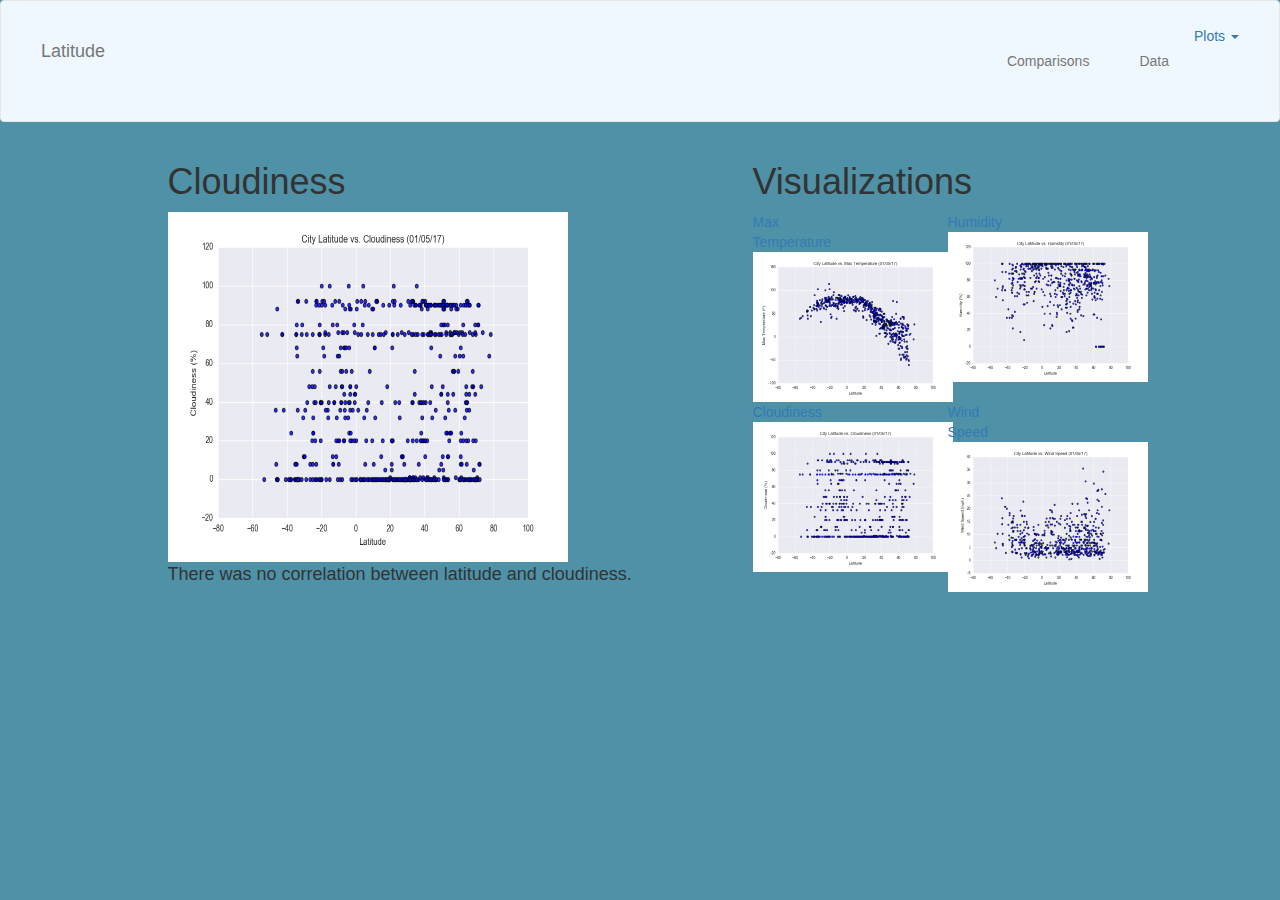
<file: Week11/Cloudiness.html>
<!DOCTYPE html>
<html lang="en-us">

<head>

  <meta charset="UTF-8">
  <title>Latitude vs. Cloudiness</title>

  <link rel="stylesheet" href="https://maxcdn.bootstrapcdn.com/bootstrap/3.3.6/css/bootstrap.min.css">
  <link rel="stylesheet" href="style.css">
</head>
	  
<body>
        <nav class="navbar navbar-default">
                <div class="container-fluid">

                  <div class="navbar-header">
                    <button type="button" class="navbar-toggle collapsed" data-toggle="collapse" data-target="#bs-example-navbar-collapse-1" aria-expanded="false">
                      <span class="sr-only">Toggle navigation</span>
                      <span class="icon-bar"></span>
                      <span class="icon-bar"></span>
                      <span class="icon-bar"></span>
                    </button>
                    <a class="navbar-brand" href="Landing Page.html">Latitude</a>
                  </div>
              

                  <div class="collapse navbar-collapse" id="bs-example-navbar-collapse-1">
                    
                    <ul class="nav navbar-nav navbar-right">
                        <a href="#" class="dropdown-toggle" data-toggle="dropdown" role="button" aria-haspopup="true" aria-expanded="false">Plots <span class="caret"></span></a>
                        <li class="dropdown"></li>
                        <li><a href="Comparisons.html">Comparisons</a></li>
                      <li><a href="Data.html">Data</a></li>
                        <ul class="dropdown-menu">
                          <li><a href="Max Temp.html">Max Temperature</a></li>
                          <li><a href="Humidity.html">Humidity</a></li>
                          <li><a href="Cloudiness.html">Cloudiness</a></li>
                          <li role="separator" class="divider"></li>
                          <li><a href="Wind Speed.html">Wind Speed</a></li>
                        </ul>
                      </li>
                    </ul>
                  </div>
                </div>
              </nav>
              
              <div class="container">
                  <div class="row">
                   <div class="col-md-1"></div>  
                     <div class="col-md-6">
                    <h1>Cloudiness</h1>
                      <img src="Fig3.png" width="400" height="350">
                      <p>There was no correlation between latitude and cloudiness.</p>
                   </div>    
                     <div class="col-md-4 sidebar">
                      <div class="row">
                        <div class="col-md-12">
                          <h1>Visualizations</h1>
                        </div>
                      </div>
                     <div class="row">
              
                        <div class="col-md-3">    
                             <a href="Max Temp.html">Max Temperature<img src="Fig1.png" width="200px" height="150px"></a>
                        </div>
                        <div class="col-md-3"></div>
                      
                        <div class="col-md-3">  
                             <a href="Humidity.html">Humidity<img src="Fig2.png" width="200px" height="150px"></a>
                        </div>
                        <div class="col-md-3"></div>  
                     </div>   
                     <div class ="row"> 
                        
                        <div class="col-md-3">  
                          <a href="Cloudiness.html">Cloudiness<img src="Fig3.png" width="200px" height="150px"></a>
                        </div>
                        <div class="col-md-3"></div>
                        
                        <div class="col-md-3">     
                          <a href="Wind Speed.html">Wind Speed<img src="Fig4.png" width="200px" height="150px"></a>
                        </div>
                        <div class="col-md-3"></div>
                      </div>    
                   </div>         
                  <div class="col-md-1"></div>
                </div>      
              </div>	 	
              </body>	

</html>
</file>
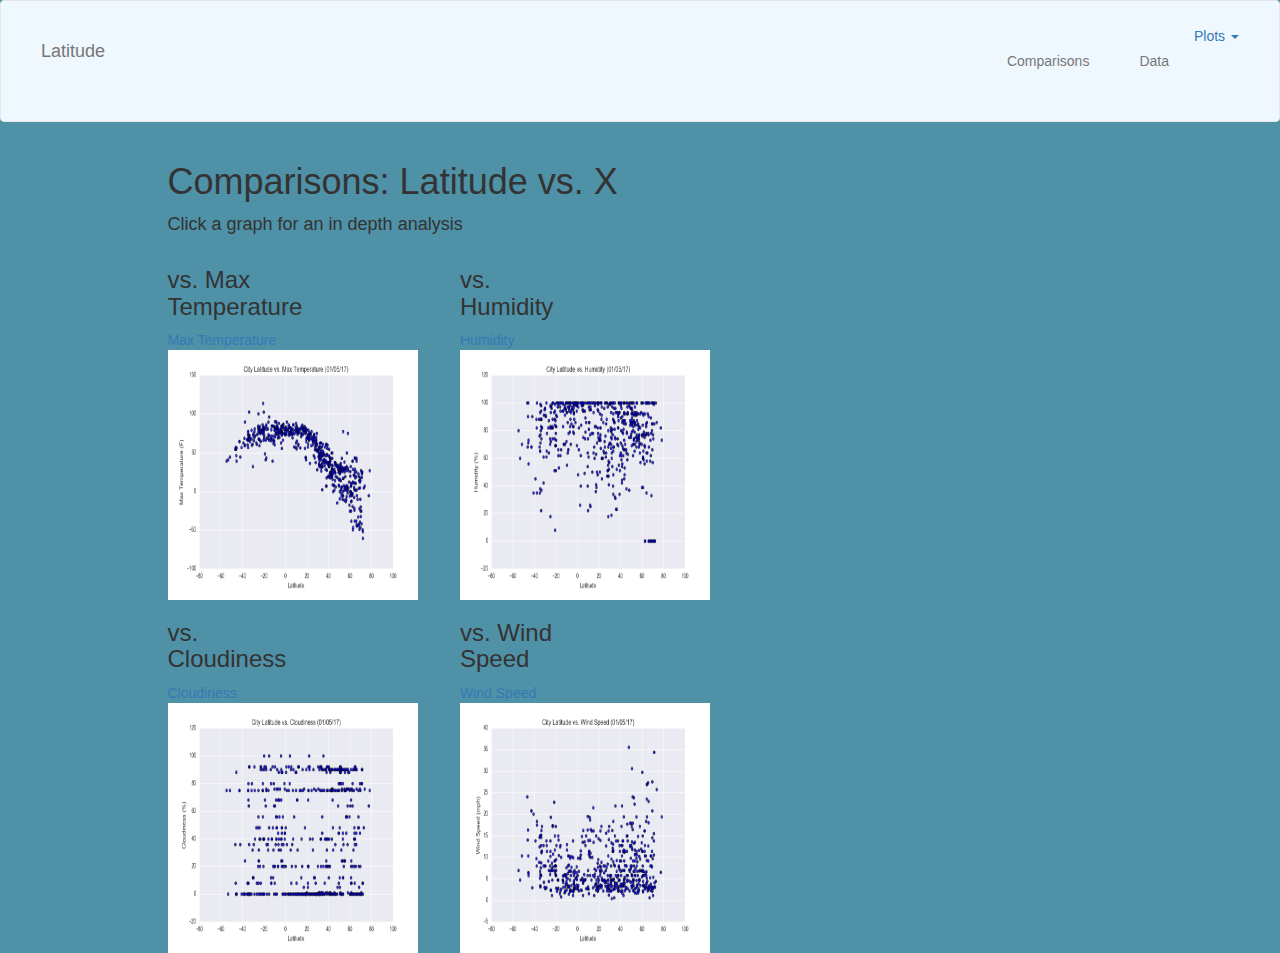
<file: Week11/Comparisons.html>
<!DOCTYPE html>
<html lang="en-us">

<head>

  <meta charset="UTF-8">
  <title>Comparisons</title>

  <link rel="stylesheet" href="https://maxcdn.bootstrapcdn.com/bootstrap/3.3.6/css/bootstrap.min.css">
  <link rel="stylesheet" href="style.css">
</head>

<body>
		<nav class="navbar navbar-default">
				<div class="container-fluid">

				  <div class="navbar-header">
					<button type="button" class="navbar-toggle collapsed" data-toggle="collapse" data-target="#bs-example-navbar-collapse-1" aria-expanded="false">
					  <span class="sr-only">Toggle navigation</span>
					  <span class="icon-bar"></span>
					  <span class="icon-bar"></span>
					  <span class="icon-bar"></span>
					</button>
					<a class="navbar-brand" href="Landing Page.html">Latitude</a>
				  </div>
			  

				  <div class="collapse navbar-collapse" id="bs-example-navbar-collapse-1">
					
						<ul class="nav navbar-nav navbar-right">
								<a href="#" class="dropdown-toggle" data-toggle="dropdown" role="button" aria-haspopup="true" aria-expanded="false">Plots <span class="caret"></span></a>
								<li class="dropdown"></li>
								<li><a href="Comparisons.html">Comparisons</a></li>
							  <li><a href="Data.html">Data</a></li>
								<ul class="dropdown-menu">
								  <li><a href="Max Temp.html">Max Temperature</a></li>
								  <li><a href="Humidity.html">Humidity</a></li>
								  <li><a href="Cloudiness.html">Cloudiness</a></li>
								  <li role="separator" class="divider"></li>
								  <li><a href="Wind Speed.html">Wind Speed</a></li>
					  </li>
					</ul>
				  </div>
				</div>
			  </nav>
	        
			  <div class="container">
					<div class="row">
					   <div class="col-md-1"></div>  
					   <div class="col-md-6">
							<div class="row">
							  <div class="col-md-12">
								<h1>Comparisons: Latitude vs. X</h1>
								<p>Click a graph for an in depth analysis</p>
							  </div>  
							</div> 
						  <div class="row">
							<div class="col-md-3">
							  <h3>vs. Max Temperature</h3>    
							  <a href="Max Temp.html">Max Temperature<img src="Fig1.png" width="250" height="250"></a> 
							</div>
							<div class="col-md-3"></div>
							<div class="col-md-3">
							  <h3>vs. Humidity</h3>     
							  <a href="Humidity.html">Humidity<img src="Fig2.png" width="250" height="250"></a> 
							</div>
							<div class="col-md-3"></div>
						  </div>
						  <div class="row">
							<div class="col-md-3">
							  <h3>vs. Cloudiness</h3>     
							  <a href="Cloudiness.html">Cloudiness<img src="Fig3.png" width="250" height="250"></a> 
							</div>
							<div class="col-md-3"></div>
							<div class="col-md-3">
							  <h3>vs. Wind Speed</h3>     
							  <a href="Wind Speed.html">Wind Speed<img src="Fig4.png" width="250" height="250"></a> 
							</div>
							<div class="col-md-3"></div>
						  </div>
						</div>
					</div>    
				  </body> 
				  <html>
</file>
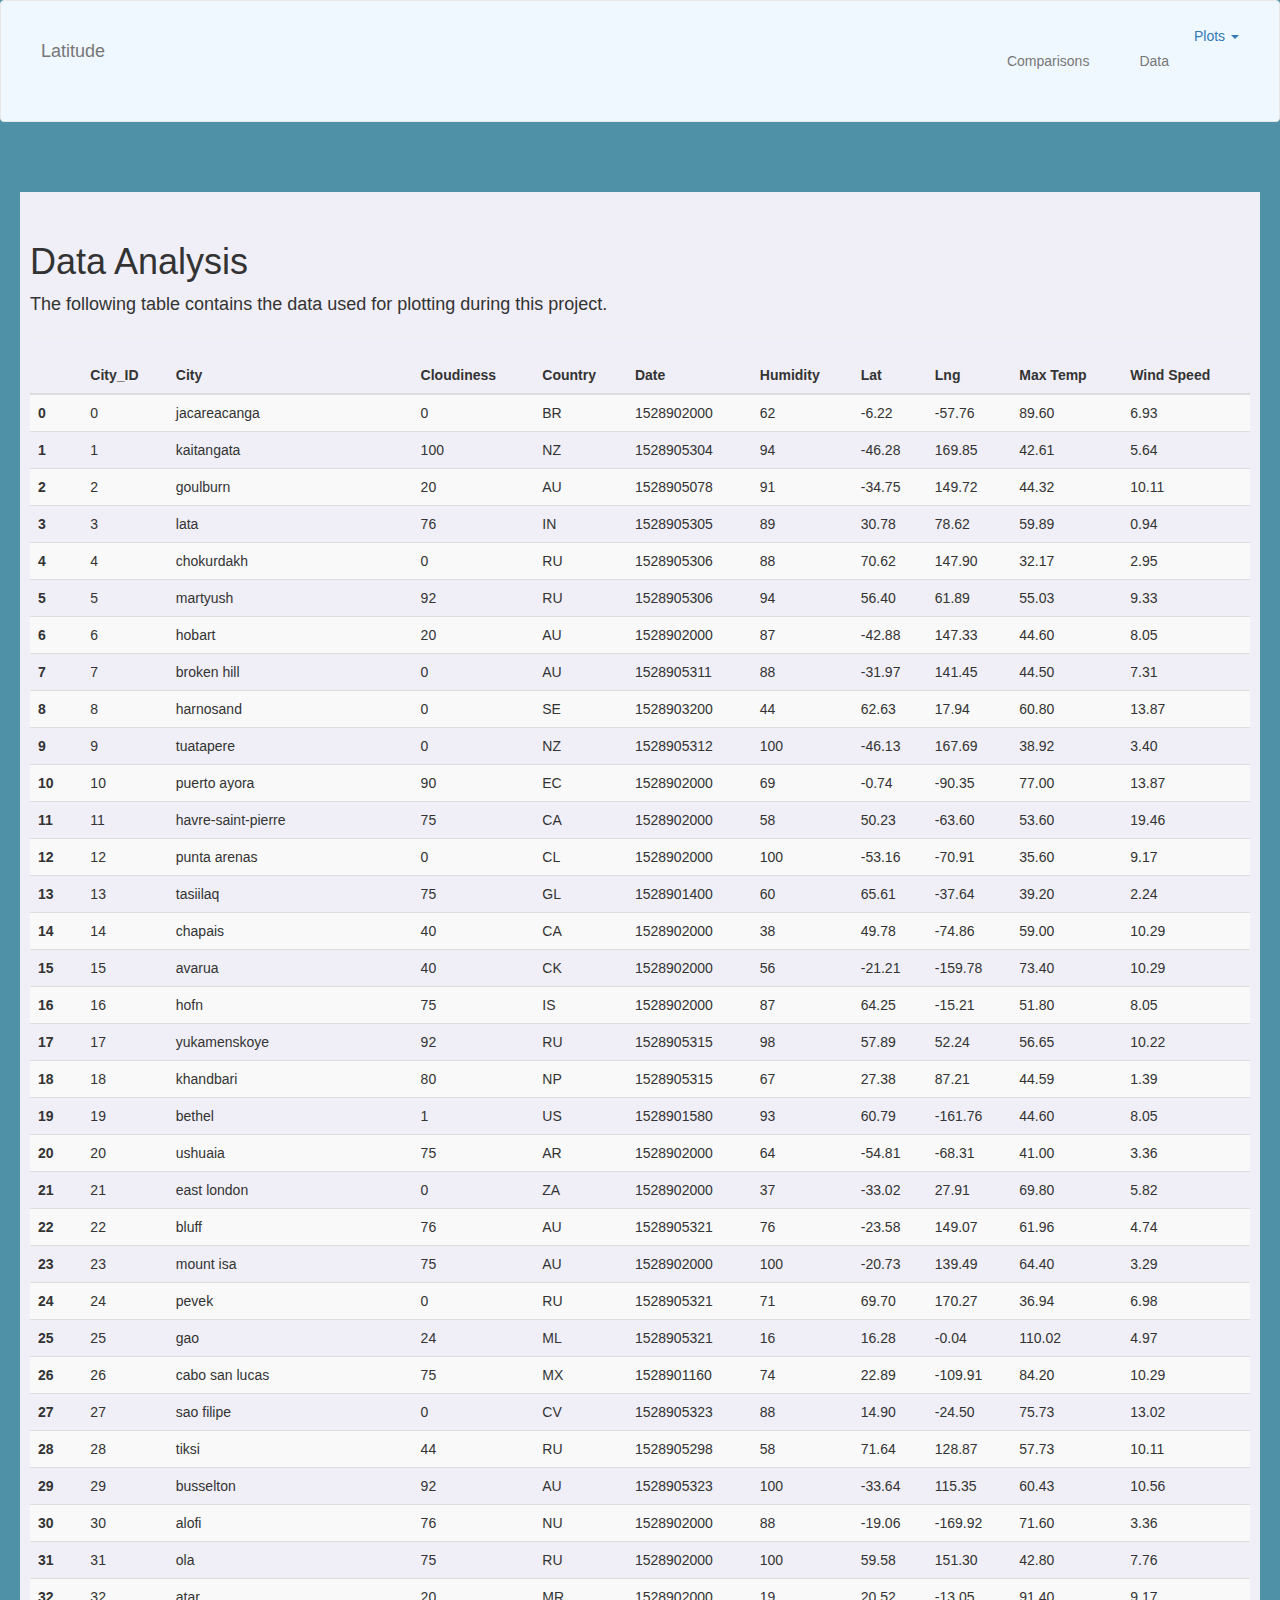
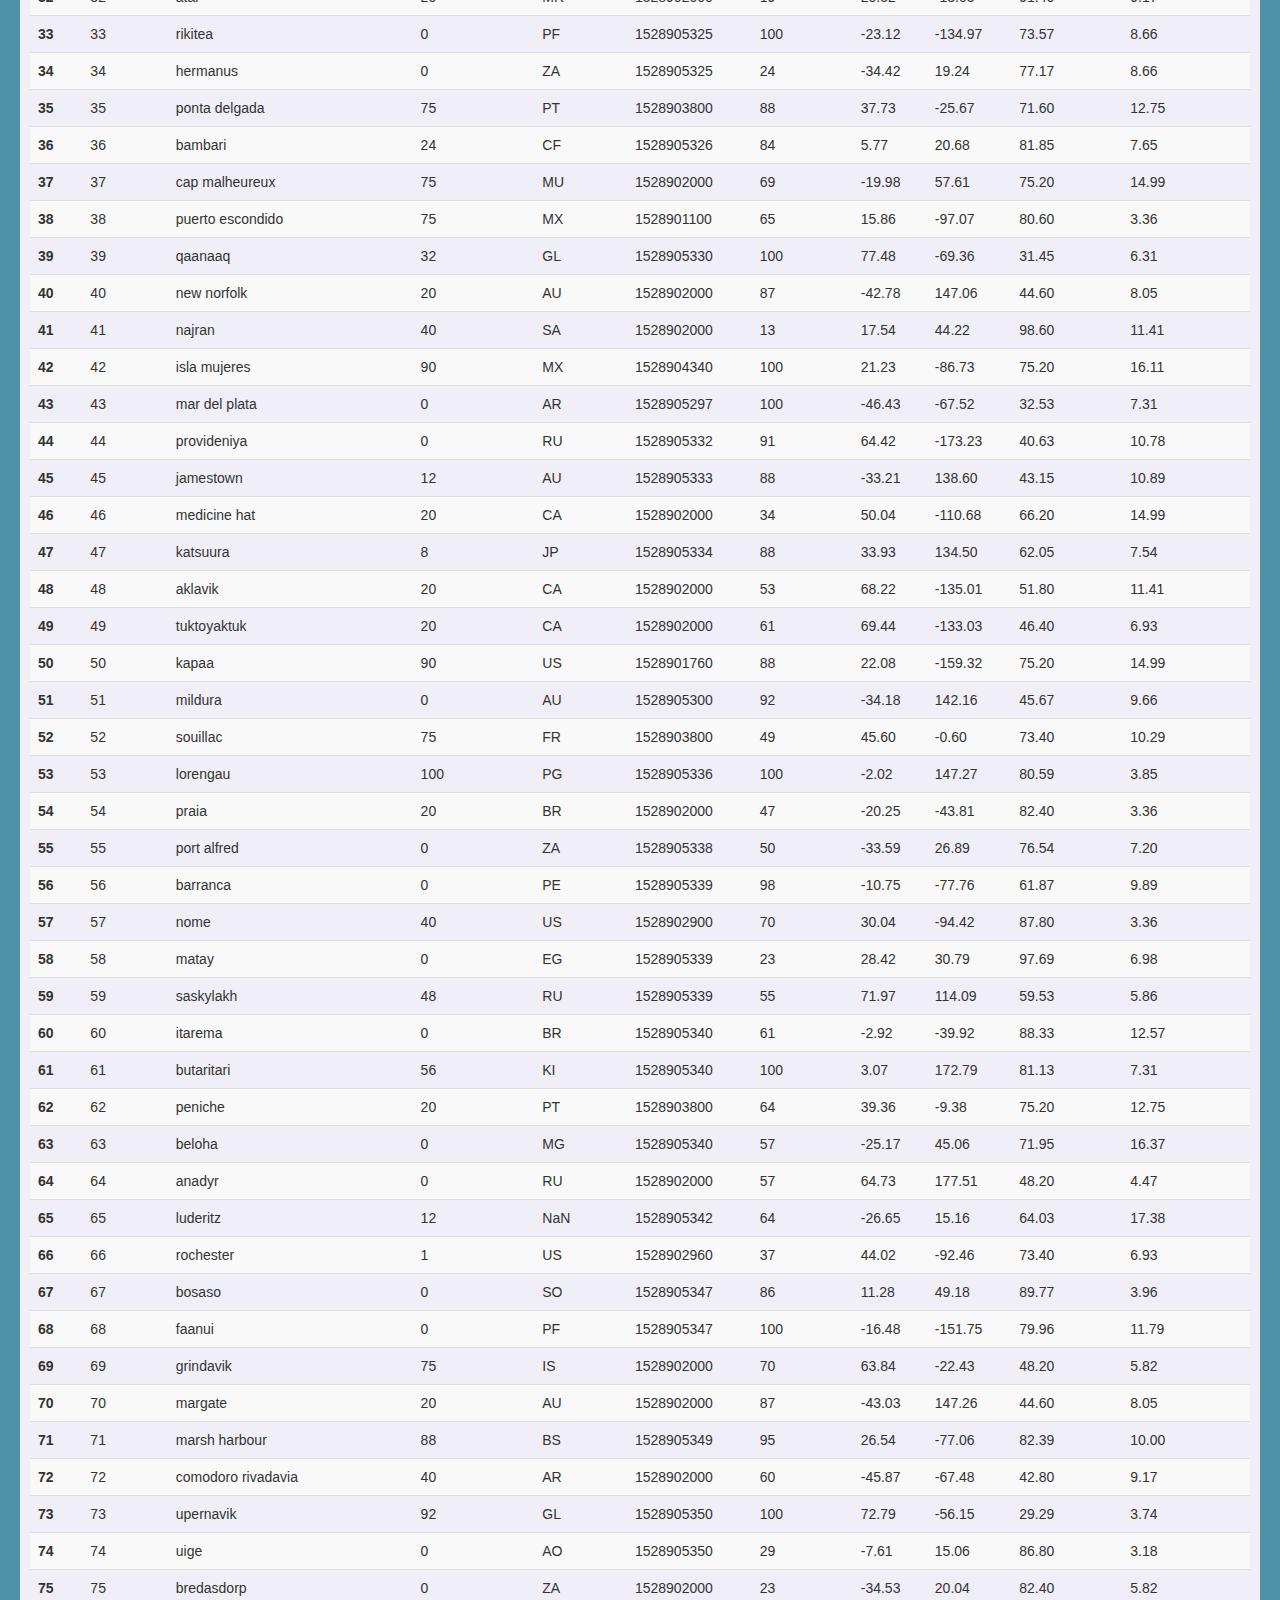
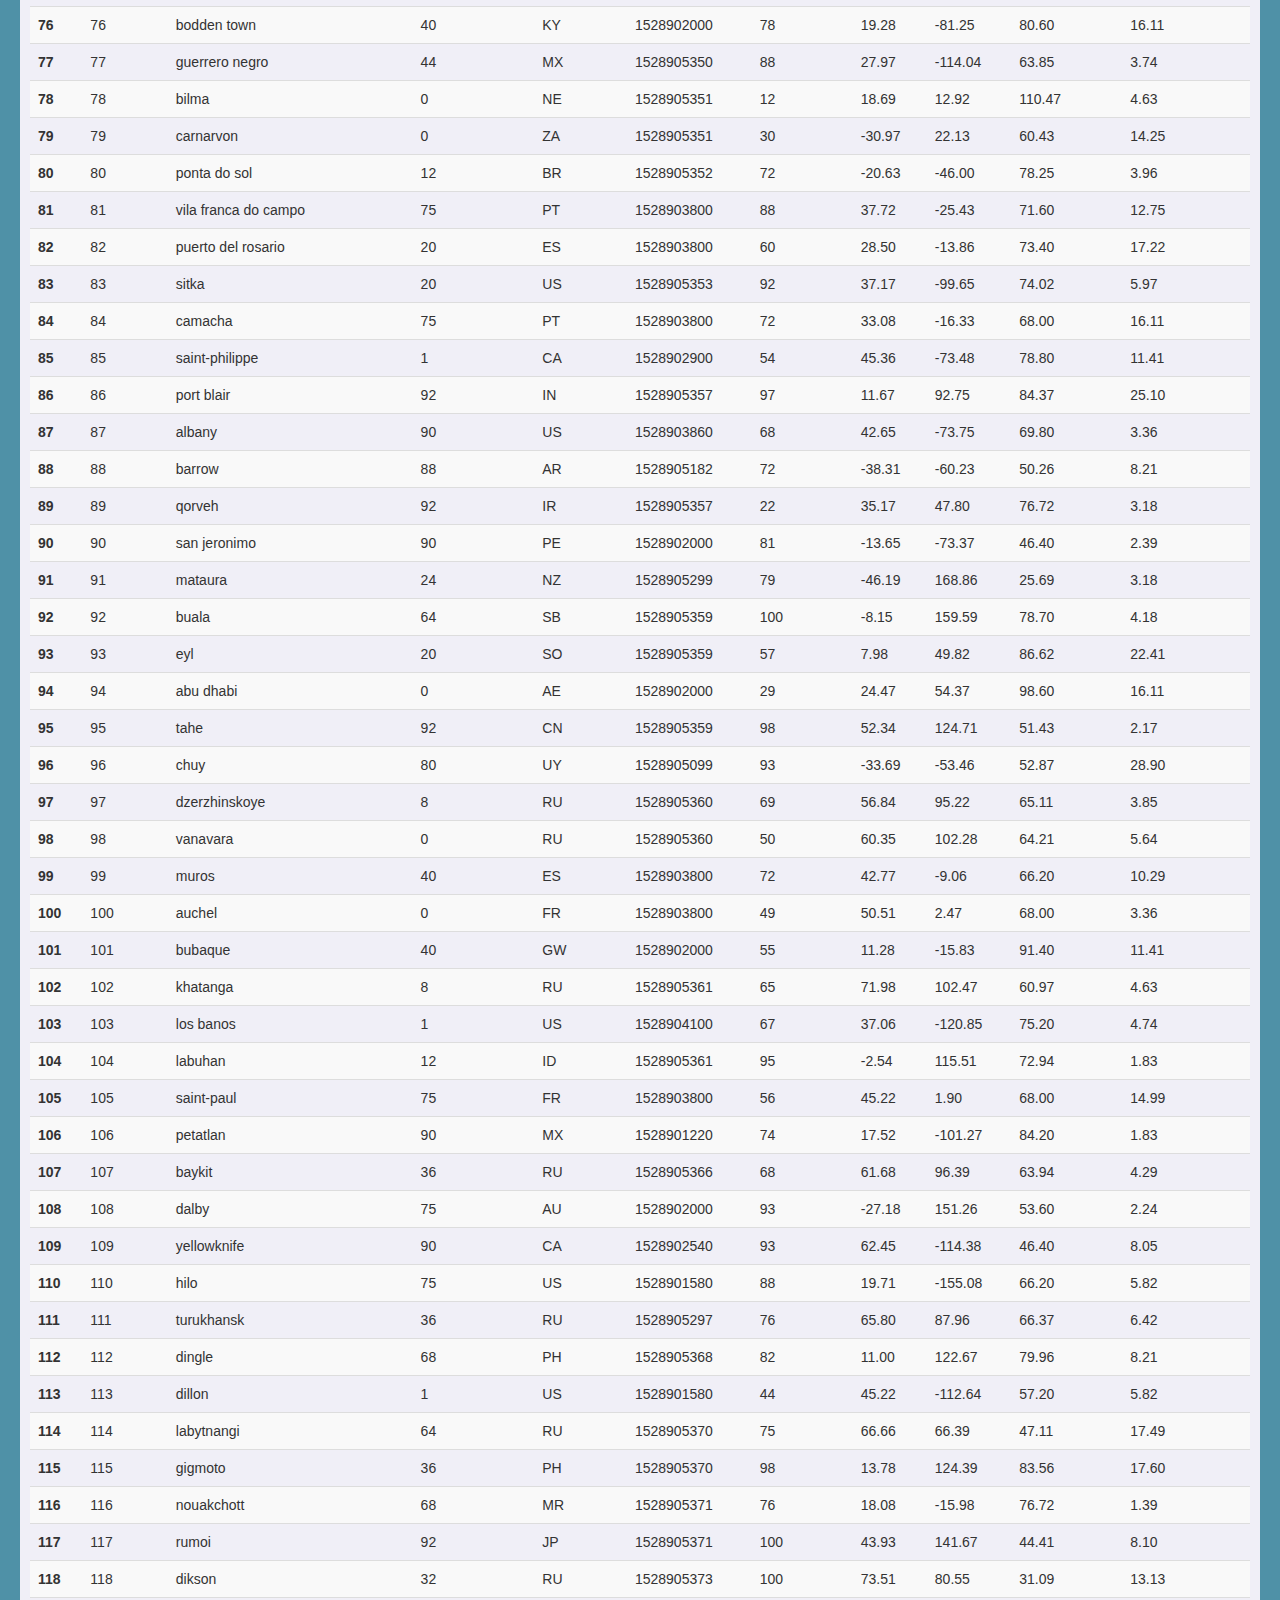
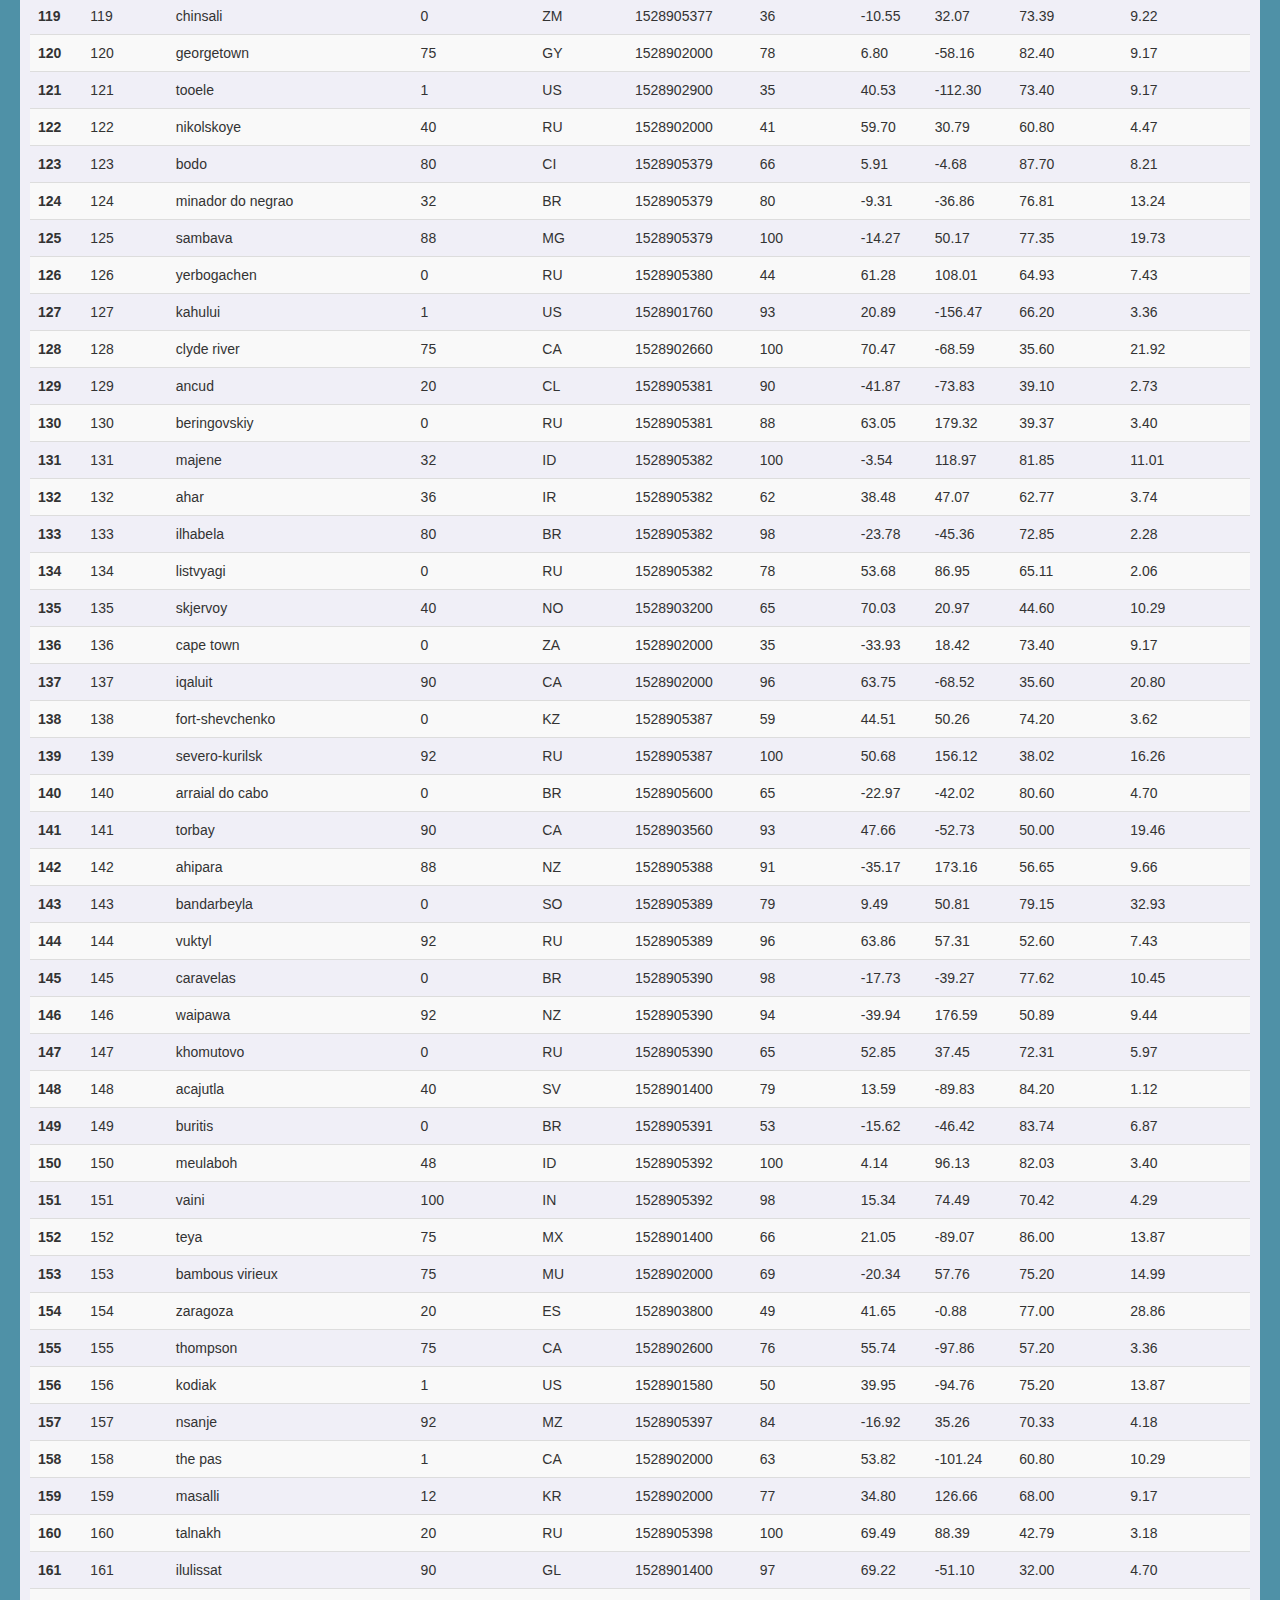
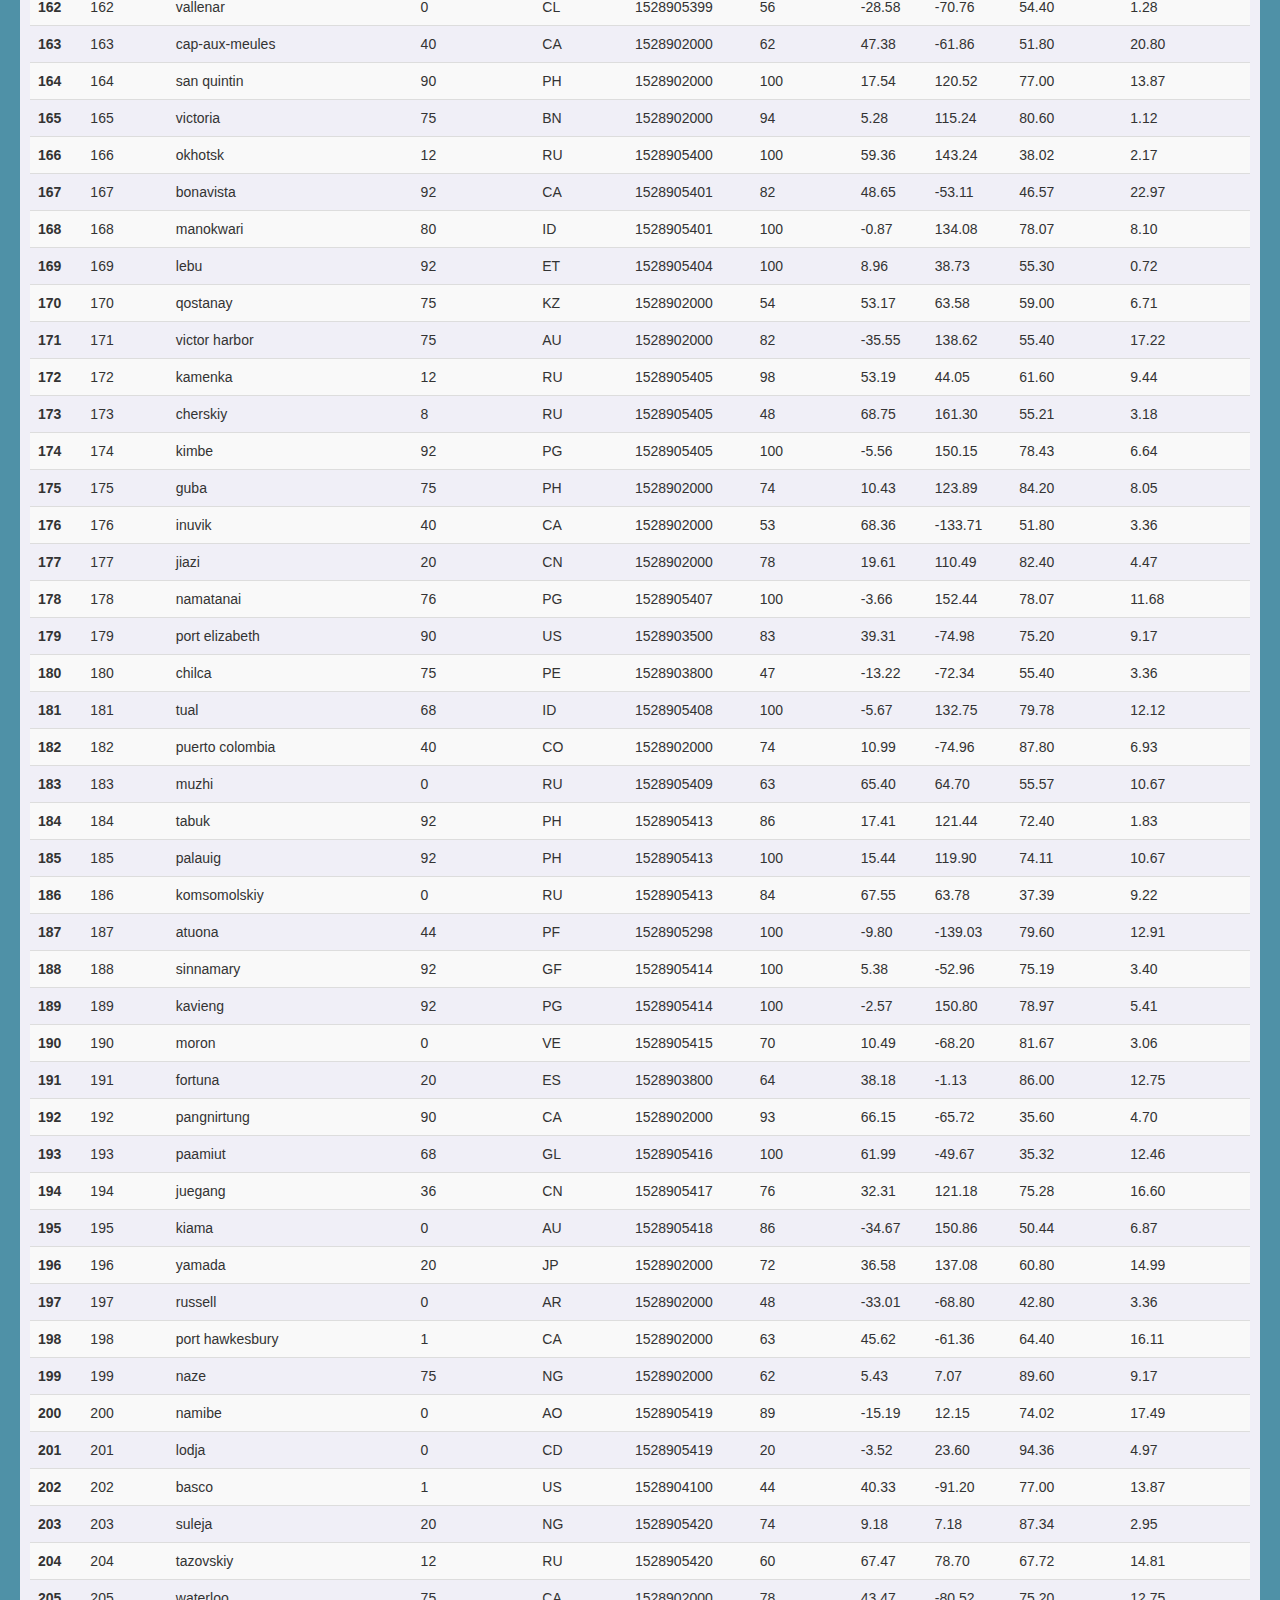
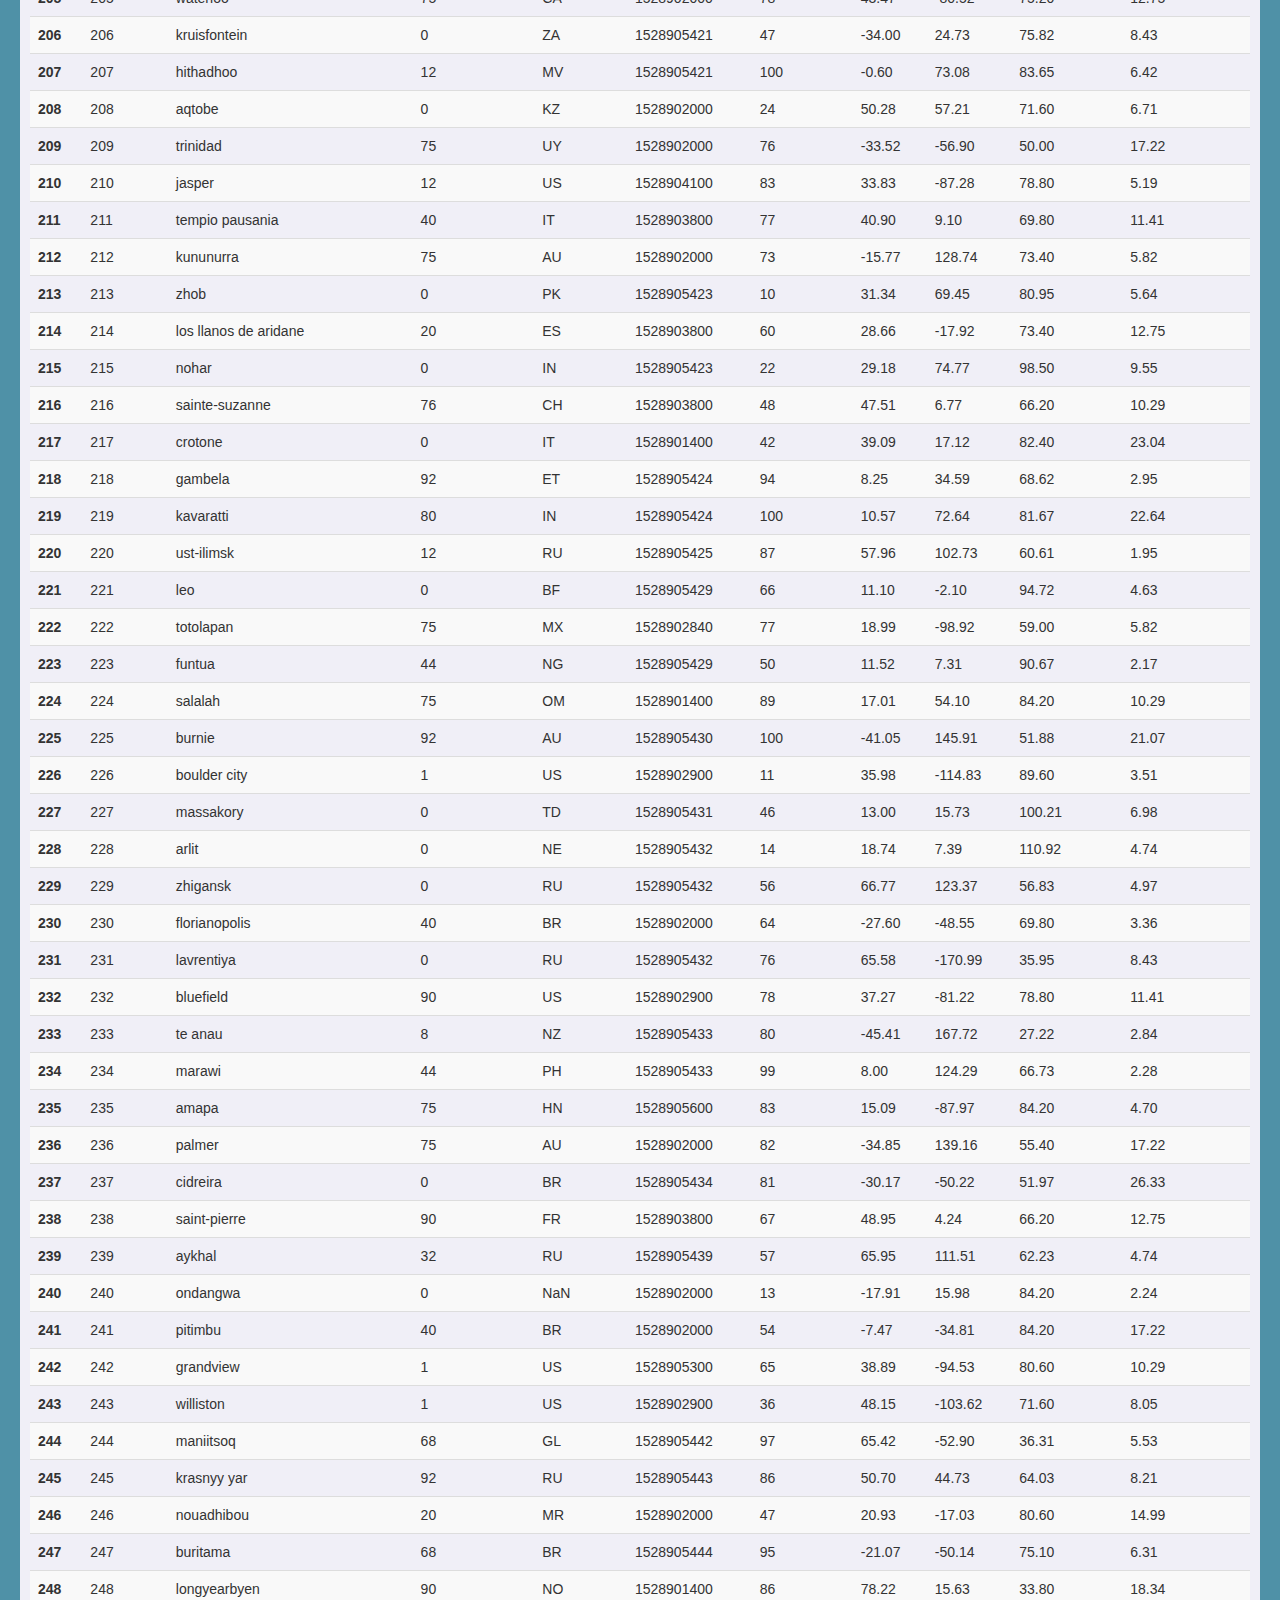
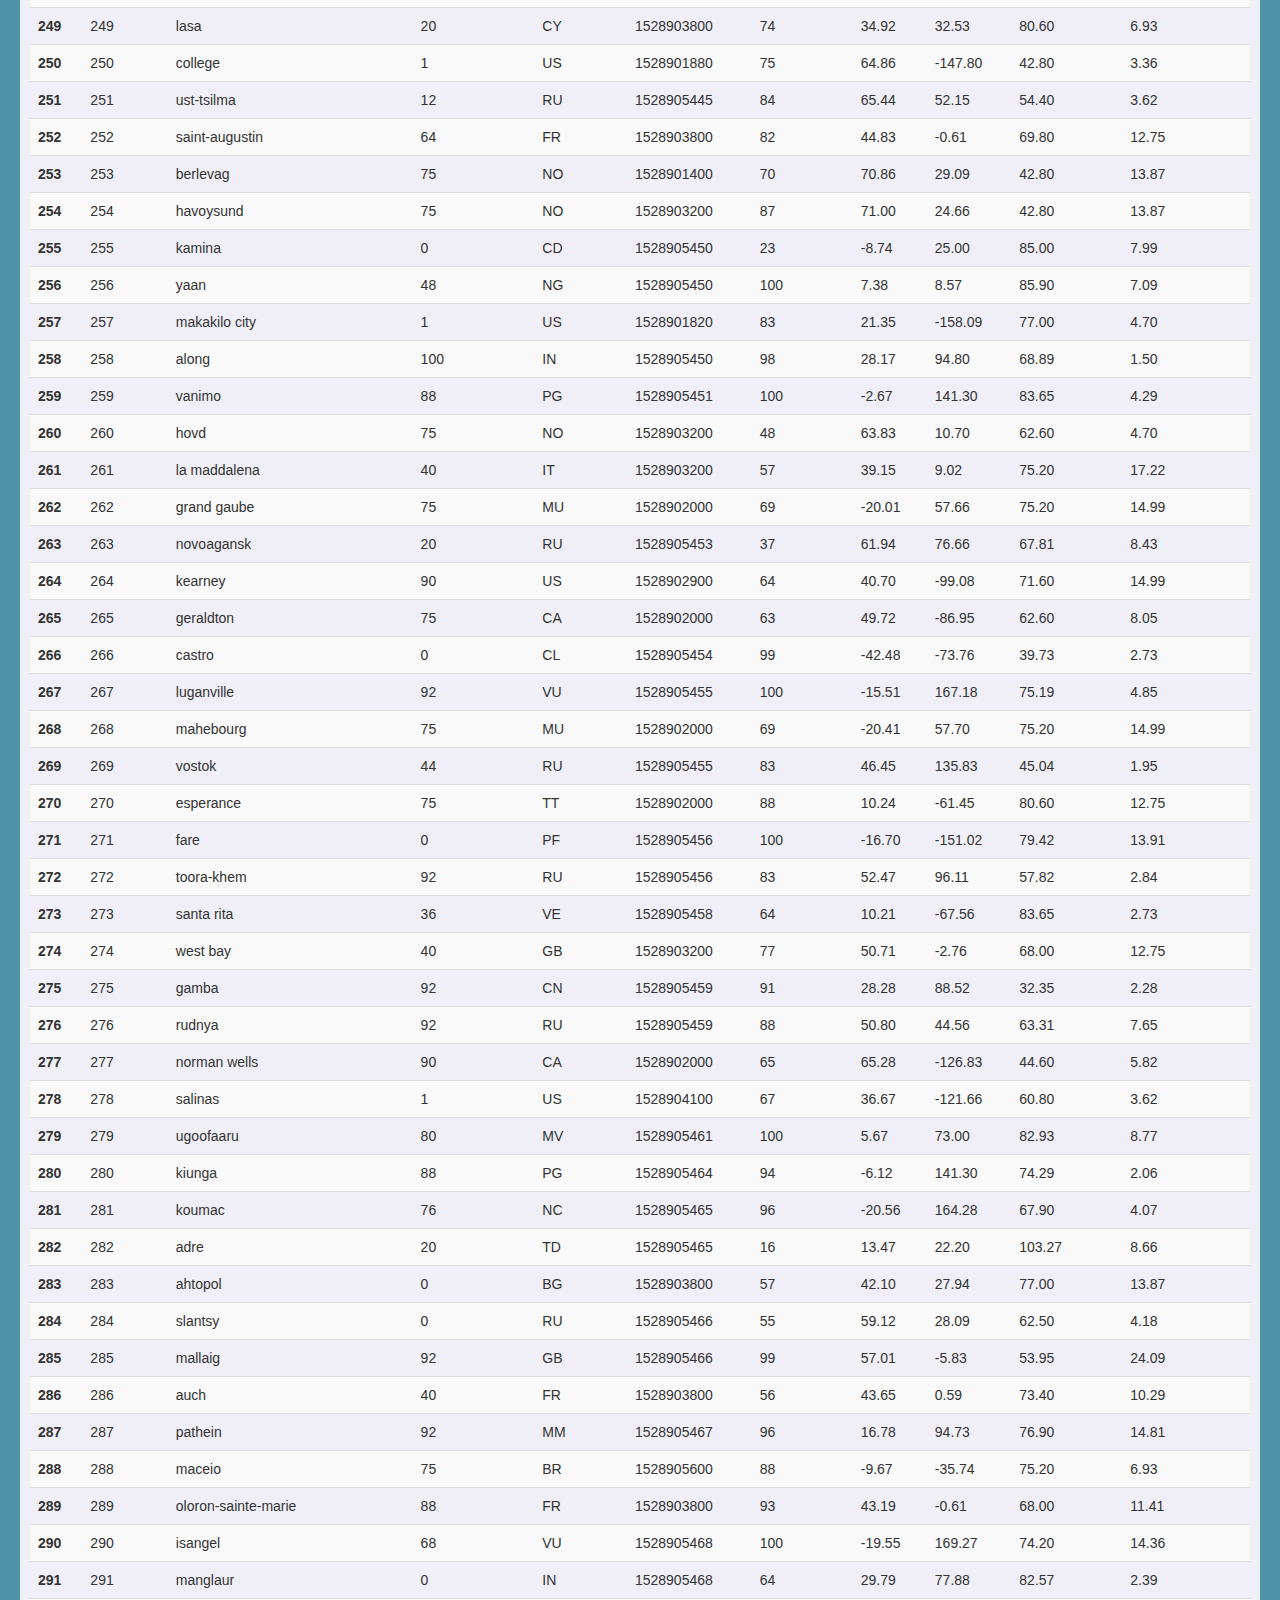
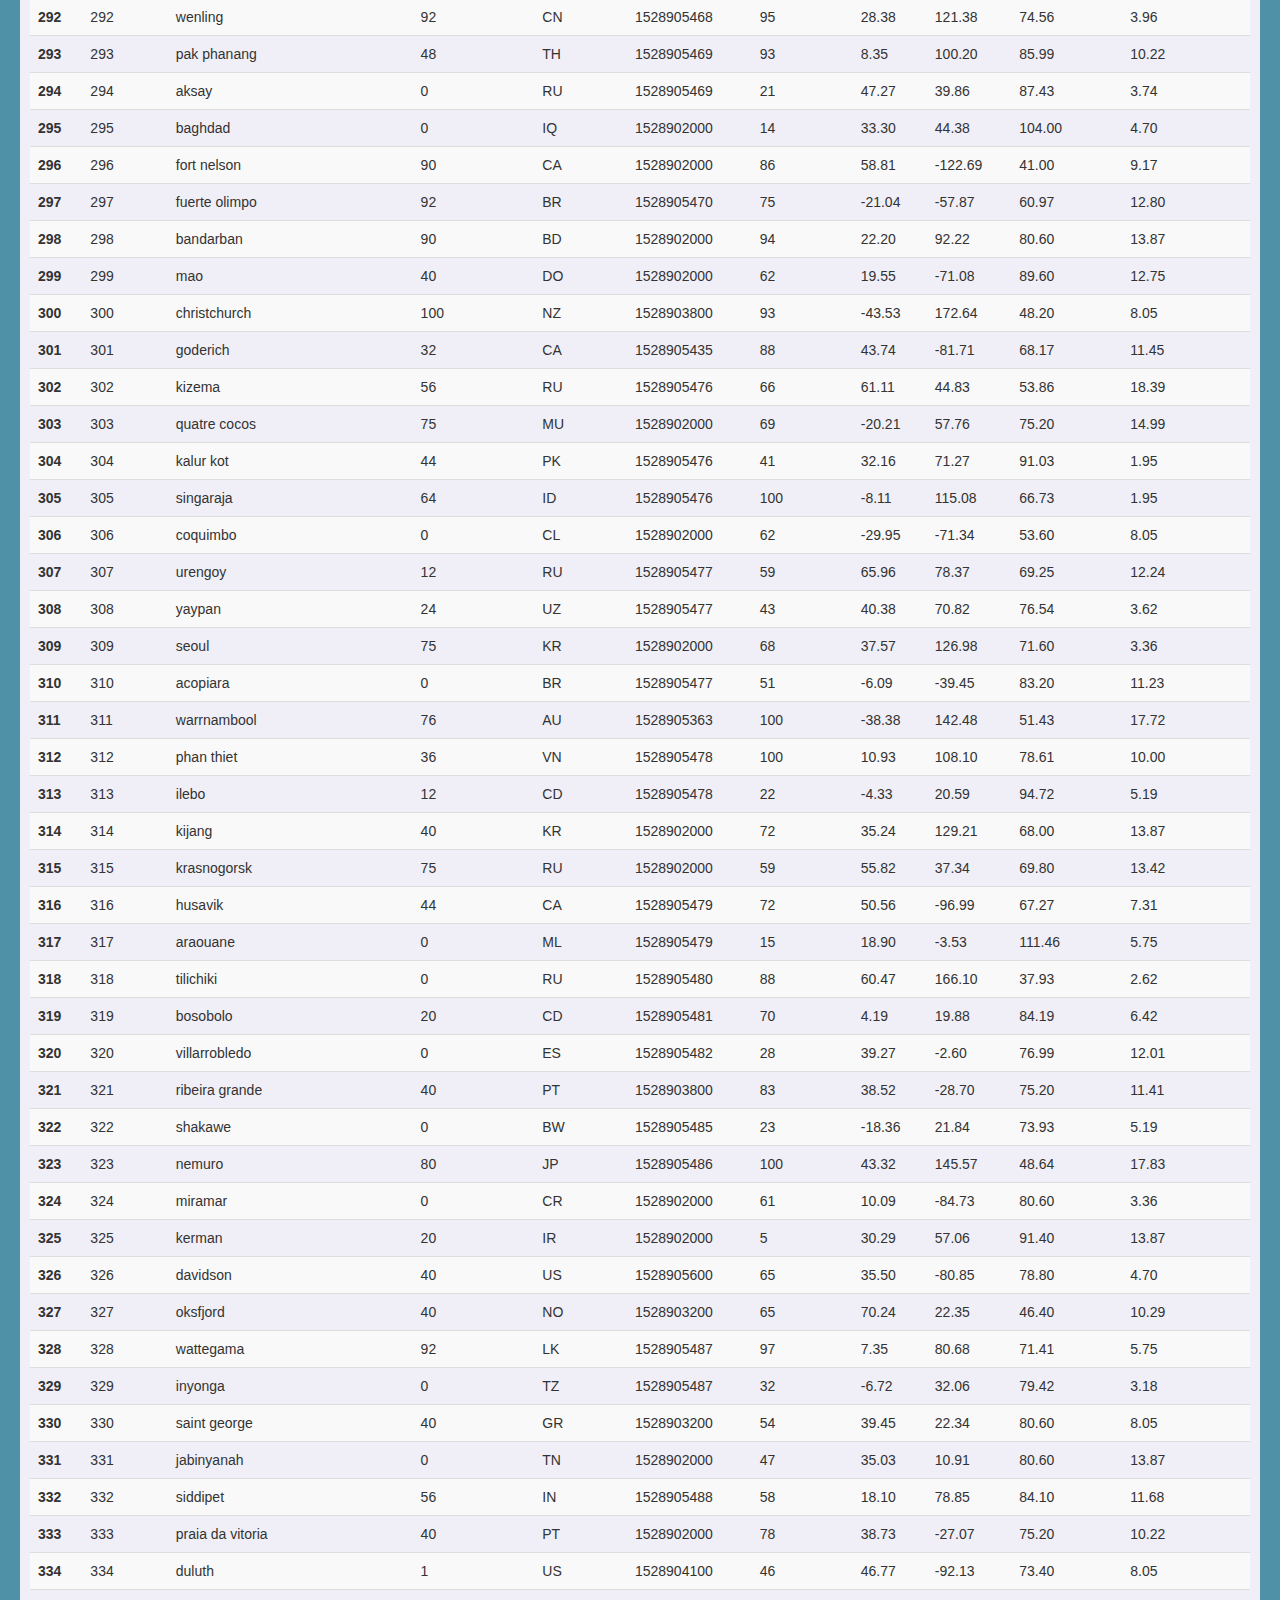
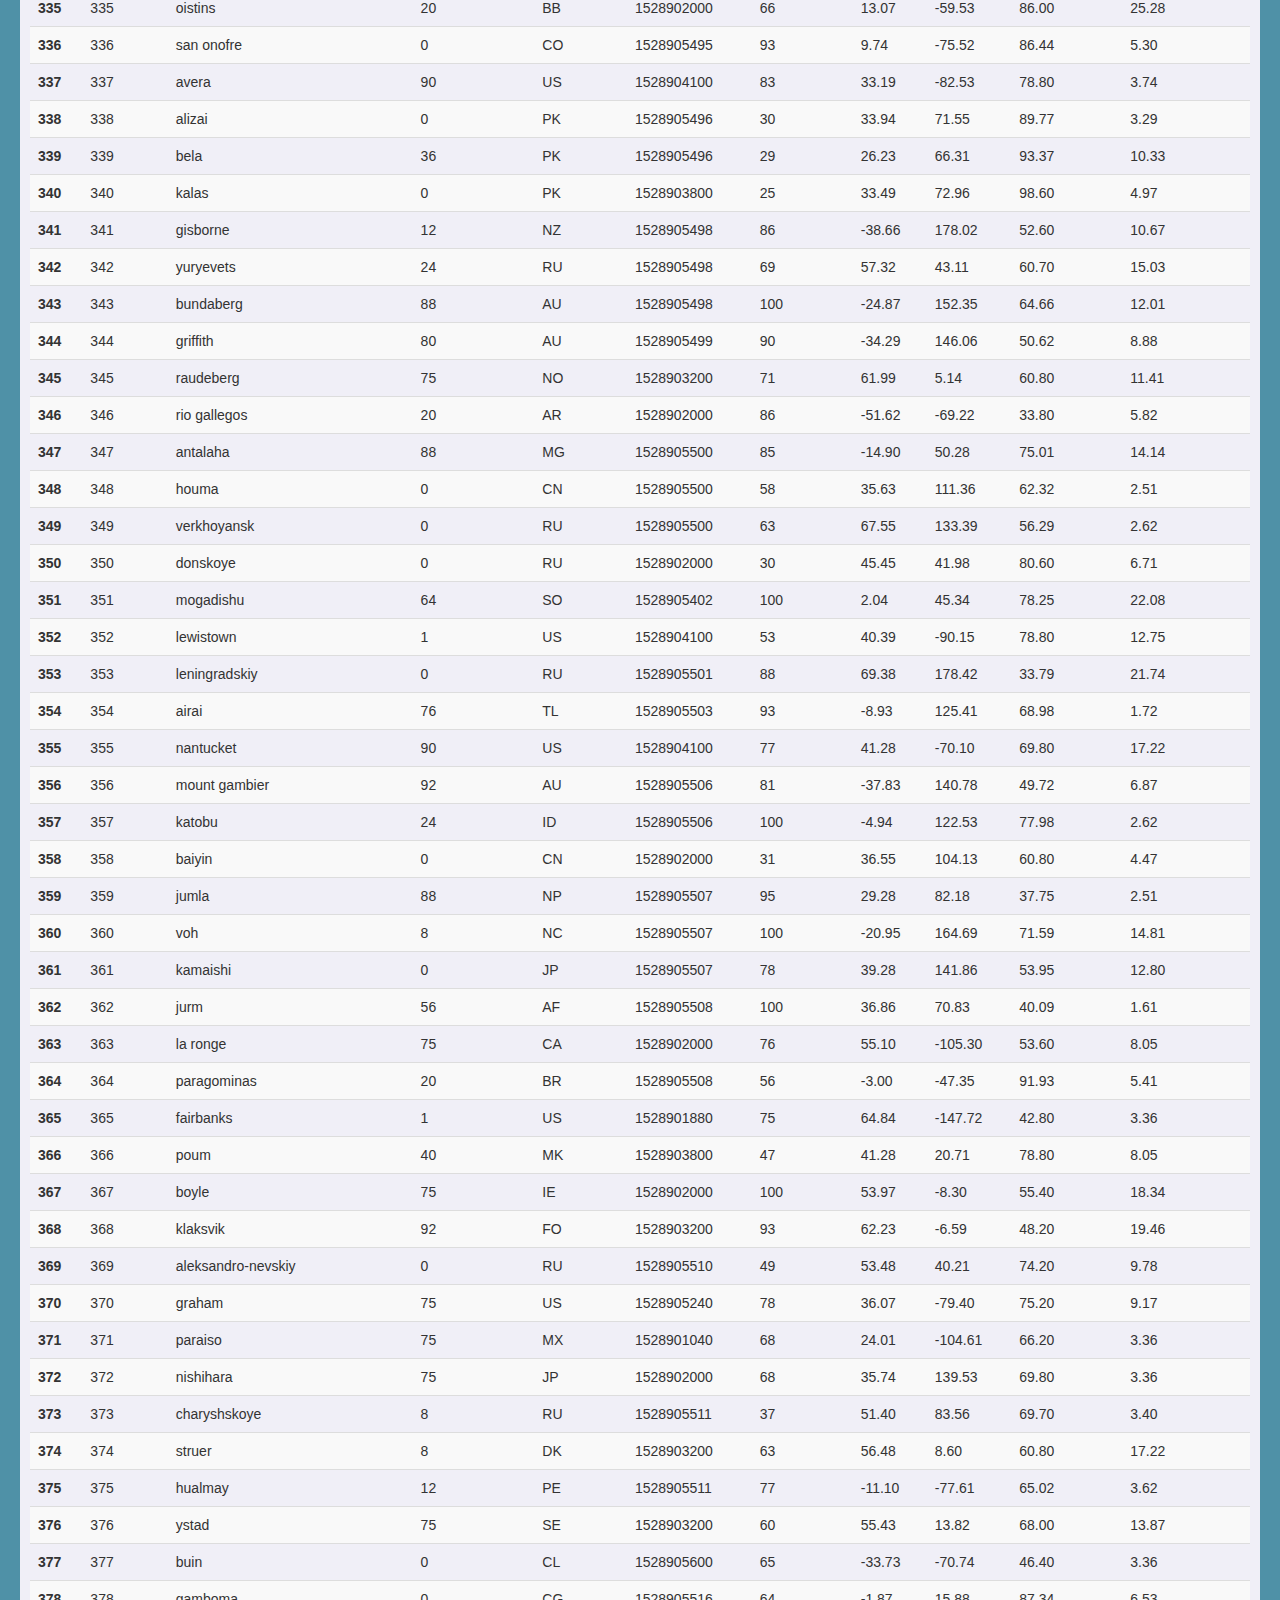
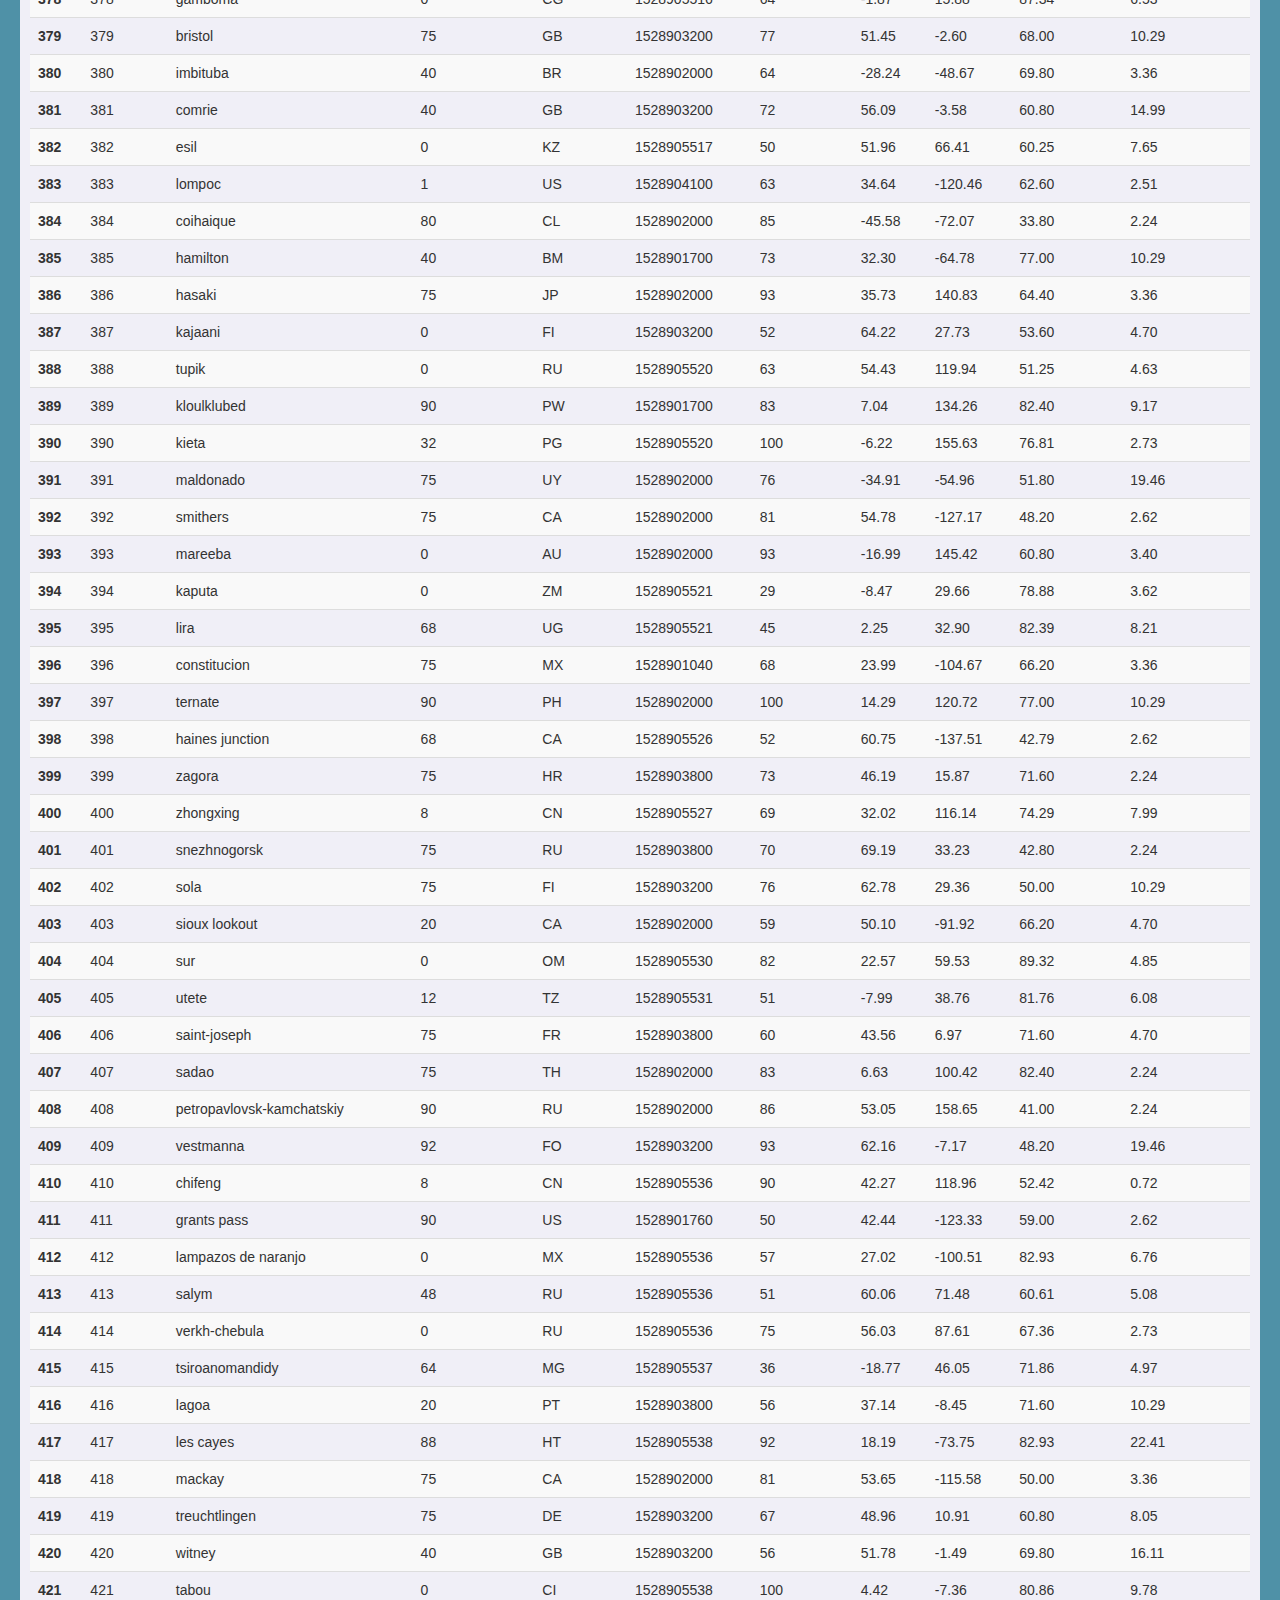
<file: Week11/Data.html>
<!DOCTYPE html>
<html lang="en-us">

<head>

  <meta charset="UTF-8">
  <title>Data Table</title>

  <link rel="stylesheet" href="https://maxcdn.bootstrapcdn.com/bootstrap/3.3.6/css/bootstrap.min.css">
  <link rel="stylesheet" href="style.css">
</head>  
   
<body>
		<nav class="navbar navbar-default">
				<div class="container-fluid">

				  <div class="navbar-header">
					<button type="button" class="navbar-toggle collapsed" data-toggle="collapse" data-target="#bs-example-navbar-collapse-1" aria-expanded="false">
					  <span class="sr-only">Toggle navigation</span>
					  <span class="icon-bar"></span>
					  <span class="icon-bar"></span>
					  <span class="icon-bar"></span>
					</button>
					<a class="navbar-brand" href="Landing Page.html">Latitude</a>
				  </div>
			  

				  <div class="collapse navbar-collapse" id="bs-example-navbar-collapse-1">
					
						<ul class="nav navbar-nav navbar-right">
								<a href="#" class="dropdown-toggle" data-toggle="dropdown" role="button" aria-haspopup="true" aria-expanded="false">Plots <span class="caret"></span></a>
								<li class="dropdown"></li>
								<li><a href="Comparisons.html">Comparisons</a></li>
							  <li><a href="Data.html">Data</a></li>
								<ul class="dropdown-menu">
								  <li><a href="Max Temp.html">Max Temperature</a></li>
								  <li><a href="Humidity.html">Humidity</a></li>
								  <li><a href="Cloudiness.html">Cloudiness</a></li>
								  <li role="separator" class="divider"></li>
								  <li><a href="Wind Speed.html">Wind Speed</a></li>
					  </li>
					</ul>
				  </div>
				</div>
			  </nav>
        
	    <div class="content">
        	<div class="container-fluid">
                <div class="row">
                    <div class="col-md-12">
                        <div class="box">
                            <div class="page-header">
                                <h1 class="title">Data Analysis</h1>
                                <p class="category">The following table contains the data used for plotting during this project.</p>
                            </div>
                            <div class="content table-responsive table-full-width">
                                <table class="table table-hover table-striped">
                                		                                       
  <thead>
    <tr style="text-align: center;">
      <th></th>
      <th>City_ID</th>
      <th>City</th>
      <th>Cloudiness</th>
      <th>Country</th>
      <th>Date</th>
      <th>Humidity</th>
      <th>Lat</th>
      <th>Lng</th>
      <th>Max Temp</th>
      <th>Wind Speed</th>
    </tr>
  </thead>
  <tbody>
    <tr>
      <th>0</th>
      <td>0</td>
      <td>jacareacanga</td>
      <td>0</td>
      <td>BR</td>
      <td>1528902000</td>
      <td>62</td>
      <td>-6.22</td>
      <td>-57.76</td>
      <td>89.60</td>
      <td>6.93</td>
    </tr>
    <tr>
      <th>1</th>
      <td>1</td>
      <td>kaitangata</td>
      <td>100</td>
      <td>NZ</td>
      <td>1528905304</td>
      <td>94</td>
      <td>-46.28</td>
      <td>169.85</td>
      <td>42.61</td>
      <td>5.64</td>
    </tr>
    <tr>
      <th>2</th>
      <td>2</td>
      <td>goulburn</td>
      <td>20</td>
      <td>AU</td>
      <td>1528905078</td>
      <td>91</td>
      <td>-34.75</td>
      <td>149.72</td>
      <td>44.32</td>
      <td>10.11</td>
    </tr>
    <tr>
      <th>3</th>
      <td>3</td>
      <td>lata</td>
      <td>76</td>
      <td>IN</td>
      <td>1528905305</td>
      <td>89</td>
      <td>30.78</td>
      <td>78.62</td>
      <td>59.89</td>
      <td>0.94</td>
    </tr>
    <tr>
      <th>4</th>
      <td>4</td>
      <td>chokurdakh</td>
      <td>0</td>
      <td>RU</td>
      <td>1528905306</td>
      <td>88</td>
      <td>70.62</td>
      <td>147.90</td>
      <td>32.17</td>
      <td>2.95</td>
    </tr>
    <tr>
      <th>5</th>
      <td>5</td>
      <td>martyush</td>
      <td>92</td>
      <td>RU</td>
      <td>1528905306</td>
      <td>94</td>
      <td>56.40</td>
      <td>61.89</td>
      <td>55.03</td>
      <td>9.33</td>
    </tr>
    <tr>
      <th>6</th>
      <td>6</td>
      <td>hobart</td>
      <td>20</td>
      <td>AU</td>
      <td>1528902000</td>
      <td>87</td>
      <td>-42.88</td>
      <td>147.33</td>
      <td>44.60</td>
      <td>8.05</td>
    </tr>
    <tr>
      <th>7</th>
      <td>7</td>
      <td>broken hill</td>
      <td>0</td>
      <td>AU</td>
      <td>1528905311</td>
      <td>88</td>
      <td>-31.97</td>
      <td>141.45</td>
      <td>44.50</td>
      <td>7.31</td>
    </tr>
    <tr>
      <th>8</th>
      <td>8</td>
      <td>harnosand</td>
      <td>0</td>
      <td>SE</td>
      <td>1528903200</td>
      <td>44</td>
      <td>62.63</td>
      <td>17.94</td>
      <td>60.80</td>
      <td>13.87</td>
    </tr>
    <tr>
      <th>9</th>
      <td>9</td>
      <td>tuatapere</td>
      <td>0</td>
      <td>NZ</td>
      <td>1528905312</td>
      <td>100</td>
      <td>-46.13</td>
      <td>167.69</td>
      <td>38.92</td>
      <td>3.40</td>
    </tr>
    <tr>
      <th>10</th>
      <td>10</td>
      <td>puerto ayora</td>
      <td>90</td>
      <td>EC</td>
      <td>1528902000</td>
      <td>69</td>
      <td>-0.74</td>
      <td>-90.35</td>
      <td>77.00</td>
      <td>13.87</td>
    </tr>
    <tr>
      <th>11</th>
      <td>11</td>
      <td>havre-saint-pierre</td>
      <td>75</td>
      <td>CA</td>
      <td>1528902000</td>
      <td>58</td>
      <td>50.23</td>
      <td>-63.60</td>
      <td>53.60</td>
      <td>19.46</td>
    </tr>
    <tr>
      <th>12</th>
      <td>12</td>
      <td>punta arenas</td>
      <td>0</td>
      <td>CL</td>
      <td>1528902000</td>
      <td>100</td>
      <td>-53.16</td>
      <td>-70.91</td>
      <td>35.60</td>
      <td>9.17</td>
    </tr>
    <tr>
      <th>13</th>
      <td>13</td>
      <td>tasiilaq</td>
      <td>75</td>
      <td>GL</td>
      <td>1528901400</td>
      <td>60</td>
      <td>65.61</td>
      <td>-37.64</td>
      <td>39.20</td>
      <td>2.24</td>
    </tr>
    <tr>
      <th>14</th>
      <td>14</td>
      <td>chapais</td>
      <td>40</td>
      <td>CA</td>
      <td>1528902000</td>
      <td>38</td>
      <td>49.78</td>
      <td>-74.86</td>
      <td>59.00</td>
      <td>10.29</td>
    </tr>
    <tr>
      <th>15</th>
      <td>15</td>
      <td>avarua</td>
      <td>40</td>
      <td>CK</td>
      <td>1528902000</td>
      <td>56</td>
      <td>-21.21</td>
      <td>-159.78</td>
      <td>73.40</td>
      <td>10.29</td>
    </tr>
    <tr>
      <th>16</th>
      <td>16</td>
      <td>hofn</td>
      <td>75</td>
      <td>IS</td>
      <td>1528902000</td>
      <td>87</td>
      <td>64.25</td>
      <td>-15.21</td>
      <td>51.80</td>
      <td>8.05</td>
    </tr>
    <tr>
      <th>17</th>
      <td>17</td>
      <td>yukamenskoye</td>
      <td>92</td>
      <td>RU</td>
      <td>1528905315</td>
      <td>98</td>
      <td>57.89</td>
      <td>52.24</td>
      <td>56.65</td>
      <td>10.22</td>
    </tr>
    <tr>
      <th>18</th>
      <td>18</td>
      <td>khandbari</td>
      <td>80</td>
      <td>NP</td>
      <td>1528905315</td>
      <td>67</td>
      <td>27.38</td>
      <td>87.21</td>
      <td>44.59</td>
      <td>1.39</td>
    </tr>
    <tr>
      <th>19</th>
      <td>19</td>
      <td>bethel</td>
      <td>1</td>
      <td>US</td>
      <td>1528901580</td>
      <td>93</td>
      <td>60.79</td>
      <td>-161.76</td>
      <td>44.60</td>
      <td>8.05</td>
    </tr>
    <tr>
      <th>20</th>
      <td>20</td>
      <td>ushuaia</td>
      <td>75</td>
      <td>AR</td>
      <td>1528902000</td>
      <td>64</td>
      <td>-54.81</td>
      <td>-68.31</td>
      <td>41.00</td>
      <td>3.36</td>
    </tr>
    <tr>
      <th>21</th>
      <td>21</td>
      <td>east london</td>
      <td>0</td>
      <td>ZA</td>
      <td>1528902000</td>
      <td>37</td>
      <td>-33.02</td>
      <td>27.91</td>
      <td>69.80</td>
      <td>5.82</td>
    </tr>
    <tr>
      <th>22</th>
      <td>22</td>
      <td>bluff</td>
      <td>76</td>
      <td>AU</td>
      <td>1528905321</td>
      <td>76</td>
      <td>-23.58</td>
      <td>149.07</td>
      <td>61.96</td>
      <td>4.74</td>
    </tr>
    <tr>
      <th>23</th>
      <td>23</td>
      <td>mount isa</td>
      <td>75</td>
      <td>AU</td>
      <td>1528902000</td>
      <td>100</td>
      <td>-20.73</td>
      <td>139.49</td>
      <td>64.40</td>
      <td>3.29</td>
    </tr>
    <tr>
      <th>24</th>
      <td>24</td>
      <td>pevek</td>
      <td>0</td>
      <td>RU</td>
      <td>1528905321</td>
      <td>71</td>
      <td>69.70</td>
      <td>170.27</td>
      <td>36.94</td>
      <td>6.98</td>
    </tr>
    <tr>
      <th>25</th>
      <td>25</td>
      <td>gao</td>
      <td>24</td>
      <td>ML</td>
      <td>1528905321</td>
      <td>16</td>
      <td>16.28</td>
      <td>-0.04</td>
      <td>110.02</td>
      <td>4.97</td>
    </tr>
    <tr>
      <th>26</th>
      <td>26</td>
      <td>cabo san lucas</td>
      <td>75</td>
      <td>MX</td>
      <td>1528901160</td>
      <td>74</td>
      <td>22.89</td>
      <td>-109.91</td>
      <td>84.20</td>
      <td>10.29</td>
    </tr>
    <tr>
      <th>27</th>
      <td>27</td>
      <td>sao filipe</td>
      <td>0</td>
      <td>CV</td>
      <td>1528905323</td>
      <td>88</td>
      <td>14.90</td>
      <td>-24.50</td>
      <td>75.73</td>
      <td>13.02</td>
    </tr>
    <tr>
      <th>28</th>
      <td>28</td>
      <td>tiksi</td>
      <td>44</td>
      <td>RU</td>
      <td>1528905298</td>
      <td>58</td>
      <td>71.64</td>
      <td>128.87</td>
      <td>57.73</td>
      <td>10.11</td>
    </tr>
    <tr>
      <th>29</th>
      <td>29</td>
      <td>busselton</td>
      <td>92</td>
      <td>AU</td>
      <td>1528905323</td>
      <td>100</td>
      <td>-33.64</td>
      <td>115.35</td>
      <td>60.43</td>
      <td>10.56</td>
    </tr>
    <tr>
      <th>30</th>
      <td>30</td>
      <td>alofi</td>
      <td>76</td>
      <td>NU</td>
      <td>1528902000</td>
      <td>88</td>
      <td>-19.06</td>
      <td>-169.92</td>
      <td>71.60</td>
      <td>3.36</td>
    </tr>
    <tr>
      <th>31</th>
      <td>31</td>
      <td>ola</td>
      <td>75</td>
      <td>RU</td>
      <td>1528902000</td>
      <td>100</td>
      <td>59.58</td>
      <td>151.30</td>
      <td>42.80</td>
      <td>7.76</td>
    </tr>
    <tr>
      <th>32</th>
      <td>32</td>
      <td>atar</td>
      <td>20</td>
      <td>MR</td>
      <td>1528902000</td>
      <td>19</td>
      <td>20.52</td>
      <td>-13.05</td>
      <td>91.40</td>
      <td>9.17</td>
    </tr>
    <tr>
      <th>33</th>
      <td>33</td>
      <td>rikitea</td>
      <td>0</td>
      <td>PF</td>
      <td>1528905325</td>
      <td>100</td>
      <td>-23.12</td>
      <td>-134.97</td>
      <td>73.57</td>
      <td>8.66</td>
    </tr>
    <tr>
      <th>34</th>
      <td>34</td>
      <td>hermanus</td>
      <td>0</td>
      <td>ZA</td>
      <td>1528905325</td>
      <td>24</td>
      <td>-34.42</td>
      <td>19.24</td>
      <td>77.17</td>
      <td>8.66</td>
    </tr>
    <tr>
      <th>35</th>
      <td>35</td>
      <td>ponta delgada</td>
      <td>75</td>
      <td>PT</td>
      <td>1528903800</td>
      <td>88</td>
      <td>37.73</td>
      <td>-25.67</td>
      <td>71.60</td>
      <td>12.75</td>
    </tr>
    <tr>
      <th>36</th>
      <td>36</td>
      <td>bambari</td>
      <td>24</td>
      <td>CF</td>
      <td>1528905326</td>
      <td>84</td>
      <td>5.77</td>
      <td>20.68</td>
      <td>81.85</td>
      <td>7.65</td>
    </tr>
    <tr>
      <th>37</th>
      <td>37</td>
      <td>cap malheureux</td>
      <td>75</td>
      <td>MU</td>
      <td>1528902000</td>
      <td>69</td>
      <td>-19.98</td>
      <td>57.61</td>
      <td>75.20</td>
      <td>14.99</td>
    </tr>
    <tr>
      <th>38</th>
      <td>38</td>
      <td>puerto escondido</td>
      <td>75</td>
      <td>MX</td>
      <td>1528901100</td>
      <td>65</td>
      <td>15.86</td>
      <td>-97.07</td>
      <td>80.60</td>
      <td>3.36</td>
    </tr>
    <tr>
      <th>39</th>
      <td>39</td>
      <td>qaanaaq</td>
      <td>32</td>
      <td>GL</td>
      <td>1528905330</td>
      <td>100</td>
      <td>77.48</td>
      <td>-69.36</td>
      <td>31.45</td>
      <td>6.31</td>
    </tr>
    <tr>
      <th>40</th>
      <td>40</td>
      <td>new norfolk</td>
      <td>20</td>
      <td>AU</td>
      <td>1528902000</td>
      <td>87</td>
      <td>-42.78</td>
      <td>147.06</td>
      <td>44.60</td>
      <td>8.05</td>
    </tr>
    <tr>
      <th>41</th>
      <td>41</td>
      <td>najran</td>
      <td>40</td>
      <td>SA</td>
      <td>1528902000</td>
      <td>13</td>
      <td>17.54</td>
      <td>44.22</td>
      <td>98.60</td>
      <td>11.41</td>
    </tr>
    <tr>
      <th>42</th>
      <td>42</td>
      <td>isla mujeres</td>
      <td>90</td>
      <td>MX</td>
      <td>1528904340</td>
      <td>100</td>
      <td>21.23</td>
      <td>-86.73</td>
      <td>75.20</td>
      <td>16.11</td>
    </tr>
    <tr>
      <th>43</th>
      <td>43</td>
      <td>mar del plata</td>
      <td>0</td>
      <td>AR</td>
      <td>1528905297</td>
      <td>100</td>
      <td>-46.43</td>
      <td>-67.52</td>
      <td>32.53</td>
      <td>7.31</td>
    </tr>
    <tr>
      <th>44</th>
      <td>44</td>
      <td>provideniya</td>
      <td>0</td>
      <td>RU</td>
      <td>1528905332</td>
      <td>91</td>
      <td>64.42</td>
      <td>-173.23</td>
      <td>40.63</td>
      <td>10.78</td>
    </tr>
    <tr>
      <th>45</th>
      <td>45</td>
      <td>jamestown</td>
      <td>12</td>
      <td>AU</td>
      <td>1528905333</td>
      <td>88</td>
      <td>-33.21</td>
      <td>138.60</td>
      <td>43.15</td>
      <td>10.89</td>
    </tr>
    <tr>
      <th>46</th>
      <td>46</td>
      <td>medicine hat</td>
      <td>20</td>
      <td>CA</td>
      <td>1528902000</td>
      <td>34</td>
      <td>50.04</td>
      <td>-110.68</td>
      <td>66.20</td>
      <td>14.99</td>
    </tr>
    <tr>
      <th>47</th>
      <td>47</td>
      <td>katsuura</td>
      <td>8</td>
      <td>JP</td>
      <td>1528905334</td>
      <td>88</td>
      <td>33.93</td>
      <td>134.50</td>
      <td>62.05</td>
      <td>7.54</td>
    </tr>
    <tr>
      <th>48</th>
      <td>48</td>
      <td>aklavik</td>
      <td>20</td>
      <td>CA</td>
      <td>1528902000</td>
      <td>53</td>
      <td>68.22</td>
      <td>-135.01</td>
      <td>51.80</td>
      <td>11.41</td>
    </tr>
    <tr>
      <th>49</th>
      <td>49</td>
      <td>tuktoyaktuk</td>
      <td>20</td>
      <td>CA</td>
      <td>1528902000</td>
      <td>61</td>
      <td>69.44</td>
      <td>-133.03</td>
      <td>46.40</td>
      <td>6.93</td>
    </tr>
    <tr>
      <th>50</th>
      <td>50</td>
      <td>kapaa</td>
      <td>90</td>
      <td>US</td>
      <td>1528901760</td>
      <td>88</td>
      <td>22.08</td>
      <td>-159.32</td>
      <td>75.20</td>
      <td>14.99</td>
    </tr>
    <tr>
      <th>51</th>
      <td>51</td>
      <td>mildura</td>
      <td>0</td>
      <td>AU</td>
      <td>1528905300</td>
      <td>92</td>
      <td>-34.18</td>
      <td>142.16</td>
      <td>45.67</td>
      <td>9.66</td>
    </tr>
    <tr>
      <th>52</th>
      <td>52</td>
      <td>souillac</td>
      <td>75</td>
      <td>FR</td>
      <td>1528903800</td>
      <td>49</td>
      <td>45.60</td>
      <td>-0.60</td>
      <td>73.40</td>
      <td>10.29</td>
    </tr>
    <tr>
      <th>53</th>
      <td>53</td>
      <td>lorengau</td>
      <td>100</td>
      <td>PG</td>
      <td>1528905336</td>
      <td>100</td>
      <td>-2.02</td>
      <td>147.27</td>
      <td>80.59</td>
      <td>3.85</td>
    </tr>
    <tr>
      <th>54</th>
      <td>54</td>
      <td>praia</td>
      <td>20</td>
      <td>BR</td>
      <td>1528902000</td>
      <td>47</td>
      <td>-20.25</td>
      <td>-43.81</td>
      <td>82.40</td>
      <td>3.36</td>
    </tr>
    <tr>
      <th>55</th>
      <td>55</td>
      <td>port alfred</td>
      <td>0</td>
      <td>ZA</td>
      <td>1528905338</td>
      <td>50</td>
      <td>-33.59</td>
      <td>26.89</td>
      <td>76.54</td>
      <td>7.20</td>
    </tr>
    <tr>
      <th>56</th>
      <td>56</td>
      <td>barranca</td>
      <td>0</td>
      <td>PE</td>
      <td>1528905339</td>
      <td>98</td>
      <td>-10.75</td>
      <td>-77.76</td>
      <td>61.87</td>
      <td>9.89</td>
    </tr>
    <tr>
      <th>57</th>
      <td>57</td>
      <td>nome</td>
      <td>40</td>
      <td>US</td>
      <td>1528902900</td>
      <td>70</td>
      <td>30.04</td>
      <td>-94.42</td>
      <td>87.80</td>
      <td>3.36</td>
    </tr>
    <tr>
      <th>58</th>
      <td>58</td>
      <td>matay</td>
      <td>0</td>
      <td>EG</td>
      <td>1528905339</td>
      <td>23</td>
      <td>28.42</td>
      <td>30.79</td>
      <td>97.69</td>
      <td>6.98</td>
    </tr>
    <tr>
      <th>59</th>
      <td>59</td>
      <td>saskylakh</td>
      <td>48</td>
      <td>RU</td>
      <td>1528905339</td>
      <td>55</td>
      <td>71.97</td>
      <td>114.09</td>
      <td>59.53</td>
      <td>5.86</td>
    </tr>
    <tr>
      <th>60</th>
      <td>60</td>
      <td>itarema</td>
      <td>0</td>
      <td>BR</td>
      <td>1528905340</td>
      <td>61</td>
      <td>-2.92</td>
      <td>-39.92</td>
      <td>88.33</td>
      <td>12.57</td>
    </tr>
    <tr>
      <th>61</th>
      <td>61</td>
      <td>butaritari</td>
      <td>56</td>
      <td>KI</td>
      <td>1528905340</td>
      <td>100</td>
      <td>3.07</td>
      <td>172.79</td>
      <td>81.13</td>
      <td>7.31</td>
    </tr>
    <tr>
      <th>62</th>
      <td>62</td>
      <td>peniche</td>
      <td>20</td>
      <td>PT</td>
      <td>1528903800</td>
      <td>64</td>
      <td>39.36</td>
      <td>-9.38</td>
      <td>75.20</td>
      <td>12.75</td>
    </tr>
    <tr>
      <th>63</th>
      <td>63</td>
      <td>beloha</td>
      <td>0</td>
      <td>MG</td>
      <td>1528905340</td>
      <td>57</td>
      <td>-25.17</td>
      <td>45.06</td>
      <td>71.95</td>
      <td>16.37</td>
    </tr>
    <tr>
      <th>64</th>
      <td>64</td>
      <td>anadyr</td>
      <td>0</td>
      <td>RU</td>
      <td>1528902000</td>
      <td>57</td>
      <td>64.73</td>
      <td>177.51</td>
      <td>48.20</td>
      <td>4.47</td>
    </tr>
    <tr>
      <th>65</th>
      <td>65</td>
      <td>luderitz</td>
      <td>12</td>
      <td>NaN</td>
      <td>1528905342</td>
      <td>64</td>
      <td>-26.65</td>
      <td>15.16</td>
      <td>64.03</td>
      <td>17.38</td>
    </tr>
    <tr>
      <th>66</th>
      <td>66</td>
      <td>rochester</td>
      <td>1</td>
      <td>US</td>
      <td>1528902960</td>
      <td>37</td>
      <td>44.02</td>
      <td>-92.46</td>
      <td>73.40</td>
      <td>6.93</td>
    </tr>
    <tr>
      <th>67</th>
      <td>67</td>
      <td>bosaso</td>
      <td>0</td>
      <td>SO</td>
      <td>1528905347</td>
      <td>86</td>
      <td>11.28</td>
      <td>49.18</td>
      <td>89.77</td>
      <td>3.96</td>
    </tr>
    <tr>
      <th>68</th>
      <td>68</td>
      <td>faanui</td>
      <td>0</td>
      <td>PF</td>
      <td>1528905347</td>
      <td>100</td>
      <td>-16.48</td>
      <td>-151.75</td>
      <td>79.96</td>
      <td>11.79</td>
    </tr>
    <tr>
      <th>69</th>
      <td>69</td>
      <td>grindavik</td>
      <td>75</td>
      <td>IS</td>
      <td>1528902000</td>
      <td>70</td>
      <td>63.84</td>
      <td>-22.43</td>
      <td>48.20</td>
      <td>5.82</td>
    </tr>
    <tr>
      <th>70</th>
      <td>70</td>
      <td>margate</td>
      <td>20</td>
      <td>AU</td>
      <td>1528902000</td>
      <td>87</td>
      <td>-43.03</td>
      <td>147.26</td>
      <td>44.60</td>
      <td>8.05</td>
    </tr>
    <tr>
      <th>71</th>
      <td>71</td>
      <td>marsh harbour</td>
      <td>88</td>
      <td>BS</td>
      <td>1528905349</td>
      <td>95</td>
      <td>26.54</td>
      <td>-77.06</td>
      <td>82.39</td>
      <td>10.00</td>
    </tr>
    <tr>
      <th>72</th>
      <td>72</td>
      <td>comodoro rivadavia</td>
      <td>40</td>
      <td>AR</td>
      <td>1528902000</td>
      <td>60</td>
      <td>-45.87</td>
      <td>-67.48</td>
      <td>42.80</td>
      <td>9.17</td>
    </tr>
    <tr>
      <th>73</th>
      <td>73</td>
      <td>upernavik</td>
      <td>92</td>
      <td>GL</td>
      <td>1528905350</td>
      <td>100</td>
      <td>72.79</td>
      <td>-56.15</td>
      <td>29.29</td>
      <td>3.74</td>
    </tr>
    <tr>
      <th>74</th>
      <td>74</td>
      <td>uige</td>
      <td>0</td>
      <td>AO</td>
      <td>1528905350</td>
      <td>29</td>
      <td>-7.61</td>
      <td>15.06</td>
      <td>86.80</td>
      <td>3.18</td>
    </tr>
    <tr>
      <th>75</th>
      <td>75</td>
      <td>bredasdorp</td>
      <td>0</td>
      <td>ZA</td>
      <td>1528902000</td>
      <td>23</td>
      <td>-34.53</td>
      <td>20.04</td>
      <td>82.40</td>
      <td>5.82</td>
    </tr>
    <tr>
      <th>76</th>
      <td>76</td>
      <td>bodden town</td>
      <td>40</td>
      <td>KY</td>
      <td>1528902000</td>
      <td>78</td>
      <td>19.28</td>
      <td>-81.25</td>
      <td>80.60</td>
      <td>16.11</td>
    </tr>
    <tr>
      <th>77</th>
      <td>77</td>
      <td>guerrero negro</td>
      <td>44</td>
      <td>MX</td>
      <td>1528905350</td>
      <td>88</td>
      <td>27.97</td>
      <td>-114.04</td>
      <td>63.85</td>
      <td>3.74</td>
    </tr>
    <tr>
      <th>78</th>
      <td>78</td>
      <td>bilma</td>
      <td>0</td>
      <td>NE</td>
      <td>1528905351</td>
      <td>12</td>
      <td>18.69</td>
      <td>12.92</td>
      <td>110.47</td>
      <td>4.63</td>
    </tr>
    <tr>
      <th>79</th>
      <td>79</td>
      <td>carnarvon</td>
      <td>0</td>
      <td>ZA</td>
      <td>1528905351</td>
      <td>30</td>
      <td>-30.97</td>
      <td>22.13</td>
      <td>60.43</td>
      <td>14.25</td>
    </tr>
    <tr>
      <th>80</th>
      <td>80</td>
      <td>ponta do sol</td>
      <td>12</td>
      <td>BR</td>
      <td>1528905352</td>
      <td>72</td>
      <td>-20.63</td>
      <td>-46.00</td>
      <td>78.25</td>
      <td>3.96</td>
    </tr>
    <tr>
      <th>81</th>
      <td>81</td>
      <td>vila franca do campo</td>
      <td>75</td>
      <td>PT</td>
      <td>1528903800</td>
      <td>88</td>
      <td>37.72</td>
      <td>-25.43</td>
      <td>71.60</td>
      <td>12.75</td>
    </tr>
    <tr>
      <th>82</th>
      <td>82</td>
      <td>puerto del rosario</td>
      <td>20</td>
      <td>ES</td>
      <td>1528903800</td>
      <td>60</td>
      <td>28.50</td>
      <td>-13.86</td>
      <td>73.40</td>
      <td>17.22</td>
    </tr>
    <tr>
      <th>83</th>
      <td>83</td>
      <td>sitka</td>
      <td>20</td>
      <td>US</td>
      <td>1528905353</td>
      <td>92</td>
      <td>37.17</td>
      <td>-99.65</td>
      <td>74.02</td>
      <td>5.97</td>
    </tr>
    <tr>
      <th>84</th>
      <td>84</td>
      <td>camacha</td>
      <td>75</td>
      <td>PT</td>
      <td>1528903800</td>
      <td>72</td>
      <td>33.08</td>
      <td>-16.33</td>
      <td>68.00</td>
      <td>16.11</td>
    </tr>
    <tr>
      <th>85</th>
      <td>85</td>
      <td>saint-philippe</td>
      <td>1</td>
      <td>CA</td>
      <td>1528902900</td>
      <td>54</td>
      <td>45.36</td>
      <td>-73.48</td>
      <td>78.80</td>
      <td>11.41</td>
    </tr>
    <tr>
      <th>86</th>
      <td>86</td>
      <td>port blair</td>
      <td>92</td>
      <td>IN</td>
      <td>1528905357</td>
      <td>97</td>
      <td>11.67</td>
      <td>92.75</td>
      <td>84.37</td>
      <td>25.10</td>
    </tr>
    <tr>
      <th>87</th>
      <td>87</td>
      <td>albany</td>
      <td>90</td>
      <td>US</td>
      <td>1528903860</td>
      <td>68</td>
      <td>42.65</td>
      <td>-73.75</td>
      <td>69.80</td>
      <td>3.36</td>
    </tr>
    <tr>
      <th>88</th>
      <td>88</td>
      <td>barrow</td>
      <td>88</td>
      <td>AR</td>
      <td>1528905182</td>
      <td>72</td>
      <td>-38.31</td>
      <td>-60.23</td>
      <td>50.26</td>
      <td>8.21</td>
    </tr>
    <tr>
      <th>89</th>
      <td>89</td>
      <td>qorveh</td>
      <td>92</td>
      <td>IR</td>
      <td>1528905357</td>
      <td>22</td>
      <td>35.17</td>
      <td>47.80</td>
      <td>76.72</td>
      <td>3.18</td>
    </tr>
    <tr>
      <th>90</th>
      <td>90</td>
      <td>san jeronimo</td>
      <td>90</td>
      <td>PE</td>
      <td>1528902000</td>
      <td>81</td>
      <td>-13.65</td>
      <td>-73.37</td>
      <td>46.40</td>
      <td>2.39</td>
    </tr>
    <tr>
      <th>91</th>
      <td>91</td>
      <td>mataura</td>
      <td>24</td>
      <td>NZ</td>
      <td>1528905299</td>
      <td>79</td>
      <td>-46.19</td>
      <td>168.86</td>
      <td>25.69</td>
      <td>3.18</td>
    </tr>
    <tr>
      <th>92</th>
      <td>92</td>
      <td>buala</td>
      <td>64</td>
      <td>SB</td>
      <td>1528905359</td>
      <td>100</td>
      <td>-8.15</td>
      <td>159.59</td>
      <td>78.70</td>
      <td>4.18</td>
    </tr>
    <tr>
      <th>93</th>
      <td>93</td>
      <td>eyl</td>
      <td>20</td>
      <td>SO</td>
      <td>1528905359</td>
      <td>57</td>
      <td>7.98</td>
      <td>49.82</td>
      <td>86.62</td>
      <td>22.41</td>
    </tr>
    <tr>
      <th>94</th>
      <td>94</td>
      <td>abu dhabi</td>
      <td>0</td>
      <td>AE</td>
      <td>1528902000</td>
      <td>29</td>
      <td>24.47</td>
      <td>54.37</td>
      <td>98.60</td>
      <td>16.11</td>
    </tr>
    <tr>
      <th>95</th>
      <td>95</td>
      <td>tahe</td>
      <td>92</td>
      <td>CN</td>
      <td>1528905359</td>
      <td>98</td>
      <td>52.34</td>
      <td>124.71</td>
      <td>51.43</td>
      <td>2.17</td>
    </tr>
    <tr>
      <th>96</th>
      <td>96</td>
      <td>chuy</td>
      <td>80</td>
      <td>UY</td>
      <td>1528905099</td>
      <td>93</td>
      <td>-33.69</td>
      <td>-53.46</td>
      <td>52.87</td>
      <td>28.90</td>
    </tr>
    <tr>
      <th>97</th>
      <td>97</td>
      <td>dzerzhinskoye</td>
      <td>8</td>
      <td>RU</td>
      <td>1528905360</td>
      <td>69</td>
      <td>56.84</td>
      <td>95.22</td>
      <td>65.11</td>
      <td>3.85</td>
    </tr>
    <tr>
      <th>98</th>
      <td>98</td>
      <td>vanavara</td>
      <td>0</td>
      <td>RU</td>
      <td>1528905360</td>
      <td>50</td>
      <td>60.35</td>
      <td>102.28</td>
      <td>64.21</td>
      <td>5.64</td>
    </tr>
    <tr>
      <th>99</th>
      <td>99</td>
      <td>muros</td>
      <td>40</td>
      <td>ES</td>
      <td>1528903800</td>
      <td>72</td>
      <td>42.77</td>
      <td>-9.06</td>
      <td>66.20</td>
      <td>10.29</td>
    </tr>
    <tr>
      <th>100</th>
      <td>100</td>
      <td>auchel</td>
      <td>0</td>
      <td>FR</td>
      <td>1528903800</td>
      <td>49</td>
      <td>50.51</td>
      <td>2.47</td>
      <td>68.00</td>
      <td>3.36</td>
    </tr>
    <tr>
      <th>101</th>
      <td>101</td>
      <td>bubaque</td>
      <td>40</td>
      <td>GW</td>
      <td>1528902000</td>
      <td>55</td>
      <td>11.28</td>
      <td>-15.83</td>
      <td>91.40</td>
      <td>11.41</td>
    </tr>
    <tr>
      <th>102</th>
      <td>102</td>
      <td>khatanga</td>
      <td>8</td>
      <td>RU</td>
      <td>1528905361</td>
      <td>65</td>
      <td>71.98</td>
      <td>102.47</td>
      <td>60.97</td>
      <td>4.63</td>
    </tr>
    <tr>
      <th>103</th>
      <td>103</td>
      <td>los banos</td>
      <td>1</td>
      <td>US</td>
      <td>1528904100</td>
      <td>67</td>
      <td>37.06</td>
      <td>-120.85</td>
      <td>75.20</td>
      <td>4.74</td>
    </tr>
    <tr>
      <th>104</th>
      <td>104</td>
      <td>labuhan</td>
      <td>12</td>
      <td>ID</td>
      <td>1528905361</td>
      <td>95</td>
      <td>-2.54</td>
      <td>115.51</td>
      <td>72.94</td>
      <td>1.83</td>
    </tr>
    <tr>
      <th>105</th>
      <td>105</td>
      <td>saint-paul</td>
      <td>75</td>
      <td>FR</td>
      <td>1528903800</td>
      <td>56</td>
      <td>45.22</td>
      <td>1.90</td>
      <td>68.00</td>
      <td>14.99</td>
    </tr>
    <tr>
      <th>106</th>
      <td>106</td>
      <td>petatlan</td>
      <td>90</td>
      <td>MX</td>
      <td>1528901220</td>
      <td>74</td>
      <td>17.52</td>
      <td>-101.27</td>
      <td>84.20</td>
      <td>1.83</td>
    </tr>
    <tr>
      <th>107</th>
      <td>107</td>
      <td>baykit</td>
      <td>36</td>
      <td>RU</td>
      <td>1528905366</td>
      <td>68</td>
      <td>61.68</td>
      <td>96.39</td>
      <td>63.94</td>
      <td>4.29</td>
    </tr>
    <tr>
      <th>108</th>
      <td>108</td>
      <td>dalby</td>
      <td>75</td>
      <td>AU</td>
      <td>1528902000</td>
      <td>93</td>
      <td>-27.18</td>
      <td>151.26</td>
      <td>53.60</td>
      <td>2.24</td>
    </tr>
    <tr>
      <th>109</th>
      <td>109</td>
      <td>yellowknife</td>
      <td>90</td>
      <td>CA</td>
      <td>1528902540</td>
      <td>93</td>
      <td>62.45</td>
      <td>-114.38</td>
      <td>46.40</td>
      <td>8.05</td>
    </tr>
    <tr>
      <th>110</th>
      <td>110</td>
      <td>hilo</td>
      <td>75</td>
      <td>US</td>
      <td>1528901580</td>
      <td>88</td>
      <td>19.71</td>
      <td>-155.08</td>
      <td>66.20</td>
      <td>5.82</td>
    </tr>
    <tr>
      <th>111</th>
      <td>111</td>
      <td>turukhansk</td>
      <td>36</td>
      <td>RU</td>
      <td>1528905297</td>
      <td>76</td>
      <td>65.80</td>
      <td>87.96</td>
      <td>66.37</td>
      <td>6.42</td>
    </tr>
    <tr>
      <th>112</th>
      <td>112</td>
      <td>dingle</td>
      <td>68</td>
      <td>PH</td>
      <td>1528905368</td>
      <td>82</td>
      <td>11.00</td>
      <td>122.67</td>
      <td>79.96</td>
      <td>8.21</td>
    </tr>
    <tr>
      <th>113</th>
      <td>113</td>
      <td>dillon</td>
      <td>1</td>
      <td>US</td>
      <td>1528901580</td>
      <td>44</td>
      <td>45.22</td>
      <td>-112.64</td>
      <td>57.20</td>
      <td>5.82</td>
    </tr>
    <tr>
      <th>114</th>
      <td>114</td>
      <td>labytnangi</td>
      <td>64</td>
      <td>RU</td>
      <td>1528905370</td>
      <td>75</td>
      <td>66.66</td>
      <td>66.39</td>
      <td>47.11</td>
      <td>17.49</td>
    </tr>
    <tr>
      <th>115</th>
      <td>115</td>
      <td>gigmoto</td>
      <td>36</td>
      <td>PH</td>
      <td>1528905370</td>
      <td>98</td>
      <td>13.78</td>
      <td>124.39</td>
      <td>83.56</td>
      <td>17.60</td>
    </tr>
    <tr>
      <th>116</th>
      <td>116</td>
      <td>nouakchott</td>
      <td>68</td>
      <td>MR</td>
      <td>1528905371</td>
      <td>76</td>
      <td>18.08</td>
      <td>-15.98</td>
      <td>76.72</td>
      <td>1.39</td>
    </tr>
    <tr>
      <th>117</th>
      <td>117</td>
      <td>rumoi</td>
      <td>92</td>
      <td>JP</td>
      <td>1528905371</td>
      <td>100</td>
      <td>43.93</td>
      <td>141.67</td>
      <td>44.41</td>
      <td>8.10</td>
    </tr>
    <tr>
      <th>118</th>
      <td>118</td>
      <td>dikson</td>
      <td>32</td>
      <td>RU</td>
      <td>1528905373</td>
      <td>100</td>
      <td>73.51</td>
      <td>80.55</td>
      <td>31.09</td>
      <td>13.13</td>
    </tr>
    <tr>
      <th>119</th>
      <td>119</td>
      <td>chinsali</td>
      <td>0</td>
      <td>ZM</td>
      <td>1528905377</td>
      <td>36</td>
      <td>-10.55</td>
      <td>32.07</td>
      <td>73.39</td>
      <td>9.22</td>
    </tr>
    <tr>
      <th>120</th>
      <td>120</td>
      <td>georgetown</td>
      <td>75</td>
      <td>GY</td>
      <td>1528902000</td>
      <td>78</td>
      <td>6.80</td>
      <td>-58.16</td>
      <td>82.40</td>
      <td>9.17</td>
    </tr>
    <tr>
      <th>121</th>
      <td>121</td>
      <td>tooele</td>
      <td>1</td>
      <td>US</td>
      <td>1528902900</td>
      <td>35</td>
      <td>40.53</td>
      <td>-112.30</td>
      <td>73.40</td>
      <td>9.17</td>
    </tr>
    <tr>
      <th>122</th>
      <td>122</td>
      <td>nikolskoye</td>
      <td>40</td>
      <td>RU</td>
      <td>1528902000</td>
      <td>41</td>
      <td>59.70</td>
      <td>30.79</td>
      <td>60.80</td>
      <td>4.47</td>
    </tr>
    <tr>
      <th>123</th>
      <td>123</td>
      <td>bodo</td>
      <td>80</td>
      <td>CI</td>
      <td>1528905379</td>
      <td>66</td>
      <td>5.91</td>
      <td>-4.68</td>
      <td>87.70</td>
      <td>8.21</td>
    </tr>
    <tr>
      <th>124</th>
      <td>124</td>
      <td>minador do negrao</td>
      <td>32</td>
      <td>BR</td>
      <td>1528905379</td>
      <td>80</td>
      <td>-9.31</td>
      <td>-36.86</td>
      <td>76.81</td>
      <td>13.24</td>
    </tr>
    <tr>
      <th>125</th>
      <td>125</td>
      <td>sambava</td>
      <td>88</td>
      <td>MG</td>
      <td>1528905379</td>
      <td>100</td>
      <td>-14.27</td>
      <td>50.17</td>
      <td>77.35</td>
      <td>19.73</td>
    </tr>
    <tr>
      <th>126</th>
      <td>126</td>
      <td>yerbogachen</td>
      <td>0</td>
      <td>RU</td>
      <td>1528905380</td>
      <td>44</td>
      <td>61.28</td>
      <td>108.01</td>
      <td>64.93</td>
      <td>7.43</td>
    </tr>
    <tr>
      <th>127</th>
      <td>127</td>
      <td>kahului</td>
      <td>1</td>
      <td>US</td>
      <td>1528901760</td>
      <td>93</td>
      <td>20.89</td>
      <td>-156.47</td>
      <td>66.20</td>
      <td>3.36</td>
    </tr>
    <tr>
      <th>128</th>
      <td>128</td>
      <td>clyde river</td>
      <td>75</td>
      <td>CA</td>
      <td>1528902660</td>
      <td>100</td>
      <td>70.47</td>
      <td>-68.59</td>
      <td>35.60</td>
      <td>21.92</td>
    </tr>
    <tr>
      <th>129</th>
      <td>129</td>
      <td>ancud</td>
      <td>20</td>
      <td>CL</td>
      <td>1528905381</td>
      <td>90</td>
      <td>-41.87</td>
      <td>-73.83</td>
      <td>39.10</td>
      <td>2.73</td>
    </tr>
    <tr>
      <th>130</th>
      <td>130</td>
      <td>beringovskiy</td>
      <td>0</td>
      <td>RU</td>
      <td>1528905381</td>
      <td>88</td>
      <td>63.05</td>
      <td>179.32</td>
      <td>39.37</td>
      <td>3.40</td>
    </tr>
    <tr>
      <th>131</th>
      <td>131</td>
      <td>majene</td>
      <td>32</td>
      <td>ID</td>
      <td>1528905382</td>
      <td>100</td>
      <td>-3.54</td>
      <td>118.97</td>
      <td>81.85</td>
      <td>11.01</td>
    </tr>
    <tr>
      <th>132</th>
      <td>132</td>
      <td>ahar</td>
      <td>36</td>
      <td>IR</td>
      <td>1528905382</td>
      <td>62</td>
      <td>38.48</td>
      <td>47.07</td>
      <td>62.77</td>
      <td>3.74</td>
    </tr>
    <tr>
      <th>133</th>
      <td>133</td>
      <td>ilhabela</td>
      <td>80</td>
      <td>BR</td>
      <td>1528905382</td>
      <td>98</td>
      <td>-23.78</td>
      <td>-45.36</td>
      <td>72.85</td>
      <td>2.28</td>
    </tr>
    <tr>
      <th>134</th>
      <td>134</td>
      <td>listvyagi</td>
      <td>0</td>
      <td>RU</td>
      <td>1528905382</td>
      <td>78</td>
      <td>53.68</td>
      <td>86.95</td>
      <td>65.11</td>
      <td>2.06</td>
    </tr>
    <tr>
      <th>135</th>
      <td>135</td>
      <td>skjervoy</td>
      <td>40</td>
      <td>NO</td>
      <td>1528903200</td>
      <td>65</td>
      <td>70.03</td>
      <td>20.97</td>
      <td>44.60</td>
      <td>10.29</td>
    </tr>
    <tr>
      <th>136</th>
      <td>136</td>
      <td>cape town</td>
      <td>0</td>
      <td>ZA</td>
      <td>1528902000</td>
      <td>35</td>
      <td>-33.93</td>
      <td>18.42</td>
      <td>73.40</td>
      <td>9.17</td>
    </tr>
    <tr>
      <th>137</th>
      <td>137</td>
      <td>iqaluit</td>
      <td>90</td>
      <td>CA</td>
      <td>1528902000</td>
      <td>96</td>
      <td>63.75</td>
      <td>-68.52</td>
      <td>35.60</td>
      <td>20.80</td>
    </tr>
    <tr>
      <th>138</th>
      <td>138</td>
      <td>fort-shevchenko</td>
      <td>0</td>
      <td>KZ</td>
      <td>1528905387</td>
      <td>59</td>
      <td>44.51</td>
      <td>50.26</td>
      <td>74.20</td>
      <td>3.62</td>
    </tr>
    <tr>
      <th>139</th>
      <td>139</td>
      <td>severo-kurilsk</td>
      <td>92</td>
      <td>RU</td>
      <td>1528905387</td>
      <td>100</td>
      <td>50.68</td>
      <td>156.12</td>
      <td>38.02</td>
      <td>16.26</td>
    </tr>
    <tr>
      <th>140</th>
      <td>140</td>
      <td>arraial do cabo</td>
      <td>0</td>
      <td>BR</td>
      <td>1528905600</td>
      <td>65</td>
      <td>-22.97</td>
      <td>-42.02</td>
      <td>80.60</td>
      <td>4.70</td>
    </tr>
    <tr>
      <th>141</th>
      <td>141</td>
      <td>torbay</td>
      <td>90</td>
      <td>CA</td>
      <td>1528903560</td>
      <td>93</td>
      <td>47.66</td>
      <td>-52.73</td>
      <td>50.00</td>
      <td>19.46</td>
    </tr>
    <tr>
      <th>142</th>
      <td>142</td>
      <td>ahipara</td>
      <td>88</td>
      <td>NZ</td>
      <td>1528905388</td>
      <td>91</td>
      <td>-35.17</td>
      <td>173.16</td>
      <td>56.65</td>
      <td>9.66</td>
    </tr>
    <tr>
      <th>143</th>
      <td>143</td>
      <td>bandarbeyla</td>
      <td>0</td>
      <td>SO</td>
      <td>1528905389</td>
      <td>79</td>
      <td>9.49</td>
      <td>50.81</td>
      <td>79.15</td>
      <td>32.93</td>
    </tr>
    <tr>
      <th>144</th>
      <td>144</td>
      <td>vuktyl</td>
      <td>92</td>
      <td>RU</td>
      <td>1528905389</td>
      <td>96</td>
      <td>63.86</td>
      <td>57.31</td>
      <td>52.60</td>
      <td>7.43</td>
    </tr>
    <tr>
      <th>145</th>
      <td>145</td>
      <td>caravelas</td>
      <td>0</td>
      <td>BR</td>
      <td>1528905390</td>
      <td>98</td>
      <td>-17.73</td>
      <td>-39.27</td>
      <td>77.62</td>
      <td>10.45</td>
    </tr>
    <tr>
      <th>146</th>
      <td>146</td>
      <td>waipawa</td>
      <td>92</td>
      <td>NZ</td>
      <td>1528905390</td>
      <td>94</td>
      <td>-39.94</td>
      <td>176.59</td>
      <td>50.89</td>
      <td>9.44</td>
    </tr>
    <tr>
      <th>147</th>
      <td>147</td>
      <td>khomutovo</td>
      <td>0</td>
      <td>RU</td>
      <td>1528905390</td>
      <td>65</td>
      <td>52.85</td>
      <td>37.45</td>
      <td>72.31</td>
      <td>5.97</td>
    </tr>
    <tr>
      <th>148</th>
      <td>148</td>
      <td>acajutla</td>
      <td>40</td>
      <td>SV</td>
      <td>1528901400</td>
      <td>79</td>
      <td>13.59</td>
      <td>-89.83</td>
      <td>84.20</td>
      <td>1.12</td>
    </tr>
    <tr>
      <th>149</th>
      <td>149</td>
      <td>buritis</td>
      <td>0</td>
      <td>BR</td>
      <td>1528905391</td>
      <td>53</td>
      <td>-15.62</td>
      <td>-46.42</td>
      <td>83.74</td>
      <td>6.87</td>
    </tr>
    <tr>
      <th>150</th>
      <td>150</td>
      <td>meulaboh</td>
      <td>48</td>
      <td>ID</td>
      <td>1528905392</td>
      <td>100</td>
      <td>4.14</td>
      <td>96.13</td>
      <td>82.03</td>
      <td>3.40</td>
    </tr>
    <tr>
      <th>151</th>
      <td>151</td>
      <td>vaini</td>
      <td>100</td>
      <td>IN</td>
      <td>1528905392</td>
      <td>98</td>
      <td>15.34</td>
      <td>74.49</td>
      <td>70.42</td>
      <td>4.29</td>
    </tr>
    <tr>
      <th>152</th>
      <td>152</td>
      <td>teya</td>
      <td>75</td>
      <td>MX</td>
      <td>1528901400</td>
      <td>66</td>
      <td>21.05</td>
      <td>-89.07</td>
      <td>86.00</td>
      <td>13.87</td>
    </tr>
    <tr>
      <th>153</th>
      <td>153</td>
      <td>bambous virieux</td>
      <td>75</td>
      <td>MU</td>
      <td>1528902000</td>
      <td>69</td>
      <td>-20.34</td>
      <td>57.76</td>
      <td>75.20</td>
      <td>14.99</td>
    </tr>
    <tr>
      <th>154</th>
      <td>154</td>
      <td>zaragoza</td>
      <td>20</td>
      <td>ES</td>
      <td>1528903800</td>
      <td>49</td>
      <td>41.65</td>
      <td>-0.88</td>
      <td>77.00</td>
      <td>28.86</td>
    </tr>
    <tr>
      <th>155</th>
      <td>155</td>
      <td>thompson</td>
      <td>75</td>
      <td>CA</td>
      <td>1528902600</td>
      <td>76</td>
      <td>55.74</td>
      <td>-97.86</td>
      <td>57.20</td>
      <td>3.36</td>
    </tr>
    <tr>
      <th>156</th>
      <td>156</td>
      <td>kodiak</td>
      <td>1</td>
      <td>US</td>
      <td>1528901580</td>
      <td>50</td>
      <td>39.95</td>
      <td>-94.76</td>
      <td>75.20</td>
      <td>13.87</td>
    </tr>
    <tr>
      <th>157</th>
      <td>157</td>
      <td>nsanje</td>
      <td>92</td>
      <td>MZ</td>
      <td>1528905397</td>
      <td>84</td>
      <td>-16.92</td>
      <td>35.26</td>
      <td>70.33</td>
      <td>4.18</td>
    </tr>
    <tr>
      <th>158</th>
      <td>158</td>
      <td>the pas</td>
      <td>1</td>
      <td>CA</td>
      <td>1528902000</td>
      <td>63</td>
      <td>53.82</td>
      <td>-101.24</td>
      <td>60.80</td>
      <td>10.29</td>
    </tr>
    <tr>
      <th>159</th>
      <td>159</td>
      <td>masalli</td>
      <td>12</td>
      <td>KR</td>
      <td>1528902000</td>
      <td>77</td>
      <td>34.80</td>
      <td>126.66</td>
      <td>68.00</td>
      <td>9.17</td>
    </tr>
    <tr>
      <th>160</th>
      <td>160</td>
      <td>talnakh</td>
      <td>20</td>
      <td>RU</td>
      <td>1528905398</td>
      <td>100</td>
      <td>69.49</td>
      <td>88.39</td>
      <td>42.79</td>
      <td>3.18</td>
    </tr>
    <tr>
      <th>161</th>
      <td>161</td>
      <td>ilulissat</td>
      <td>90</td>
      <td>GL</td>
      <td>1528901400</td>
      <td>97</td>
      <td>69.22</td>
      <td>-51.10</td>
      <td>32.00</td>
      <td>4.70</td>
    </tr>
    <tr>
      <th>162</th>
      <td>162</td>
      <td>vallenar</td>
      <td>0</td>
      <td>CL</td>
      <td>1528905399</td>
      <td>56</td>
      <td>-28.58</td>
      <td>-70.76</td>
      <td>54.40</td>
      <td>1.28</td>
    </tr>
    <tr>
      <th>163</th>
      <td>163</td>
      <td>cap-aux-meules</td>
      <td>40</td>
      <td>CA</td>
      <td>1528902000</td>
      <td>62</td>
      <td>47.38</td>
      <td>-61.86</td>
      <td>51.80</td>
      <td>20.80</td>
    </tr>
    <tr>
      <th>164</th>
      <td>164</td>
      <td>san quintin</td>
      <td>90</td>
      <td>PH</td>
      <td>1528902000</td>
      <td>100</td>
      <td>17.54</td>
      <td>120.52</td>
      <td>77.00</td>
      <td>13.87</td>
    </tr>
    <tr>
      <th>165</th>
      <td>165</td>
      <td>victoria</td>
      <td>75</td>
      <td>BN</td>
      <td>1528902000</td>
      <td>94</td>
      <td>5.28</td>
      <td>115.24</td>
      <td>80.60</td>
      <td>1.12</td>
    </tr>
    <tr>
      <th>166</th>
      <td>166</td>
      <td>okhotsk</td>
      <td>12</td>
      <td>RU</td>
      <td>1528905400</td>
      <td>100</td>
      <td>59.36</td>
      <td>143.24</td>
      <td>38.02</td>
      <td>2.17</td>
    </tr>
    <tr>
      <th>167</th>
      <td>167</td>
      <td>bonavista</td>
      <td>92</td>
      <td>CA</td>
      <td>1528905401</td>
      <td>82</td>
      <td>48.65</td>
      <td>-53.11</td>
      <td>46.57</td>
      <td>22.97</td>
    </tr>
    <tr>
      <th>168</th>
      <td>168</td>
      <td>manokwari</td>
      <td>80</td>
      <td>ID</td>
      <td>1528905401</td>
      <td>100</td>
      <td>-0.87</td>
      <td>134.08</td>
      <td>78.07</td>
      <td>8.10</td>
    </tr>
    <tr>
      <th>169</th>
      <td>169</td>
      <td>lebu</td>
      <td>92</td>
      <td>ET</td>
      <td>1528905404</td>
      <td>100</td>
      <td>8.96</td>
      <td>38.73</td>
      <td>55.30</td>
      <td>0.72</td>
    </tr>
    <tr>
      <th>170</th>
      <td>170</td>
      <td>qostanay</td>
      <td>75</td>
      <td>KZ</td>
      <td>1528902000</td>
      <td>54</td>
      <td>53.17</td>
      <td>63.58</td>
      <td>59.00</td>
      <td>6.71</td>
    </tr>
    <tr>
      <th>171</th>
      <td>171</td>
      <td>victor harbor</td>
      <td>75</td>
      <td>AU</td>
      <td>1528902000</td>
      <td>82</td>
      <td>-35.55</td>
      <td>138.62</td>
      <td>55.40</td>
      <td>17.22</td>
    </tr>
    <tr>
      <th>172</th>
      <td>172</td>
      <td>kamenka</td>
      <td>12</td>
      <td>RU</td>
      <td>1528905405</td>
      <td>98</td>
      <td>53.19</td>
      <td>44.05</td>
      <td>61.60</td>
      <td>9.44</td>
    </tr>
    <tr>
      <th>173</th>
      <td>173</td>
      <td>cherskiy</td>
      <td>8</td>
      <td>RU</td>
      <td>1528905405</td>
      <td>48</td>
      <td>68.75</td>
      <td>161.30</td>
      <td>55.21</td>
      <td>3.18</td>
    </tr>
    <tr>
      <th>174</th>
      <td>174</td>
      <td>kimbe</td>
      <td>92</td>
      <td>PG</td>
      <td>1528905405</td>
      <td>100</td>
      <td>-5.56</td>
      <td>150.15</td>
      <td>78.43</td>
      <td>6.64</td>
    </tr>
    <tr>
      <th>175</th>
      <td>175</td>
      <td>guba</td>
      <td>75</td>
      <td>PH</td>
      <td>1528902000</td>
      <td>74</td>
      <td>10.43</td>
      <td>123.89</td>
      <td>84.20</td>
      <td>8.05</td>
    </tr>
    <tr>
      <th>176</th>
      <td>176</td>
      <td>inuvik</td>
      <td>40</td>
      <td>CA</td>
      <td>1528902000</td>
      <td>53</td>
      <td>68.36</td>
      <td>-133.71</td>
      <td>51.80</td>
      <td>3.36</td>
    </tr>
    <tr>
      <th>177</th>
      <td>177</td>
      <td>jiazi</td>
      <td>20</td>
      <td>CN</td>
      <td>1528902000</td>
      <td>78</td>
      <td>19.61</td>
      <td>110.49</td>
      <td>82.40</td>
      <td>4.47</td>
    </tr>
    <tr>
      <th>178</th>
      <td>178</td>
      <td>namatanai</td>
      <td>76</td>
      <td>PG</td>
      <td>1528905407</td>
      <td>100</td>
      <td>-3.66</td>
      <td>152.44</td>
      <td>78.07</td>
      <td>11.68</td>
    </tr>
    <tr>
      <th>179</th>
      <td>179</td>
      <td>port elizabeth</td>
      <td>90</td>
      <td>US</td>
      <td>1528903500</td>
      <td>83</td>
      <td>39.31</td>
      <td>-74.98</td>
      <td>75.20</td>
      <td>9.17</td>
    </tr>
    <tr>
      <th>180</th>
      <td>180</td>
      <td>chilca</td>
      <td>75</td>
      <td>PE</td>
      <td>1528903800</td>
      <td>47</td>
      <td>-13.22</td>
      <td>-72.34</td>
      <td>55.40</td>
      <td>3.36</td>
    </tr>
    <tr>
      <th>181</th>
      <td>181</td>
      <td>tual</td>
      <td>68</td>
      <td>ID</td>
      <td>1528905408</td>
      <td>100</td>
      <td>-5.67</td>
      <td>132.75</td>
      <td>79.78</td>
      <td>12.12</td>
    </tr>
    <tr>
      <th>182</th>
      <td>182</td>
      <td>puerto colombia</td>
      <td>40</td>
      <td>CO</td>
      <td>1528902000</td>
      <td>74</td>
      <td>10.99</td>
      <td>-74.96</td>
      <td>87.80</td>
      <td>6.93</td>
    </tr>
    <tr>
      <th>183</th>
      <td>183</td>
      <td>muzhi</td>
      <td>0</td>
      <td>RU</td>
      <td>1528905409</td>
      <td>63</td>
      <td>65.40</td>
      <td>64.70</td>
      <td>55.57</td>
      <td>10.67</td>
    </tr>
    <tr>
      <th>184</th>
      <td>184</td>
      <td>tabuk</td>
      <td>92</td>
      <td>PH</td>
      <td>1528905413</td>
      <td>86</td>
      <td>17.41</td>
      <td>121.44</td>
      <td>72.40</td>
      <td>1.83</td>
    </tr>
    <tr>
      <th>185</th>
      <td>185</td>
      <td>palauig</td>
      <td>92</td>
      <td>PH</td>
      <td>1528905413</td>
      <td>100</td>
      <td>15.44</td>
      <td>119.90</td>
      <td>74.11</td>
      <td>10.67</td>
    </tr>
    <tr>
      <th>186</th>
      <td>186</td>
      <td>komsomolskiy</td>
      <td>0</td>
      <td>RU</td>
      <td>1528905413</td>
      <td>84</td>
      <td>67.55</td>
      <td>63.78</td>
      <td>37.39</td>
      <td>9.22</td>
    </tr>
    <tr>
      <th>187</th>
      <td>187</td>
      <td>atuona</td>
      <td>44</td>
      <td>PF</td>
      <td>1528905298</td>
      <td>100</td>
      <td>-9.80</td>
      <td>-139.03</td>
      <td>79.60</td>
      <td>12.91</td>
    </tr>
    <tr>
      <th>188</th>
      <td>188</td>
      <td>sinnamary</td>
      <td>92</td>
      <td>GF</td>
      <td>1528905414</td>
      <td>100</td>
      <td>5.38</td>
      <td>-52.96</td>
      <td>75.19</td>
      <td>3.40</td>
    </tr>
    <tr>
      <th>189</th>
      <td>189</td>
      <td>kavieng</td>
      <td>92</td>
      <td>PG</td>
      <td>1528905414</td>
      <td>100</td>
      <td>-2.57</td>
      <td>150.80</td>
      <td>78.97</td>
      <td>5.41</td>
    </tr>
    <tr>
      <th>190</th>
      <td>190</td>
      <td>moron</td>
      <td>0</td>
      <td>VE</td>
      <td>1528905415</td>
      <td>70</td>
      <td>10.49</td>
      <td>-68.20</td>
      <td>81.67</td>
      <td>3.06</td>
    </tr>
    <tr>
      <th>191</th>
      <td>191</td>
      <td>fortuna</td>
      <td>20</td>
      <td>ES</td>
      <td>1528903800</td>
      <td>64</td>
      <td>38.18</td>
      <td>-1.13</td>
      <td>86.00</td>
      <td>12.75</td>
    </tr>
    <tr>
      <th>192</th>
      <td>192</td>
      <td>pangnirtung</td>
      <td>90</td>
      <td>CA</td>
      <td>1528902000</td>
      <td>93</td>
      <td>66.15</td>
      <td>-65.72</td>
      <td>35.60</td>
      <td>4.70</td>
    </tr>
    <tr>
      <th>193</th>
      <td>193</td>
      <td>paamiut</td>
      <td>68</td>
      <td>GL</td>
      <td>1528905416</td>
      <td>100</td>
      <td>61.99</td>
      <td>-49.67</td>
      <td>35.32</td>
      <td>12.46</td>
    </tr>
    <tr>
      <th>194</th>
      <td>194</td>
      <td>juegang</td>
      <td>36</td>
      <td>CN</td>
      <td>1528905417</td>
      <td>76</td>
      <td>32.31</td>
      <td>121.18</td>
      <td>75.28</td>
      <td>16.60</td>
    </tr>
    <tr>
      <th>195</th>
      <td>195</td>
      <td>kiama</td>
      <td>0</td>
      <td>AU</td>
      <td>1528905418</td>
      <td>86</td>
      <td>-34.67</td>
      <td>150.86</td>
      <td>50.44</td>
      <td>6.87</td>
    </tr>
    <tr>
      <th>196</th>
      <td>196</td>
      <td>yamada</td>
      <td>20</td>
      <td>JP</td>
      <td>1528902000</td>
      <td>72</td>
      <td>36.58</td>
      <td>137.08</td>
      <td>60.80</td>
      <td>14.99</td>
    </tr>
    <tr>
      <th>197</th>
      <td>197</td>
      <td>russell</td>
      <td>0</td>
      <td>AR</td>
      <td>1528902000</td>
      <td>48</td>
      <td>-33.01</td>
      <td>-68.80</td>
      <td>42.80</td>
      <td>3.36</td>
    </tr>
    <tr>
      <th>198</th>
      <td>198</td>
      <td>port hawkesbury</td>
      <td>1</td>
      <td>CA</td>
      <td>1528902000</td>
      <td>63</td>
      <td>45.62</td>
      <td>-61.36</td>
      <td>64.40</td>
      <td>16.11</td>
    </tr>
    <tr>
      <th>199</th>
      <td>199</td>
      <td>naze</td>
      <td>75</td>
      <td>NG</td>
      <td>1528902000</td>
      <td>62</td>
      <td>5.43</td>
      <td>7.07</td>
      <td>89.60</td>
      <td>9.17</td>
    </tr>
    <tr>
      <th>200</th>
      <td>200</td>
      <td>namibe</td>
      <td>0</td>
      <td>AO</td>
      <td>1528905419</td>
      <td>89</td>
      <td>-15.19</td>
      <td>12.15</td>
      <td>74.02</td>
      <td>17.49</td>
    </tr>
    <tr>
      <th>201</th>
      <td>201</td>
      <td>lodja</td>
      <td>0</td>
      <td>CD</td>
      <td>1528905419</td>
      <td>20</td>
      <td>-3.52</td>
      <td>23.60</td>
      <td>94.36</td>
      <td>4.97</td>
    </tr>
    <tr>
      <th>202</th>
      <td>202</td>
      <td>basco</td>
      <td>1</td>
      <td>US</td>
      <td>1528904100</td>
      <td>44</td>
      <td>40.33</td>
      <td>-91.20</td>
      <td>77.00</td>
      <td>13.87</td>
    </tr>
    <tr>
      <th>203</th>
      <td>203</td>
      <td>suleja</td>
      <td>20</td>
      <td>NG</td>
      <td>1528905420</td>
      <td>74</td>
      <td>9.18</td>
      <td>7.18</td>
      <td>87.34</td>
      <td>2.95</td>
    </tr>
    <tr>
      <th>204</th>
      <td>204</td>
      <td>tazovskiy</td>
      <td>12</td>
      <td>RU</td>
      <td>1528905420</td>
      <td>60</td>
      <td>67.47</td>
      <td>78.70</td>
      <td>67.72</td>
      <td>14.81</td>
    </tr>
    <tr>
      <th>205</th>
      <td>205</td>
      <td>waterloo</td>
      <td>75</td>
      <td>CA</td>
      <td>1528902000</td>
      <td>78</td>
      <td>43.47</td>
      <td>-80.52</td>
      <td>75.20</td>
      <td>12.75</td>
    </tr>
    <tr>
      <th>206</th>
      <td>206</td>
      <td>kruisfontein</td>
      <td>0</td>
      <td>ZA</td>
      <td>1528905421</td>
      <td>47</td>
      <td>-34.00</td>
      <td>24.73</td>
      <td>75.82</td>
      <td>8.43</td>
    </tr>
    <tr>
      <th>207</th>
      <td>207</td>
      <td>hithadhoo</td>
      <td>12</td>
      <td>MV</td>
      <td>1528905421</td>
      <td>100</td>
      <td>-0.60</td>
      <td>73.08</td>
      <td>83.65</td>
      <td>6.42</td>
    </tr>
    <tr>
      <th>208</th>
      <td>208</td>
      <td>aqtobe</td>
      <td>0</td>
      <td>KZ</td>
      <td>1528902000</td>
      <td>24</td>
      <td>50.28</td>
      <td>57.21</td>
      <td>71.60</td>
      <td>6.71</td>
    </tr>
    <tr>
      <th>209</th>
      <td>209</td>
      <td>trinidad</td>
      <td>75</td>
      <td>UY</td>
      <td>1528902000</td>
      <td>76</td>
      <td>-33.52</td>
      <td>-56.90</td>
      <td>50.00</td>
      <td>17.22</td>
    </tr>
    <tr>
      <th>210</th>
      <td>210</td>
      <td>jasper</td>
      <td>12</td>
      <td>US</td>
      <td>1528904100</td>
      <td>83</td>
      <td>33.83</td>
      <td>-87.28</td>
      <td>78.80</td>
      <td>5.19</td>
    </tr>
    <tr>
      <th>211</th>
      <td>211</td>
      <td>tempio pausania</td>
      <td>40</td>
      <td>IT</td>
      <td>1528903800</td>
      <td>77</td>
      <td>40.90</td>
      <td>9.10</td>
      <td>69.80</td>
      <td>11.41</td>
    </tr>
    <tr>
      <th>212</th>
      <td>212</td>
      <td>kununurra</td>
      <td>75</td>
      <td>AU</td>
      <td>1528902000</td>
      <td>73</td>
      <td>-15.77</td>
      <td>128.74</td>
      <td>73.40</td>
      <td>5.82</td>
    </tr>
    <tr>
      <th>213</th>
      <td>213</td>
      <td>zhob</td>
      <td>0</td>
      <td>PK</td>
      <td>1528905423</td>
      <td>10</td>
      <td>31.34</td>
      <td>69.45</td>
      <td>80.95</td>
      <td>5.64</td>
    </tr>
    <tr>
      <th>214</th>
      <td>214</td>
      <td>los llanos de aridane</td>
      <td>20</td>
      <td>ES</td>
      <td>1528903800</td>
      <td>60</td>
      <td>28.66</td>
      <td>-17.92</td>
      <td>73.40</td>
      <td>12.75</td>
    </tr>
    <tr>
      <th>215</th>
      <td>215</td>
      <td>nohar</td>
      <td>0</td>
      <td>IN</td>
      <td>1528905423</td>
      <td>22</td>
      <td>29.18</td>
      <td>74.77</td>
      <td>98.50</td>
      <td>9.55</td>
    </tr>
    <tr>
      <th>216</th>
      <td>216</td>
      <td>sainte-suzanne</td>
      <td>76</td>
      <td>CH</td>
      <td>1528903800</td>
      <td>48</td>
      <td>47.51</td>
      <td>6.77</td>
      <td>66.20</td>
      <td>10.29</td>
    </tr>
    <tr>
      <th>217</th>
      <td>217</td>
      <td>crotone</td>
      <td>0</td>
      <td>IT</td>
      <td>1528901400</td>
      <td>42</td>
      <td>39.09</td>
      <td>17.12</td>
      <td>82.40</td>
      <td>23.04</td>
    </tr>
    <tr>
      <th>218</th>
      <td>218</td>
      <td>gambela</td>
      <td>92</td>
      <td>ET</td>
      <td>1528905424</td>
      <td>94</td>
      <td>8.25</td>
      <td>34.59</td>
      <td>68.62</td>
      <td>2.95</td>
    </tr>
    <tr>
      <th>219</th>
      <td>219</td>
      <td>kavaratti</td>
      <td>80</td>
      <td>IN</td>
      <td>1528905424</td>
      <td>100</td>
      <td>10.57</td>
      <td>72.64</td>
      <td>81.67</td>
      <td>22.64</td>
    </tr>
    <tr>
      <th>220</th>
      <td>220</td>
      <td>ust-ilimsk</td>
      <td>12</td>
      <td>RU</td>
      <td>1528905425</td>
      <td>87</td>
      <td>57.96</td>
      <td>102.73</td>
      <td>60.61</td>
      <td>1.95</td>
    </tr>
    <tr>
      <th>221</th>
      <td>221</td>
      <td>leo</td>
      <td>0</td>
      <td>BF</td>
      <td>1528905429</td>
      <td>66</td>
      <td>11.10</td>
      <td>-2.10</td>
      <td>94.72</td>
      <td>4.63</td>
    </tr>
    <tr>
      <th>222</th>
      <td>222</td>
      <td>totolapan</td>
      <td>75</td>
      <td>MX</td>
      <td>1528902840</td>
      <td>77</td>
      <td>18.99</td>
      <td>-98.92</td>
      <td>59.00</td>
      <td>5.82</td>
    </tr>
    <tr>
      <th>223</th>
      <td>223</td>
      <td>funtua</td>
      <td>44</td>
      <td>NG</td>
      <td>1528905429</td>
      <td>50</td>
      <td>11.52</td>
      <td>7.31</td>
      <td>90.67</td>
      <td>2.17</td>
    </tr>
    <tr>
      <th>224</th>
      <td>224</td>
      <td>salalah</td>
      <td>75</td>
      <td>OM</td>
      <td>1528901400</td>
      <td>89</td>
      <td>17.01</td>
      <td>54.10</td>
      <td>84.20</td>
      <td>10.29</td>
    </tr>
    <tr>
      <th>225</th>
      <td>225</td>
      <td>burnie</td>
      <td>92</td>
      <td>AU</td>
      <td>1528905430</td>
      <td>100</td>
      <td>-41.05</td>
      <td>145.91</td>
      <td>51.88</td>
      <td>21.07</td>
    </tr>
    <tr>
      <th>226</th>
      <td>226</td>
      <td>boulder city</td>
      <td>1</td>
      <td>US</td>
      <td>1528902900</td>
      <td>11</td>
      <td>35.98</td>
      <td>-114.83</td>
      <td>89.60</td>
      <td>3.51</td>
    </tr>
    <tr>
      <th>227</th>
      <td>227</td>
      <td>massakory</td>
      <td>0</td>
      <td>TD</td>
      <td>1528905431</td>
      <td>46</td>
      <td>13.00</td>
      <td>15.73</td>
      <td>100.21</td>
      <td>6.98</td>
    </tr>
    <tr>
      <th>228</th>
      <td>228</td>
      <td>arlit</td>
      <td>0</td>
      <td>NE</td>
      <td>1528905432</td>
      <td>14</td>
      <td>18.74</td>
      <td>7.39</td>
      <td>110.92</td>
      <td>4.74</td>
    </tr>
    <tr>
      <th>229</th>
      <td>229</td>
      <td>zhigansk</td>
      <td>0</td>
      <td>RU</td>
      <td>1528905432</td>
      <td>56</td>
      <td>66.77</td>
      <td>123.37</td>
      <td>56.83</td>
      <td>4.97</td>
    </tr>
    <tr>
      <th>230</th>
      <td>230</td>
      <td>florianopolis</td>
      <td>40</td>
      <td>BR</td>
      <td>1528902000</td>
      <td>64</td>
      <td>-27.60</td>
      <td>-48.55</td>
      <td>69.80</td>
      <td>3.36</td>
    </tr>
    <tr>
      <th>231</th>
      <td>231</td>
      <td>lavrentiya</td>
      <td>0</td>
      <td>RU</td>
      <td>1528905432</td>
      <td>76</td>
      <td>65.58</td>
      <td>-170.99</td>
      <td>35.95</td>
      <td>8.43</td>
    </tr>
    <tr>
      <th>232</th>
      <td>232</td>
      <td>bluefield</td>
      <td>90</td>
      <td>US</td>
      <td>1528902900</td>
      <td>78</td>
      <td>37.27</td>
      <td>-81.22</td>
      <td>78.80</td>
      <td>11.41</td>
    </tr>
    <tr>
      <th>233</th>
      <td>233</td>
      <td>te anau</td>
      <td>8</td>
      <td>NZ</td>
      <td>1528905433</td>
      <td>80</td>
      <td>-45.41</td>
      <td>167.72</td>
      <td>27.22</td>
      <td>2.84</td>
    </tr>
    <tr>
      <th>234</th>
      <td>234</td>
      <td>marawi</td>
      <td>44</td>
      <td>PH</td>
      <td>1528905433</td>
      <td>99</td>
      <td>8.00</td>
      <td>124.29</td>
      <td>66.73</td>
      <td>2.28</td>
    </tr>
    <tr>
      <th>235</th>
      <td>235</td>
      <td>amapa</td>
      <td>75</td>
      <td>HN</td>
      <td>1528905600</td>
      <td>83</td>
      <td>15.09</td>
      <td>-87.97</td>
      <td>84.20</td>
      <td>4.70</td>
    </tr>
    <tr>
      <th>236</th>
      <td>236</td>
      <td>palmer</td>
      <td>75</td>
      <td>AU</td>
      <td>1528902000</td>
      <td>82</td>
      <td>-34.85</td>
      <td>139.16</td>
      <td>55.40</td>
      <td>17.22</td>
    </tr>
    <tr>
      <th>237</th>
      <td>237</td>
      <td>cidreira</td>
      <td>0</td>
      <td>BR</td>
      <td>1528905434</td>
      <td>81</td>
      <td>-30.17</td>
      <td>-50.22</td>
      <td>51.97</td>
      <td>26.33</td>
    </tr>
    <tr>
      <th>238</th>
      <td>238</td>
      <td>saint-pierre</td>
      <td>90</td>
      <td>FR</td>
      <td>1528903800</td>
      <td>67</td>
      <td>48.95</td>
      <td>4.24</td>
      <td>66.20</td>
      <td>12.75</td>
    </tr>
    <tr>
      <th>239</th>
      <td>239</td>
      <td>aykhal</td>
      <td>32</td>
      <td>RU</td>
      <td>1528905439</td>
      <td>57</td>
      <td>65.95</td>
      <td>111.51</td>
      <td>62.23</td>
      <td>4.74</td>
    </tr>
    <tr>
      <th>240</th>
      <td>240</td>
      <td>ondangwa</td>
      <td>0</td>
      <td>NaN</td>
      <td>1528902000</td>
      <td>13</td>
      <td>-17.91</td>
      <td>15.98</td>
      <td>84.20</td>
      <td>2.24</td>
    </tr>
    <tr>
      <th>241</th>
      <td>241</td>
      <td>pitimbu</td>
      <td>40</td>
      <td>BR</td>
      <td>1528902000</td>
      <td>54</td>
      <td>-7.47</td>
      <td>-34.81</td>
      <td>84.20</td>
      <td>17.22</td>
    </tr>
    <tr>
      <th>242</th>
      <td>242</td>
      <td>grandview</td>
      <td>1</td>
      <td>US</td>
      <td>1528905300</td>
      <td>65</td>
      <td>38.89</td>
      <td>-94.53</td>
      <td>80.60</td>
      <td>10.29</td>
    </tr>
    <tr>
      <th>243</th>
      <td>243</td>
      <td>williston</td>
      <td>1</td>
      <td>US</td>
      <td>1528902900</td>
      <td>36</td>
      <td>48.15</td>
      <td>-103.62</td>
      <td>71.60</td>
      <td>8.05</td>
    </tr>
    <tr>
      <th>244</th>
      <td>244</td>
      <td>maniitsoq</td>
      <td>68</td>
      <td>GL</td>
      <td>1528905442</td>
      <td>97</td>
      <td>65.42</td>
      <td>-52.90</td>
      <td>36.31</td>
      <td>5.53</td>
    </tr>
    <tr>
      <th>245</th>
      <td>245</td>
      <td>krasnyy yar</td>
      <td>92</td>
      <td>RU</td>
      <td>1528905443</td>
      <td>86</td>
      <td>50.70</td>
      <td>44.73</td>
      <td>64.03</td>
      <td>8.21</td>
    </tr>
    <tr>
      <th>246</th>
      <td>246</td>
      <td>nouadhibou</td>
      <td>20</td>
      <td>MR</td>
      <td>1528902000</td>
      <td>47</td>
      <td>20.93</td>
      <td>-17.03</td>
      <td>80.60</td>
      <td>14.99</td>
    </tr>
    <tr>
      <th>247</th>
      <td>247</td>
      <td>buritama</td>
      <td>68</td>
      <td>BR</td>
      <td>1528905444</td>
      <td>95</td>
      <td>-21.07</td>
      <td>-50.14</td>
      <td>75.10</td>
      <td>6.31</td>
    </tr>
    <tr>
      <th>248</th>
      <td>248</td>
      <td>longyearbyen</td>
      <td>90</td>
      <td>NO</td>
      <td>1528901400</td>
      <td>86</td>
      <td>78.22</td>
      <td>15.63</td>
      <td>33.80</td>
      <td>18.34</td>
    </tr>
    <tr>
      <th>249</th>
      <td>249</td>
      <td>lasa</td>
      <td>20</td>
      <td>CY</td>
      <td>1528903800</td>
      <td>74</td>
      <td>34.92</td>
      <td>32.53</td>
      <td>80.60</td>
      <td>6.93</td>
    </tr>
    <tr>
      <th>250</th>
      <td>250</td>
      <td>college</td>
      <td>1</td>
      <td>US</td>
      <td>1528901880</td>
      <td>75</td>
      <td>64.86</td>
      <td>-147.80</td>
      <td>42.80</td>
      <td>3.36</td>
    </tr>
    <tr>
      <th>251</th>
      <td>251</td>
      <td>ust-tsilma</td>
      <td>12</td>
      <td>RU</td>
      <td>1528905445</td>
      <td>84</td>
      <td>65.44</td>
      <td>52.15</td>
      <td>54.40</td>
      <td>3.62</td>
    </tr>
    <tr>
      <th>252</th>
      <td>252</td>
      <td>saint-augustin</td>
      <td>64</td>
      <td>FR</td>
      <td>1528903800</td>
      <td>82</td>
      <td>44.83</td>
      <td>-0.61</td>
      <td>69.80</td>
      <td>12.75</td>
    </tr>
    <tr>
      <th>253</th>
      <td>253</td>
      <td>berlevag</td>
      <td>75</td>
      <td>NO</td>
      <td>1528901400</td>
      <td>70</td>
      <td>70.86</td>
      <td>29.09</td>
      <td>42.80</td>
      <td>13.87</td>
    </tr>
    <tr>
      <th>254</th>
      <td>254</td>
      <td>havoysund</td>
      <td>75</td>
      <td>NO</td>
      <td>1528903200</td>
      <td>87</td>
      <td>71.00</td>
      <td>24.66</td>
      <td>42.80</td>
      <td>13.87</td>
    </tr>
    <tr>
      <th>255</th>
      <td>255</td>
      <td>kamina</td>
      <td>0</td>
      <td>CD</td>
      <td>1528905450</td>
      <td>23</td>
      <td>-8.74</td>
      <td>25.00</td>
      <td>85.00</td>
      <td>7.99</td>
    </tr>
    <tr>
      <th>256</th>
      <td>256</td>
      <td>yaan</td>
      <td>48</td>
      <td>NG</td>
      <td>1528905450</td>
      <td>100</td>
      <td>7.38</td>
      <td>8.57</td>
      <td>85.90</td>
      <td>7.09</td>
    </tr>
    <tr>
      <th>257</th>
      <td>257</td>
      <td>makakilo city</td>
      <td>1</td>
      <td>US</td>
      <td>1528901820</td>
      <td>83</td>
      <td>21.35</td>
      <td>-158.09</td>
      <td>77.00</td>
      <td>4.70</td>
    </tr>
    <tr>
      <th>258</th>
      <td>258</td>
      <td>along</td>
      <td>100</td>
      <td>IN</td>
      <td>1528905450</td>
      <td>98</td>
      <td>28.17</td>
      <td>94.80</td>
      <td>68.89</td>
      <td>1.50</td>
    </tr>
    <tr>
      <th>259</th>
      <td>259</td>
      <td>vanimo</td>
      <td>88</td>
      <td>PG</td>
      <td>1528905451</td>
      <td>100</td>
      <td>-2.67</td>
      <td>141.30</td>
      <td>83.65</td>
      <td>4.29</td>
    </tr>
    <tr>
      <th>260</th>
      <td>260</td>
      <td>hovd</td>
      <td>75</td>
      <td>NO</td>
      <td>1528903200</td>
      <td>48</td>
      <td>63.83</td>
      <td>10.70</td>
      <td>62.60</td>
      <td>4.70</td>
    </tr>
    <tr>
      <th>261</th>
      <td>261</td>
      <td>la maddalena</td>
      <td>40</td>
      <td>IT</td>
      <td>1528903200</td>
      <td>57</td>
      <td>39.15</td>
      <td>9.02</td>
      <td>75.20</td>
      <td>17.22</td>
    </tr>
    <tr>
      <th>262</th>
      <td>262</td>
      <td>grand gaube</td>
      <td>75</td>
      <td>MU</td>
      <td>1528902000</td>
      <td>69</td>
      <td>-20.01</td>
      <td>57.66</td>
      <td>75.20</td>
      <td>14.99</td>
    </tr>
    <tr>
      <th>263</th>
      <td>263</td>
      <td>novoagansk</td>
      <td>20</td>
      <td>RU</td>
      <td>1528905453</td>
      <td>37</td>
      <td>61.94</td>
      <td>76.66</td>
      <td>67.81</td>
      <td>8.43</td>
    </tr>
    <tr>
      <th>264</th>
      <td>264</td>
      <td>kearney</td>
      <td>90</td>
      <td>US</td>
      <td>1528902900</td>
      <td>64</td>
      <td>40.70</td>
      <td>-99.08</td>
      <td>71.60</td>
      <td>14.99</td>
    </tr>
    <tr>
      <th>265</th>
      <td>265</td>
      <td>geraldton</td>
      <td>75</td>
      <td>CA</td>
      <td>1528902000</td>
      <td>63</td>
      <td>49.72</td>
      <td>-86.95</td>
      <td>62.60</td>
      <td>8.05</td>
    </tr>
    <tr>
      <th>266</th>
      <td>266</td>
      <td>castro</td>
      <td>0</td>
      <td>CL</td>
      <td>1528905454</td>
      <td>99</td>
      <td>-42.48</td>
      <td>-73.76</td>
      <td>39.73</td>
      <td>2.73</td>
    </tr>
    <tr>
      <th>267</th>
      <td>267</td>
      <td>luganville</td>
      <td>92</td>
      <td>VU</td>
      <td>1528905455</td>
      <td>100</td>
      <td>-15.51</td>
      <td>167.18</td>
      <td>75.19</td>
      <td>4.85</td>
    </tr>
    <tr>
      <th>268</th>
      <td>268</td>
      <td>mahebourg</td>
      <td>75</td>
      <td>MU</td>
      <td>1528902000</td>
      <td>69</td>
      <td>-20.41</td>
      <td>57.70</td>
      <td>75.20</td>
      <td>14.99</td>
    </tr>
    <tr>
      <th>269</th>
      <td>269</td>
      <td>vostok</td>
      <td>44</td>
      <td>RU</td>
      <td>1528905455</td>
      <td>83</td>
      <td>46.45</td>
      <td>135.83</td>
      <td>45.04</td>
      <td>1.95</td>
    </tr>
    <tr>
      <th>270</th>
      <td>270</td>
      <td>esperance</td>
      <td>75</td>
      <td>TT</td>
      <td>1528902000</td>
      <td>88</td>
      <td>10.24</td>
      <td>-61.45</td>
      <td>80.60</td>
      <td>12.75</td>
    </tr>
    <tr>
      <th>271</th>
      <td>271</td>
      <td>fare</td>
      <td>0</td>
      <td>PF</td>
      <td>1528905456</td>
      <td>100</td>
      <td>-16.70</td>
      <td>-151.02</td>
      <td>79.42</td>
      <td>13.91</td>
    </tr>
    <tr>
      <th>272</th>
      <td>272</td>
      <td>toora-khem</td>
      <td>92</td>
      <td>RU</td>
      <td>1528905456</td>
      <td>83</td>
      <td>52.47</td>
      <td>96.11</td>
      <td>57.82</td>
      <td>2.84</td>
    </tr>
    <tr>
      <th>273</th>
      <td>273</td>
      <td>santa rita</td>
      <td>36</td>
      <td>VE</td>
      <td>1528905458</td>
      <td>64</td>
      <td>10.21</td>
      <td>-67.56</td>
      <td>83.65</td>
      <td>2.73</td>
    </tr>
    <tr>
      <th>274</th>
      <td>274</td>
      <td>west bay</td>
      <td>40</td>
      <td>GB</td>
      <td>1528903200</td>
      <td>77</td>
      <td>50.71</td>
      <td>-2.76</td>
      <td>68.00</td>
      <td>12.75</td>
    </tr>
    <tr>
      <th>275</th>
      <td>275</td>
      <td>gamba</td>
      <td>92</td>
      <td>CN</td>
      <td>1528905459</td>
      <td>91</td>
      <td>28.28</td>
      <td>88.52</td>
      <td>32.35</td>
      <td>2.28</td>
    </tr>
    <tr>
      <th>276</th>
      <td>276</td>
      <td>rudnya</td>
      <td>92</td>
      <td>RU</td>
      <td>1528905459</td>
      <td>88</td>
      <td>50.80</td>
      <td>44.56</td>
      <td>63.31</td>
      <td>7.65</td>
    </tr>
    <tr>
      <th>277</th>
      <td>277</td>
      <td>norman wells</td>
      <td>90</td>
      <td>CA</td>
      <td>1528902000</td>
      <td>65</td>
      <td>65.28</td>
      <td>-126.83</td>
      <td>44.60</td>
      <td>5.82</td>
    </tr>
    <tr>
      <th>278</th>
      <td>278</td>
      <td>salinas</td>
      <td>1</td>
      <td>US</td>
      <td>1528904100</td>
      <td>67</td>
      <td>36.67</td>
      <td>-121.66</td>
      <td>60.80</td>
      <td>3.62</td>
    </tr>
    <tr>
      <th>279</th>
      <td>279</td>
      <td>ugoofaaru</td>
      <td>80</td>
      <td>MV</td>
      <td>1528905461</td>
      <td>100</td>
      <td>5.67</td>
      <td>73.00</td>
      <td>82.93</td>
      <td>8.77</td>
    </tr>
    <tr>
      <th>280</th>
      <td>280</td>
      <td>kiunga</td>
      <td>88</td>
      <td>PG</td>
      <td>1528905464</td>
      <td>94</td>
      <td>-6.12</td>
      <td>141.30</td>
      <td>74.29</td>
      <td>2.06</td>
    </tr>
    <tr>
      <th>281</th>
      <td>281</td>
      <td>koumac</td>
      <td>76</td>
      <td>NC</td>
      <td>1528905465</td>
      <td>96</td>
      <td>-20.56</td>
      <td>164.28</td>
      <td>67.90</td>
      <td>4.07</td>
    </tr>
    <tr>
      <th>282</th>
      <td>282</td>
      <td>adre</td>
      <td>20</td>
      <td>TD</td>
      <td>1528905465</td>
      <td>16</td>
      <td>13.47</td>
      <td>22.20</td>
      <td>103.27</td>
      <td>8.66</td>
    </tr>
    <tr>
      <th>283</th>
      <td>283</td>
      <td>ahtopol</td>
      <td>0</td>
      <td>BG</td>
      <td>1528903800</td>
      <td>57</td>
      <td>42.10</td>
      <td>27.94</td>
      <td>77.00</td>
      <td>13.87</td>
    </tr>
    <tr>
      <th>284</th>
      <td>284</td>
      <td>slantsy</td>
      <td>0</td>
      <td>RU</td>
      <td>1528905466</td>
      <td>55</td>
      <td>59.12</td>
      <td>28.09</td>
      <td>62.50</td>
      <td>4.18</td>
    </tr>
    <tr>
      <th>285</th>
      <td>285</td>
      <td>mallaig</td>
      <td>92</td>
      <td>GB</td>
      <td>1528905466</td>
      <td>99</td>
      <td>57.01</td>
      <td>-5.83</td>
      <td>53.95</td>
      <td>24.09</td>
    </tr>
    <tr>
      <th>286</th>
      <td>286</td>
      <td>auch</td>
      <td>40</td>
      <td>FR</td>
      <td>1528903800</td>
      <td>56</td>
      <td>43.65</td>
      <td>0.59</td>
      <td>73.40</td>
      <td>10.29</td>
    </tr>
    <tr>
      <th>287</th>
      <td>287</td>
      <td>pathein</td>
      <td>92</td>
      <td>MM</td>
      <td>1528905467</td>
      <td>96</td>
      <td>16.78</td>
      <td>94.73</td>
      <td>76.90</td>
      <td>14.81</td>
    </tr>
    <tr>
      <th>288</th>
      <td>288</td>
      <td>maceio</td>
      <td>75</td>
      <td>BR</td>
      <td>1528905600</td>
      <td>88</td>
      <td>-9.67</td>
      <td>-35.74</td>
      <td>75.20</td>
      <td>6.93</td>
    </tr>
    <tr>
      <th>289</th>
      <td>289</td>
      <td>oloron-sainte-marie</td>
      <td>88</td>
      <td>FR</td>
      <td>1528903800</td>
      <td>93</td>
      <td>43.19</td>
      <td>-0.61</td>
      <td>68.00</td>
      <td>11.41</td>
    </tr>
    <tr>
      <th>290</th>
      <td>290</td>
      <td>isangel</td>
      <td>68</td>
      <td>VU</td>
      <td>1528905468</td>
      <td>100</td>
      <td>-19.55</td>
      <td>169.27</td>
      <td>74.20</td>
      <td>14.36</td>
    </tr>
    <tr>
      <th>291</th>
      <td>291</td>
      <td>manglaur</td>
      <td>0</td>
      <td>IN</td>
      <td>1528905468</td>
      <td>64</td>
      <td>29.79</td>
      <td>77.88</td>
      <td>82.57</td>
      <td>2.39</td>
    </tr>
    <tr>
      <th>292</th>
      <td>292</td>
      <td>wenling</td>
      <td>92</td>
      <td>CN</td>
      <td>1528905468</td>
      <td>95</td>
      <td>28.38</td>
      <td>121.38</td>
      <td>74.56</td>
      <td>3.96</td>
    </tr>
    <tr>
      <th>293</th>
      <td>293</td>
      <td>pak phanang</td>
      <td>48</td>
      <td>TH</td>
      <td>1528905469</td>
      <td>93</td>
      <td>8.35</td>
      <td>100.20</td>
      <td>85.99</td>
      <td>10.22</td>
    </tr>
    <tr>
      <th>294</th>
      <td>294</td>
      <td>aksay</td>
      <td>0</td>
      <td>RU</td>
      <td>1528905469</td>
      <td>21</td>
      <td>47.27</td>
      <td>39.86</td>
      <td>87.43</td>
      <td>3.74</td>
    </tr>
    <tr>
      <th>295</th>
      <td>295</td>
      <td>baghdad</td>
      <td>0</td>
      <td>IQ</td>
      <td>1528902000</td>
      <td>14</td>
      <td>33.30</td>
      <td>44.38</td>
      <td>104.00</td>
      <td>4.70</td>
    </tr>
    <tr>
      <th>296</th>
      <td>296</td>
      <td>fort nelson</td>
      <td>90</td>
      <td>CA</td>
      <td>1528902000</td>
      <td>86</td>
      <td>58.81</td>
      <td>-122.69</td>
      <td>41.00</td>
      <td>9.17</td>
    </tr>
    <tr>
      <th>297</th>
      <td>297</td>
      <td>fuerte olimpo</td>
      <td>92</td>
      <td>BR</td>
      <td>1528905470</td>
      <td>75</td>
      <td>-21.04</td>
      <td>-57.87</td>
      <td>60.97</td>
      <td>12.80</td>
    </tr>
    <tr>
      <th>298</th>
      <td>298</td>
      <td>bandarban</td>
      <td>90</td>
      <td>BD</td>
      <td>1528902000</td>
      <td>94</td>
      <td>22.20</td>
      <td>92.22</td>
      <td>80.60</td>
      <td>13.87</td>
    </tr>
    <tr>
      <th>299</th>
      <td>299</td>
      <td>mao</td>
      <td>40</td>
      <td>DO</td>
      <td>1528902000</td>
      <td>62</td>
      <td>19.55</td>
      <td>-71.08</td>
      <td>89.60</td>
      <td>12.75</td>
    </tr>
    <tr>
      <th>300</th>
      <td>300</td>
      <td>christchurch</td>
      <td>100</td>
      <td>NZ</td>
      <td>1528903800</td>
      <td>93</td>
      <td>-43.53</td>
      <td>172.64</td>
      <td>48.20</td>
      <td>8.05</td>
    </tr>
    <tr>
      <th>301</th>
      <td>301</td>
      <td>goderich</td>
      <td>32</td>
      <td>CA</td>
      <td>1528905435</td>
      <td>88</td>
      <td>43.74</td>
      <td>-81.71</td>
      <td>68.17</td>
      <td>11.45</td>
    </tr>
    <tr>
      <th>302</th>
      <td>302</td>
      <td>kizema</td>
      <td>56</td>
      <td>RU</td>
      <td>1528905476</td>
      <td>66</td>
      <td>61.11</td>
      <td>44.83</td>
      <td>53.86</td>
      <td>18.39</td>
    </tr>
    <tr>
      <th>303</th>
      <td>303</td>
      <td>quatre cocos</td>
      <td>75</td>
      <td>MU</td>
      <td>1528902000</td>
      <td>69</td>
      <td>-20.21</td>
      <td>57.76</td>
      <td>75.20</td>
      <td>14.99</td>
    </tr>
    <tr>
      <th>304</th>
      <td>304</td>
      <td>kalur kot</td>
      <td>44</td>
      <td>PK</td>
      <td>1528905476</td>
      <td>41</td>
      <td>32.16</td>
      <td>71.27</td>
      <td>91.03</td>
      <td>1.95</td>
    </tr>
    <tr>
      <th>305</th>
      <td>305</td>
      <td>singaraja</td>
      <td>64</td>
      <td>ID</td>
      <td>1528905476</td>
      <td>100</td>
      <td>-8.11</td>
      <td>115.08</td>
      <td>66.73</td>
      <td>1.95</td>
    </tr>
    <tr>
      <th>306</th>
      <td>306</td>
      <td>coquimbo</td>
      <td>0</td>
      <td>CL</td>
      <td>1528902000</td>
      <td>62</td>
      <td>-29.95</td>
      <td>-71.34</td>
      <td>53.60</td>
      <td>8.05</td>
    </tr>
    <tr>
      <th>307</th>
      <td>307</td>
      <td>urengoy</td>
      <td>12</td>
      <td>RU</td>
      <td>1528905477</td>
      <td>59</td>
      <td>65.96</td>
      <td>78.37</td>
      <td>69.25</td>
      <td>12.24</td>
    </tr>
    <tr>
      <th>308</th>
      <td>308</td>
      <td>yaypan</td>
      <td>24</td>
      <td>UZ</td>
      <td>1528905477</td>
      <td>43</td>
      <td>40.38</td>
      <td>70.82</td>
      <td>76.54</td>
      <td>3.62</td>
    </tr>
    <tr>
      <th>309</th>
      <td>309</td>
      <td>seoul</td>
      <td>75</td>
      <td>KR</td>
      <td>1528902000</td>
      <td>68</td>
      <td>37.57</td>
      <td>126.98</td>
      <td>71.60</td>
      <td>3.36</td>
    </tr>
    <tr>
      <th>310</th>
      <td>310</td>
      <td>acopiara</td>
      <td>0</td>
      <td>BR</td>
      <td>1528905477</td>
      <td>51</td>
      <td>-6.09</td>
      <td>-39.45</td>
      <td>83.20</td>
      <td>11.23</td>
    </tr>
    <tr>
      <th>311</th>
      <td>311</td>
      <td>warrnambool</td>
      <td>76</td>
      <td>AU</td>
      <td>1528905363</td>
      <td>100</td>
      <td>-38.38</td>
      <td>142.48</td>
      <td>51.43</td>
      <td>17.72</td>
    </tr>
    <tr>
      <th>312</th>
      <td>312</td>
      <td>phan thiet</td>
      <td>36</td>
      <td>VN</td>
      <td>1528905478</td>
      <td>100</td>
      <td>10.93</td>
      <td>108.10</td>
      <td>78.61</td>
      <td>10.00</td>
    </tr>
    <tr>
      <th>313</th>
      <td>313</td>
      <td>ilebo</td>
      <td>12</td>
      <td>CD</td>
      <td>1528905478</td>
      <td>22</td>
      <td>-4.33</td>
      <td>20.59</td>
      <td>94.72</td>
      <td>5.19</td>
    </tr>
    <tr>
      <th>314</th>
      <td>314</td>
      <td>kijang</td>
      <td>40</td>
      <td>KR</td>
      <td>1528902000</td>
      <td>72</td>
      <td>35.24</td>
      <td>129.21</td>
      <td>68.00</td>
      <td>13.87</td>
    </tr>
    <tr>
      <th>315</th>
      <td>315</td>
      <td>krasnogorsk</td>
      <td>75</td>
      <td>RU</td>
      <td>1528902000</td>
      <td>59</td>
      <td>55.82</td>
      <td>37.34</td>
      <td>69.80</td>
      <td>13.42</td>
    </tr>
    <tr>
      <th>316</th>
      <td>316</td>
      <td>husavik</td>
      <td>44</td>
      <td>CA</td>
      <td>1528905479</td>
      <td>72</td>
      <td>50.56</td>
      <td>-96.99</td>
      <td>67.27</td>
      <td>7.31</td>
    </tr>
    <tr>
      <th>317</th>
      <td>317</td>
      <td>araouane</td>
      <td>0</td>
      <td>ML</td>
      <td>1528905479</td>
      <td>15</td>
      <td>18.90</td>
      <td>-3.53</td>
      <td>111.46</td>
      <td>5.75</td>
    </tr>
    <tr>
      <th>318</th>
      <td>318</td>
      <td>tilichiki</td>
      <td>0</td>
      <td>RU</td>
      <td>1528905480</td>
      <td>88</td>
      <td>60.47</td>
      <td>166.10</td>
      <td>37.93</td>
      <td>2.62</td>
    </tr>
    <tr>
      <th>319</th>
      <td>319</td>
      <td>bosobolo</td>
      <td>20</td>
      <td>CD</td>
      <td>1528905481</td>
      <td>70</td>
      <td>4.19</td>
      <td>19.88</td>
      <td>84.19</td>
      <td>6.42</td>
    </tr>
    <tr>
      <th>320</th>
      <td>320</td>
      <td>villarrobledo</td>
      <td>0</td>
      <td>ES</td>
      <td>1528905482</td>
      <td>28</td>
      <td>39.27</td>
      <td>-2.60</td>
      <td>76.99</td>
      <td>12.01</td>
    </tr>
    <tr>
      <th>321</th>
      <td>321</td>
      <td>ribeira grande</td>
      <td>40</td>
      <td>PT</td>
      <td>1528903800</td>
      <td>83</td>
      <td>38.52</td>
      <td>-28.70</td>
      <td>75.20</td>
      <td>11.41</td>
    </tr>
    <tr>
      <th>322</th>
      <td>322</td>
      <td>shakawe</td>
      <td>0</td>
      <td>BW</td>
      <td>1528905485</td>
      <td>23</td>
      <td>-18.36</td>
      <td>21.84</td>
      <td>73.93</td>
      <td>5.19</td>
    </tr>
    <tr>
      <th>323</th>
      <td>323</td>
      <td>nemuro</td>
      <td>80</td>
      <td>JP</td>
      <td>1528905486</td>
      <td>100</td>
      <td>43.32</td>
      <td>145.57</td>
      <td>48.64</td>
      <td>17.83</td>
    </tr>
    <tr>
      <th>324</th>
      <td>324</td>
      <td>miramar</td>
      <td>0</td>
      <td>CR</td>
      <td>1528902000</td>
      <td>61</td>
      <td>10.09</td>
      <td>-84.73</td>
      <td>80.60</td>
      <td>3.36</td>
    </tr>
    <tr>
      <th>325</th>
      <td>325</td>
      <td>kerman</td>
      <td>20</td>
      <td>IR</td>
      <td>1528902000</td>
      <td>5</td>
      <td>30.29</td>
      <td>57.06</td>
      <td>91.40</td>
      <td>13.87</td>
    </tr>
    <tr>
      <th>326</th>
      <td>326</td>
      <td>davidson</td>
      <td>40</td>
      <td>US</td>
      <td>1528905600</td>
      <td>65</td>
      <td>35.50</td>
      <td>-80.85</td>
      <td>78.80</td>
      <td>4.70</td>
    </tr>
    <tr>
      <th>327</th>
      <td>327</td>
      <td>oksfjord</td>
      <td>40</td>
      <td>NO</td>
      <td>1528903200</td>
      <td>65</td>
      <td>70.24</td>
      <td>22.35</td>
      <td>46.40</td>
      <td>10.29</td>
    </tr>
    <tr>
      <th>328</th>
      <td>328</td>
      <td>wattegama</td>
      <td>92</td>
      <td>LK</td>
      <td>1528905487</td>
      <td>97</td>
      <td>7.35</td>
      <td>80.68</td>
      <td>71.41</td>
      <td>5.75</td>
    </tr>
    <tr>
      <th>329</th>
      <td>329</td>
      <td>inyonga</td>
      <td>0</td>
      <td>TZ</td>
      <td>1528905487</td>
      <td>32</td>
      <td>-6.72</td>
      <td>32.06</td>
      <td>79.42</td>
      <td>3.18</td>
    </tr>
    <tr>
      <th>330</th>
      <td>330</td>
      <td>saint george</td>
      <td>40</td>
      <td>GR</td>
      <td>1528903200</td>
      <td>54</td>
      <td>39.45</td>
      <td>22.34</td>
      <td>80.60</td>
      <td>8.05</td>
    </tr>
    <tr>
      <th>331</th>
      <td>331</td>
      <td>jabinyanah</td>
      <td>0</td>
      <td>TN</td>
      <td>1528902000</td>
      <td>47</td>
      <td>35.03</td>
      <td>10.91</td>
      <td>80.60</td>
      <td>13.87</td>
    </tr>
    <tr>
      <th>332</th>
      <td>332</td>
      <td>siddipet</td>
      <td>56</td>
      <td>IN</td>
      <td>1528905488</td>
      <td>58</td>
      <td>18.10</td>
      <td>78.85</td>
      <td>84.10</td>
      <td>11.68</td>
    </tr>
    <tr>
      <th>333</th>
      <td>333</td>
      <td>praia da vitoria</td>
      <td>40</td>
      <td>PT</td>
      <td>1528902000</td>
      <td>78</td>
      <td>38.73</td>
      <td>-27.07</td>
      <td>75.20</td>
      <td>10.22</td>
    </tr>
    <tr>
      <th>334</th>
      <td>334</td>
      <td>duluth</td>
      <td>1</td>
      <td>US</td>
      <td>1528904100</td>
      <td>46</td>
      <td>46.77</td>
      <td>-92.13</td>
      <td>73.40</td>
      <td>8.05</td>
    </tr>
    <tr>
      <th>335</th>
      <td>335</td>
      <td>oistins</td>
      <td>20</td>
      <td>BB</td>
      <td>1528902000</td>
      <td>66</td>
      <td>13.07</td>
      <td>-59.53</td>
      <td>86.00</td>
      <td>25.28</td>
    </tr>
    <tr>
      <th>336</th>
      <td>336</td>
      <td>san onofre</td>
      <td>0</td>
      <td>CO</td>
      <td>1528905495</td>
      <td>93</td>
      <td>9.74</td>
      <td>-75.52</td>
      <td>86.44</td>
      <td>5.30</td>
    </tr>
    <tr>
      <th>337</th>
      <td>337</td>
      <td>avera</td>
      <td>90</td>
      <td>US</td>
      <td>1528904100</td>
      <td>83</td>
      <td>33.19</td>
      <td>-82.53</td>
      <td>78.80</td>
      <td>3.74</td>
    </tr>
    <tr>
      <th>338</th>
      <td>338</td>
      <td>alizai</td>
      <td>0</td>
      <td>PK</td>
      <td>1528905496</td>
      <td>30</td>
      <td>33.94</td>
      <td>71.55</td>
      <td>89.77</td>
      <td>3.29</td>
    </tr>
    <tr>
      <th>339</th>
      <td>339</td>
      <td>bela</td>
      <td>36</td>
      <td>PK</td>
      <td>1528905496</td>
      <td>29</td>
      <td>26.23</td>
      <td>66.31</td>
      <td>93.37</td>
      <td>10.33</td>
    </tr>
    <tr>
      <th>340</th>
      <td>340</td>
      <td>kalas</td>
      <td>0</td>
      <td>PK</td>
      <td>1528903800</td>
      <td>25</td>
      <td>33.49</td>
      <td>72.96</td>
      <td>98.60</td>
      <td>4.97</td>
    </tr>
    <tr>
      <th>341</th>
      <td>341</td>
      <td>gisborne</td>
      <td>12</td>
      <td>NZ</td>
      <td>1528905498</td>
      <td>86</td>
      <td>-38.66</td>
      <td>178.02</td>
      <td>52.60</td>
      <td>10.67</td>
    </tr>
    <tr>
      <th>342</th>
      <td>342</td>
      <td>yuryevets</td>
      <td>24</td>
      <td>RU</td>
      <td>1528905498</td>
      <td>69</td>
      <td>57.32</td>
      <td>43.11</td>
      <td>60.70</td>
      <td>15.03</td>
    </tr>
    <tr>
      <th>343</th>
      <td>343</td>
      <td>bundaberg</td>
      <td>88</td>
      <td>AU</td>
      <td>1528905498</td>
      <td>100</td>
      <td>-24.87</td>
      <td>152.35</td>
      <td>64.66</td>
      <td>12.01</td>
    </tr>
    <tr>
      <th>344</th>
      <td>344</td>
      <td>griffith</td>
      <td>80</td>
      <td>AU</td>
      <td>1528905499</td>
      <td>90</td>
      <td>-34.29</td>
      <td>146.06</td>
      <td>50.62</td>
      <td>8.88</td>
    </tr>
    <tr>
      <th>345</th>
      <td>345</td>
      <td>raudeberg</td>
      <td>75</td>
      <td>NO</td>
      <td>1528903200</td>
      <td>71</td>
      <td>61.99</td>
      <td>5.14</td>
      <td>60.80</td>
      <td>11.41</td>
    </tr>
    <tr>
      <th>346</th>
      <td>346</td>
      <td>rio gallegos</td>
      <td>20</td>
      <td>AR</td>
      <td>1528902000</td>
      <td>86</td>
      <td>-51.62</td>
      <td>-69.22</td>
      <td>33.80</td>
      <td>5.82</td>
    </tr>
    <tr>
      <th>347</th>
      <td>347</td>
      <td>antalaha</td>
      <td>88</td>
      <td>MG</td>
      <td>1528905500</td>
      <td>85</td>
      <td>-14.90</td>
      <td>50.28</td>
      <td>75.01</td>
      <td>14.14</td>
    </tr>
    <tr>
      <th>348</th>
      <td>348</td>
      <td>houma</td>
      <td>0</td>
      <td>CN</td>
      <td>1528905500</td>
      <td>58</td>
      <td>35.63</td>
      <td>111.36</td>
      <td>62.32</td>
      <td>2.51</td>
    </tr>
    <tr>
      <th>349</th>
      <td>349</td>
      <td>verkhoyansk</td>
      <td>0</td>
      <td>RU</td>
      <td>1528905500</td>
      <td>63</td>
      <td>67.55</td>
      <td>133.39</td>
      <td>56.29</td>
      <td>2.62</td>
    </tr>
    <tr>
      <th>350</th>
      <td>350</td>
      <td>donskoye</td>
      <td>0</td>
      <td>RU</td>
      <td>1528902000</td>
      <td>30</td>
      <td>45.45</td>
      <td>41.98</td>
      <td>80.60</td>
      <td>6.71</td>
    </tr>
    <tr>
      <th>351</th>
      <td>351</td>
      <td>mogadishu</td>
      <td>64</td>
      <td>SO</td>
      <td>1528905402</td>
      <td>100</td>
      <td>2.04</td>
      <td>45.34</td>
      <td>78.25</td>
      <td>22.08</td>
    </tr>
    <tr>
      <th>352</th>
      <td>352</td>
      <td>lewistown</td>
      <td>1</td>
      <td>US</td>
      <td>1528904100</td>
      <td>53</td>
      <td>40.39</td>
      <td>-90.15</td>
      <td>78.80</td>
      <td>12.75</td>
    </tr>
    <tr>
      <th>353</th>
      <td>353</td>
      <td>leningradskiy</td>
      <td>0</td>
      <td>RU</td>
      <td>1528905501</td>
      <td>88</td>
      <td>69.38</td>
      <td>178.42</td>
      <td>33.79</td>
      <td>21.74</td>
    </tr>
    <tr>
      <th>354</th>
      <td>354</td>
      <td>airai</td>
      <td>76</td>
      <td>TL</td>
      <td>1528905503</td>
      <td>93</td>
      <td>-8.93</td>
      <td>125.41</td>
      <td>68.98</td>
      <td>1.72</td>
    </tr>
    <tr>
      <th>355</th>
      <td>355</td>
      <td>nantucket</td>
      <td>90</td>
      <td>US</td>
      <td>1528904100</td>
      <td>77</td>
      <td>41.28</td>
      <td>-70.10</td>
      <td>69.80</td>
      <td>17.22</td>
    </tr>
    <tr>
      <th>356</th>
      <td>356</td>
      <td>mount gambier</td>
      <td>92</td>
      <td>AU</td>
      <td>1528905506</td>
      <td>81</td>
      <td>-37.83</td>
      <td>140.78</td>
      <td>49.72</td>
      <td>6.87</td>
    </tr>
    <tr>
      <th>357</th>
      <td>357</td>
      <td>katobu</td>
      <td>24</td>
      <td>ID</td>
      <td>1528905506</td>
      <td>100</td>
      <td>-4.94</td>
      <td>122.53</td>
      <td>77.98</td>
      <td>2.62</td>
    </tr>
    <tr>
      <th>358</th>
      <td>358</td>
      <td>baiyin</td>
      <td>0</td>
      <td>CN</td>
      <td>1528902000</td>
      <td>31</td>
      <td>36.55</td>
      <td>104.13</td>
      <td>60.80</td>
      <td>4.47</td>
    </tr>
    <tr>
      <th>359</th>
      <td>359</td>
      <td>jumla</td>
      <td>88</td>
      <td>NP</td>
      <td>1528905507</td>
      <td>95</td>
      <td>29.28</td>
      <td>82.18</td>
      <td>37.75</td>
      <td>2.51</td>
    </tr>
    <tr>
      <th>360</th>
      <td>360</td>
      <td>voh</td>
      <td>8</td>
      <td>NC</td>
      <td>1528905507</td>
      <td>100</td>
      <td>-20.95</td>
      <td>164.69</td>
      <td>71.59</td>
      <td>14.81</td>
    </tr>
    <tr>
      <th>361</th>
      <td>361</td>
      <td>kamaishi</td>
      <td>0</td>
      <td>JP</td>
      <td>1528905507</td>
      <td>78</td>
      <td>39.28</td>
      <td>141.86</td>
      <td>53.95</td>
      <td>12.80</td>
    </tr>
    <tr>
      <th>362</th>
      <td>362</td>
      <td>jurm</td>
      <td>56</td>
      <td>AF</td>
      <td>1528905508</td>
      <td>100</td>
      <td>36.86</td>
      <td>70.83</td>
      <td>40.09</td>
      <td>1.61</td>
    </tr>
    <tr>
      <th>363</th>
      <td>363</td>
      <td>la ronge</td>
      <td>75</td>
      <td>CA</td>
      <td>1528902000</td>
      <td>76</td>
      <td>55.10</td>
      <td>-105.30</td>
      <td>53.60</td>
      <td>8.05</td>
    </tr>
    <tr>
      <th>364</th>
      <td>364</td>
      <td>paragominas</td>
      <td>20</td>
      <td>BR</td>
      <td>1528905508</td>
      <td>56</td>
      <td>-3.00</td>
      <td>-47.35</td>
      <td>91.93</td>
      <td>5.41</td>
    </tr>
    <tr>
      <th>365</th>
      <td>365</td>
      <td>fairbanks</td>
      <td>1</td>
      <td>US</td>
      <td>1528901880</td>
      <td>75</td>
      <td>64.84</td>
      <td>-147.72</td>
      <td>42.80</td>
      <td>3.36</td>
    </tr>
    <tr>
      <th>366</th>
      <td>366</td>
      <td>poum</td>
      <td>40</td>
      <td>MK</td>
      <td>1528903800</td>
      <td>47</td>
      <td>41.28</td>
      <td>20.71</td>
      <td>78.80</td>
      <td>8.05</td>
    </tr>
    <tr>
      <th>367</th>
      <td>367</td>
      <td>boyle</td>
      <td>75</td>
      <td>IE</td>
      <td>1528902000</td>
      <td>100</td>
      <td>53.97</td>
      <td>-8.30</td>
      <td>55.40</td>
      <td>18.34</td>
    </tr>
    <tr>
      <th>368</th>
      <td>368</td>
      <td>klaksvik</td>
      <td>92</td>
      <td>FO</td>
      <td>1528903200</td>
      <td>93</td>
      <td>62.23</td>
      <td>-6.59</td>
      <td>48.20</td>
      <td>19.46</td>
    </tr>
    <tr>
      <th>369</th>
      <td>369</td>
      <td>aleksandro-nevskiy</td>
      <td>0</td>
      <td>RU</td>
      <td>1528905510</td>
      <td>49</td>
      <td>53.48</td>
      <td>40.21</td>
      <td>74.20</td>
      <td>9.78</td>
    </tr>
    <tr>
      <th>370</th>
      <td>370</td>
      <td>graham</td>
      <td>75</td>
      <td>US</td>
      <td>1528905240</td>
      <td>78</td>
      <td>36.07</td>
      <td>-79.40</td>
      <td>75.20</td>
      <td>9.17</td>
    </tr>
    <tr>
      <th>371</th>
      <td>371</td>
      <td>paraiso</td>
      <td>75</td>
      <td>MX</td>
      <td>1528901040</td>
      <td>68</td>
      <td>24.01</td>
      <td>-104.61</td>
      <td>66.20</td>
      <td>3.36</td>
    </tr>
    <tr>
      <th>372</th>
      <td>372</td>
      <td>nishihara</td>
      <td>75</td>
      <td>JP</td>
      <td>1528902000</td>
      <td>68</td>
      <td>35.74</td>
      <td>139.53</td>
      <td>69.80</td>
      <td>3.36</td>
    </tr>
    <tr>
      <th>373</th>
      <td>373</td>
      <td>charyshskoye</td>
      <td>8</td>
      <td>RU</td>
      <td>1528905511</td>
      <td>37</td>
      <td>51.40</td>
      <td>83.56</td>
      <td>69.70</td>
      <td>3.40</td>
    </tr>
    <tr>
      <th>374</th>
      <td>374</td>
      <td>struer</td>
      <td>8</td>
      <td>DK</td>
      <td>1528903200</td>
      <td>63</td>
      <td>56.48</td>
      <td>8.60</td>
      <td>60.80</td>
      <td>17.22</td>
    </tr>
    <tr>
      <th>375</th>
      <td>375</td>
      <td>hualmay</td>
      <td>12</td>
      <td>PE</td>
      <td>1528905511</td>
      <td>77</td>
      <td>-11.10</td>
      <td>-77.61</td>
      <td>65.02</td>
      <td>3.62</td>
    </tr>
    <tr>
      <th>376</th>
      <td>376</td>
      <td>ystad</td>
      <td>75</td>
      <td>SE</td>
      <td>1528903200</td>
      <td>60</td>
      <td>55.43</td>
      <td>13.82</td>
      <td>68.00</td>
      <td>13.87</td>
    </tr>
    <tr>
      <th>377</th>
      <td>377</td>
      <td>buin</td>
      <td>0</td>
      <td>CL</td>
      <td>1528905600</td>
      <td>65</td>
      <td>-33.73</td>
      <td>-70.74</td>
      <td>46.40</td>
      <td>3.36</td>
    </tr>
    <tr>
      <th>378</th>
      <td>378</td>
      <td>gamboma</td>
      <td>0</td>
      <td>CG</td>
      <td>1528905516</td>
      <td>64</td>
      <td>-1.87</td>
      <td>15.88</td>
      <td>87.34</td>
      <td>6.53</td>
    </tr>
    <tr>
      <th>379</th>
      <td>379</td>
      <td>bristol</td>
      <td>75</td>
      <td>GB</td>
      <td>1528903200</td>
      <td>77</td>
      <td>51.45</td>
      <td>-2.60</td>
      <td>68.00</td>
      <td>10.29</td>
    </tr>
    <tr>
      <th>380</th>
      <td>380</td>
      <td>imbituba</td>
      <td>40</td>
      <td>BR</td>
      <td>1528902000</td>
      <td>64</td>
      <td>-28.24</td>
      <td>-48.67</td>
      <td>69.80</td>
      <td>3.36</td>
    </tr>
    <tr>
      <th>381</th>
      <td>381</td>
      <td>comrie</td>
      <td>40</td>
      <td>GB</td>
      <td>1528903200</td>
      <td>72</td>
      <td>56.09</td>
      <td>-3.58</td>
      <td>60.80</td>
      <td>14.99</td>
    </tr>
    <tr>
      <th>382</th>
      <td>382</td>
      <td>esil</td>
      <td>0</td>
      <td>KZ</td>
      <td>1528905517</td>
      <td>50</td>
      <td>51.96</td>
      <td>66.41</td>
      <td>60.25</td>
      <td>7.65</td>
    </tr>
    <tr>
      <th>383</th>
      <td>383</td>
      <td>lompoc</td>
      <td>1</td>
      <td>US</td>
      <td>1528904100</td>
      <td>63</td>
      <td>34.64</td>
      <td>-120.46</td>
      <td>62.60</td>
      <td>2.51</td>
    </tr>
    <tr>
      <th>384</th>
      <td>384</td>
      <td>coihaique</td>
      <td>80</td>
      <td>CL</td>
      <td>1528902000</td>
      <td>85</td>
      <td>-45.58</td>
      <td>-72.07</td>
      <td>33.80</td>
      <td>2.24</td>
    </tr>
    <tr>
      <th>385</th>
      <td>385</td>
      <td>hamilton</td>
      <td>40</td>
      <td>BM</td>
      <td>1528901700</td>
      <td>73</td>
      <td>32.30</td>
      <td>-64.78</td>
      <td>77.00</td>
      <td>10.29</td>
    </tr>
    <tr>
      <th>386</th>
      <td>386</td>
      <td>hasaki</td>
      <td>75</td>
      <td>JP</td>
      <td>1528902000</td>
      <td>93</td>
      <td>35.73</td>
      <td>140.83</td>
      <td>64.40</td>
      <td>3.36</td>
    </tr>
    <tr>
      <th>387</th>
      <td>387</td>
      <td>kajaani</td>
      <td>0</td>
      <td>FI</td>
      <td>1528903200</td>
      <td>52</td>
      <td>64.22</td>
      <td>27.73</td>
      <td>53.60</td>
      <td>4.70</td>
    </tr>
    <tr>
      <th>388</th>
      <td>388</td>
      <td>tupik</td>
      <td>0</td>
      <td>RU</td>
      <td>1528905520</td>
      <td>63</td>
      <td>54.43</td>
      <td>119.94</td>
      <td>51.25</td>
      <td>4.63</td>
    </tr>
    <tr>
      <th>389</th>
      <td>389</td>
      <td>kloulklubed</td>
      <td>90</td>
      <td>PW</td>
      <td>1528901700</td>
      <td>83</td>
      <td>7.04</td>
      <td>134.26</td>
      <td>82.40</td>
      <td>9.17</td>
    </tr>
    <tr>
      <th>390</th>
      <td>390</td>
      <td>kieta</td>
      <td>32</td>
      <td>PG</td>
      <td>1528905520</td>
      <td>100</td>
      <td>-6.22</td>
      <td>155.63</td>
      <td>76.81</td>
      <td>2.73</td>
    </tr>
    <tr>
      <th>391</th>
      <td>391</td>
      <td>maldonado</td>
      <td>75</td>
      <td>UY</td>
      <td>1528902000</td>
      <td>76</td>
      <td>-34.91</td>
      <td>-54.96</td>
      <td>51.80</td>
      <td>19.46</td>
    </tr>
    <tr>
      <th>392</th>
      <td>392</td>
      <td>smithers</td>
      <td>75</td>
      <td>CA</td>
      <td>1528902000</td>
      <td>81</td>
      <td>54.78</td>
      <td>-127.17</td>
      <td>48.20</td>
      <td>2.62</td>
    </tr>
    <tr>
      <th>393</th>
      <td>393</td>
      <td>mareeba</td>
      <td>0</td>
      <td>AU</td>
      <td>1528902000</td>
      <td>93</td>
      <td>-16.99</td>
      <td>145.42</td>
      <td>60.80</td>
      <td>3.40</td>
    </tr>
    <tr>
      <th>394</th>
      <td>394</td>
      <td>kaputa</td>
      <td>0</td>
      <td>ZM</td>
      <td>1528905521</td>
      <td>29</td>
      <td>-8.47</td>
      <td>29.66</td>
      <td>78.88</td>
      <td>3.62</td>
    </tr>
    <tr>
      <th>395</th>
      <td>395</td>
      <td>lira</td>
      <td>68</td>
      <td>UG</td>
      <td>1528905521</td>
      <td>45</td>
      <td>2.25</td>
      <td>32.90</td>
      <td>82.39</td>
      <td>8.21</td>
    </tr>
    <tr>
      <th>396</th>
      <td>396</td>
      <td>constitucion</td>
      <td>75</td>
      <td>MX</td>
      <td>1528901040</td>
      <td>68</td>
      <td>23.99</td>
      <td>-104.67</td>
      <td>66.20</td>
      <td>3.36</td>
    </tr>
    <tr>
      <th>397</th>
      <td>397</td>
      <td>ternate</td>
      <td>90</td>
      <td>PH</td>
      <td>1528902000</td>
      <td>100</td>
      <td>14.29</td>
      <td>120.72</td>
      <td>77.00</td>
      <td>10.29</td>
    </tr>
    <tr>
      <th>398</th>
      <td>398</td>
      <td>haines junction</td>
      <td>68</td>
      <td>CA</td>
      <td>1528905526</td>
      <td>52</td>
      <td>60.75</td>
      <td>-137.51</td>
      <td>42.79</td>
      <td>2.62</td>
    </tr>
    <tr>
      <th>399</th>
      <td>399</td>
      <td>zagora</td>
      <td>75</td>
      <td>HR</td>
      <td>1528903800</td>
      <td>73</td>
      <td>46.19</td>
      <td>15.87</td>
      <td>71.60</td>
      <td>2.24</td>
    </tr>
    <tr>
      <th>400</th>
      <td>400</td>
      <td>zhongxing</td>
      <td>8</td>
      <td>CN</td>
      <td>1528905527</td>
      <td>69</td>
      <td>32.02</td>
      <td>116.14</td>
      <td>74.29</td>
      <td>7.99</td>
    </tr>
    <tr>
      <th>401</th>
      <td>401</td>
      <td>snezhnogorsk</td>
      <td>75</td>
      <td>RU</td>
      <td>1528903800</td>
      <td>70</td>
      <td>69.19</td>
      <td>33.23</td>
      <td>42.80</td>
      <td>2.24</td>
    </tr>
    <tr>
      <th>402</th>
      <td>402</td>
      <td>sola</td>
      <td>75</td>
      <td>FI</td>
      <td>1528903200</td>
      <td>76</td>
      <td>62.78</td>
      <td>29.36</td>
      <td>50.00</td>
      <td>10.29</td>
    </tr>
    <tr>
      <th>403</th>
      <td>403</td>
      <td>sioux lookout</td>
      <td>20</td>
      <td>CA</td>
      <td>1528902000</td>
      <td>59</td>
      <td>50.10</td>
      <td>-91.92</td>
      <td>66.20</td>
      <td>4.70</td>
    </tr>
    <tr>
      <th>404</th>
      <td>404</td>
      <td>sur</td>
      <td>0</td>
      <td>OM</td>
      <td>1528905530</td>
      <td>82</td>
      <td>22.57</td>
      <td>59.53</td>
      <td>89.32</td>
      <td>4.85</td>
    </tr>
    <tr>
      <th>405</th>
      <td>405</td>
      <td>utete</td>
      <td>12</td>
      <td>TZ</td>
      <td>1528905531</td>
      <td>51</td>
      <td>-7.99</td>
      <td>38.76</td>
      <td>81.76</td>
      <td>6.08</td>
    </tr>
    <tr>
      <th>406</th>
      <td>406</td>
      <td>saint-joseph</td>
      <td>75</td>
      <td>FR</td>
      <td>1528903800</td>
      <td>60</td>
      <td>43.56</td>
      <td>6.97</td>
      <td>71.60</td>
      <td>4.70</td>
    </tr>
    <tr>
      <th>407</th>
      <td>407</td>
      <td>sadao</td>
      <td>75</td>
      <td>TH</td>
      <td>1528902000</td>
      <td>83</td>
      <td>6.63</td>
      <td>100.42</td>
      <td>82.40</td>
      <td>2.24</td>
    </tr>
    <tr>
      <th>408</th>
      <td>408</td>
      <td>petropavlovsk-kamchatskiy</td>
      <td>90</td>
      <td>RU</td>
      <td>1528902000</td>
      <td>86</td>
      <td>53.05</td>
      <td>158.65</td>
      <td>41.00</td>
      <td>2.24</td>
    </tr>
    <tr>
      <th>409</th>
      <td>409</td>
      <td>vestmanna</td>
      <td>92</td>
      <td>FO</td>
      <td>1528903200</td>
      <td>93</td>
      <td>62.16</td>
      <td>-7.17</td>
      <td>48.20</td>
      <td>19.46</td>
    </tr>
    <tr>
      <th>410</th>
      <td>410</td>
      <td>chifeng</td>
      <td>8</td>
      <td>CN</td>
      <td>1528905536</td>
      <td>90</td>
      <td>42.27</td>
      <td>118.96</td>
      <td>52.42</td>
      <td>0.72</td>
    </tr>
    <tr>
      <th>411</th>
      <td>411</td>
      <td>grants pass</td>
      <td>90</td>
      <td>US</td>
      <td>1528901760</td>
      <td>50</td>
      <td>42.44</td>
      <td>-123.33</td>
      <td>59.00</td>
      <td>2.62</td>
    </tr>
    <tr>
      <th>412</th>
      <td>412</td>
      <td>lampazos de naranjo</td>
      <td>0</td>
      <td>MX</td>
      <td>1528905536</td>
      <td>57</td>
      <td>27.02</td>
      <td>-100.51</td>
      <td>82.93</td>
      <td>6.76</td>
    </tr>
    <tr>
      <th>413</th>
      <td>413</td>
      <td>salym</td>
      <td>48</td>
      <td>RU</td>
      <td>1528905536</td>
      <td>51</td>
      <td>60.06</td>
      <td>71.48</td>
      <td>60.61</td>
      <td>5.08</td>
    </tr>
    <tr>
      <th>414</th>
      <td>414</td>
      <td>verkh-chebula</td>
      <td>0</td>
      <td>RU</td>
      <td>1528905536</td>
      <td>75</td>
      <td>56.03</td>
      <td>87.61</td>
      <td>67.36</td>
      <td>2.73</td>
    </tr>
    <tr>
      <th>415</th>
      <td>415</td>
      <td>tsiroanomandidy</td>
      <td>64</td>
      <td>MG</td>
      <td>1528905537</td>
      <td>36</td>
      <td>-18.77</td>
      <td>46.05</td>
      <td>71.86</td>
      <td>4.97</td>
    </tr>
    <tr>
      <th>416</th>
      <td>416</td>
      <td>lagoa</td>
      <td>20</td>
      <td>PT</td>
      <td>1528903800</td>
      <td>56</td>
      <td>37.14</td>
      <td>-8.45</td>
      <td>71.60</td>
      <td>10.29</td>
    </tr>
    <tr>
      <th>417</th>
      <td>417</td>
      <td>les cayes</td>
      <td>88</td>
      <td>HT</td>
      <td>1528905538</td>
      <td>92</td>
      <td>18.19</td>
      <td>-73.75</td>
      <td>82.93</td>
      <td>22.41</td>
    </tr>
    <tr>
      <th>418</th>
      <td>418</td>
      <td>mackay</td>
      <td>75</td>
      <td>CA</td>
      <td>1528902000</td>
      <td>81</td>
      <td>53.65</td>
      <td>-115.58</td>
      <td>50.00</td>
      <td>3.36</td>
    </tr>
    <tr>
      <th>419</th>
      <td>419</td>
      <td>treuchtlingen</td>
      <td>75</td>
      <td>DE</td>
      <td>1528903200</td>
      <td>67</td>
      <td>48.96</td>
      <td>10.91</td>
      <td>60.80</td>
      <td>8.05</td>
    </tr>
    <tr>
      <th>420</th>
      <td>420</td>
      <td>witney</td>
      <td>40</td>
      <td>GB</td>
      <td>1528903200</td>
      <td>56</td>
      <td>51.78</td>
      <td>-1.49</td>
      <td>69.80</td>
      <td>16.11</td>
    </tr>
    <tr>
      <th>421</th>
      <td>421</td>
      <td>tabou</td>
      <td>0</td>
      <td>CI</td>
      <td>1528905538</td>
      <td>100</td>
      <td>4.42</td>
      <td>-7.36</td>
      <td>80.86</td>
      <td>9.78</td>
    </tr>
    <tr>
      <th>422</th>
      <td>422</td>
      <td>koson</td>
      <td>0</td>
      <td>UZ</td>
      <td>1528902000</td>
      <td>19</td>
      <td>39.04</td>
      <td>65.59</td>
      <td>89.60</td>
      <td>9.17</td>
    </tr>
    <tr>
      <th>423</th>
      <td>423</td>
      <td>burewala</td>
      <td>0</td>
      <td>PK</td>
      <td>1528905539</td>
      <td>34</td>
      <td>30.16</td>
      <td>72.68</td>
      <td>95.62</td>
      <td>7.20</td>
    </tr>
    <tr>
      <th>424</th>
      <td>424</td>
      <td>aksum</td>
      <td>80</td>
      <td>ET</td>
      <td>1528905539</td>
      <td>94</td>
      <td>14.12</td>
      <td>38.72</td>
      <td>61.15</td>
      <td>3.40</td>
    </tr>
    <tr>
      <th>425</th>
      <td>425</td>
      <td>iquitos</td>
      <td>20</td>
      <td>PE</td>
      <td>1528902000</td>
      <td>74</td>
      <td>-3.75</td>
      <td>-73.25</td>
      <td>84.20</td>
      <td>4.70</td>
    </tr>
    <tr>
      <th>426</th>
      <td>426</td>
      <td>bealanana</td>
      <td>20</td>
      <td>MG</td>
      <td>1528905541</td>
      <td>53</td>
      <td>-14.54</td>
      <td>48.75</td>
      <td>69.07</td>
      <td>6.98</td>
    </tr>
    <tr>
      <th>427</th>
      <td>427</td>
      <td>linqiong</td>
      <td>92</td>
      <td>CN</td>
      <td>1528902000</td>
      <td>83</td>
      <td>30.42</td>
      <td>103.46</td>
      <td>75.20</td>
      <td>6.71</td>
    </tr>
    <tr>
      <th>428</th>
      <td>428</td>
      <td>bonaventure</td>
      <td>75</td>
      <td>CA</td>
      <td>1528902000</td>
      <td>32</td>
      <td>48.04</td>
      <td>-65.49</td>
      <td>66.20</td>
      <td>8.05</td>
    </tr>
    <tr>
      <th>429</th>
      <td>429</td>
      <td>ostrovnoy</td>
      <td>92</td>
      <td>RU</td>
      <td>1528905546</td>
      <td>82</td>
      <td>68.05</td>
      <td>39.51</td>
      <td>36.58</td>
      <td>18.28</td>
    </tr>
    <tr>
      <th>430</th>
      <td>430</td>
      <td>narsaq</td>
      <td>40</td>
      <td>GL</td>
      <td>1528905000</td>
      <td>43</td>
      <td>60.91</td>
      <td>-46.05</td>
      <td>55.40</td>
      <td>9.17</td>
    </tr>
    <tr>
      <th>431</th>
      <td>431</td>
      <td>richards bay</td>
      <td>0</td>
      <td>ZA</td>
      <td>1528905547</td>
      <td>75</td>
      <td>-28.77</td>
      <td>32.06</td>
      <td>68.53</td>
      <td>1.72</td>
    </tr>
    <tr>
      <th>432</th>
      <td>432</td>
      <td>antofagasta</td>
      <td>40</td>
      <td>CL</td>
      <td>1528902000</td>
      <td>67</td>
      <td>-23.65</td>
      <td>-70.40</td>
      <td>57.20</td>
      <td>8.05</td>
    </tr>
    <tr>
      <th>433</th>
      <td>433</td>
      <td>yeniseysk</td>
      <td>8</td>
      <td>RU</td>
      <td>1528905547</td>
      <td>71</td>
      <td>58.45</td>
      <td>92.17</td>
      <td>63.49</td>
      <td>2.84</td>
    </tr>
    <tr>
      <th>434</th>
      <td>434</td>
      <td>taguatinga</td>
      <td>20</td>
      <td>BR</td>
      <td>1528902000</td>
      <td>36</td>
      <td>-15.83</td>
      <td>-48.06</td>
      <td>78.80</td>
      <td>5.82</td>
    </tr>
    <tr>
      <th>435</th>
      <td>435</td>
      <td>port-gentil</td>
      <td>20</td>
      <td>GA</td>
      <td>1528902000</td>
      <td>78</td>
      <td>-0.72</td>
      <td>8.78</td>
      <td>82.40</td>
      <td>16.11</td>
    </tr>
    <tr>
      <th>436</th>
      <td>436</td>
      <td>yulara</td>
      <td>0</td>
      <td>AU</td>
      <td>1528902000</td>
      <td>56</td>
      <td>-25.24</td>
      <td>130.99</td>
      <td>41.00</td>
      <td>4.70</td>
    </tr>
    <tr>
      <th>437</th>
      <td>437</td>
      <td>adrar</td>
      <td>0</td>
      <td>DZ</td>
      <td>1528902000</td>
      <td>12</td>
      <td>27.87</td>
      <td>-0.29</td>
      <td>109.40</td>
      <td>11.41</td>
    </tr>
    <tr>
      <th>438</th>
      <td>438</td>
      <td>samur</td>
      <td>0</td>
      <td>RU</td>
      <td>1528905549</td>
      <td>84</td>
      <td>41.83</td>
      <td>48.49</td>
      <td>71.23</td>
      <td>13.13</td>
    </tr>
    <tr>
      <th>439</th>
      <td>439</td>
      <td>chicla</td>
      <td>20</td>
      <td>PE</td>
      <td>1528905550</td>
      <td>74</td>
      <td>-11.71</td>
      <td>-76.27</td>
      <td>43.69</td>
      <td>2.39</td>
    </tr>
    <tr>
      <th>440</th>
      <td>440</td>
      <td>tombouctou</td>
      <td>24</td>
      <td>ML</td>
      <td>1528905550</td>
      <td>18</td>
      <td>16.77</td>
      <td>-3.01</td>
      <td>110.65</td>
      <td>4.74</td>
    </tr>
    <tr>
      <th>441</th>
      <td>441</td>
      <td>pyaozerskiy</td>
      <td>48</td>
      <td>RU</td>
      <td>1528905550</td>
      <td>57</td>
      <td>65.83</td>
      <td>31.17</td>
      <td>49.00</td>
      <td>3.96</td>
    </tr>
    <tr>
      <th>442</th>
      <td>442</td>
      <td>vagur</td>
      <td>92</td>
      <td>FO</td>
      <td>1528905550</td>
      <td>97</td>
      <td>61.47</td>
      <td>-6.81</td>
      <td>49.63</td>
      <td>27.89</td>
    </tr>
    <tr>
      <th>443</th>
      <td>443</td>
      <td>yar-sale</td>
      <td>76</td>
      <td>RU</td>
      <td>1528905551</td>
      <td>89</td>
      <td>66.83</td>
      <td>70.83</td>
      <td>36.22</td>
      <td>14.81</td>
    </tr>
    <tr>
      <th>444</th>
      <td>444</td>
      <td>ust-nera</td>
      <td>48</td>
      <td>RU</td>
      <td>1528905551</td>
      <td>65</td>
      <td>64.57</td>
      <td>143.24</td>
      <td>46.93</td>
      <td>1.72</td>
    </tr>
    <tr>
      <th>445</th>
      <td>445</td>
      <td>solnechnyy</td>
      <td>0</td>
      <td>RU</td>
      <td>1528905551</td>
      <td>78</td>
      <td>50.72</td>
      <td>136.64</td>
      <td>51.52</td>
      <td>4.18</td>
    </tr>
    <tr>
      <th>446</th>
      <td>446</td>
      <td>san patricio</td>
      <td>0</td>
      <td>PY</td>
      <td>1528905551</td>
      <td>74</td>
      <td>-26.98</td>
      <td>-56.83</td>
      <td>51.79</td>
      <td>4.63</td>
    </tr>
    <tr>
      <th>447</th>
      <td>447</td>
      <td>angoram</td>
      <td>88</td>
      <td>PG</td>
      <td>1528905555</td>
      <td>100</td>
      <td>-4.06</td>
      <td>144.07</td>
      <td>74.47</td>
      <td>1.95</td>
    </tr>
    <tr>
      <th>448</th>
      <td>448</td>
      <td>champerico</td>
      <td>90</td>
      <td>MX</td>
      <td>1528900860</td>
      <td>94</td>
      <td>16.38</td>
      <td>-93.60</td>
      <td>71.60</td>
      <td>2.62</td>
    </tr>
    <tr>
      <th>449</th>
      <td>449</td>
      <td>san policarpo</td>
      <td>80</td>
      <td>PH</td>
      <td>1528905556</td>
      <td>100</td>
      <td>12.18</td>
      <td>125.51</td>
      <td>78.43</td>
      <td>7.76</td>
    </tr>
    <tr>
      <th>450</th>
      <td>450</td>
      <td>port-cartier</td>
      <td>40</td>
      <td>CA</td>
      <td>1528902000</td>
      <td>47</td>
      <td>50.03</td>
      <td>-66.88</td>
      <td>55.40</td>
      <td>16.11</td>
    </tr>
    <tr>
      <th>451</th>
      <td>451</td>
      <td>tateyama</td>
      <td>12</td>
      <td>JP</td>
      <td>1528905556</td>
      <td>100</td>
      <td>36.66</td>
      <td>137.31</td>
      <td>49.45</td>
      <td>1.95</td>
    </tr>
    <tr>
      <th>452</th>
      <td>452</td>
      <td>mandalgovi</td>
      <td>8</td>
      <td>MN</td>
      <td>1528905556</td>
      <td>35</td>
      <td>45.76</td>
      <td>106.27</td>
      <td>62.59</td>
      <td>6.64</td>
    </tr>
    <tr>
      <th>453</th>
      <td>453</td>
      <td>bartica</td>
      <td>75</td>
      <td>GY</td>
      <td>1528902000</td>
      <td>78</td>
      <td>6.41</td>
      <td>-58.62</td>
      <td>82.40</td>
      <td>9.17</td>
    </tr>
    <tr>
      <th>454</th>
      <td>454</td>
      <td>bathsheba</td>
      <td>20</td>
      <td>BB</td>
      <td>1528902000</td>
      <td>66</td>
      <td>13.22</td>
      <td>-59.52</td>
      <td>86.00</td>
      <td>25.28</td>
    </tr>
    <tr>
      <th>455</th>
      <td>455</td>
      <td>bueu</td>
      <td>0</td>
      <td>ES</td>
      <td>1528903800</td>
      <td>53</td>
      <td>42.33</td>
      <td>-8.79</td>
      <td>71.60</td>
      <td>16.11</td>
    </tr>
    <tr>
      <th>456</th>
      <td>456</td>
      <td>chaltyr</td>
      <td>0</td>
      <td>RU</td>
      <td>1528905557</td>
      <td>21</td>
      <td>47.28</td>
      <td>39.48</td>
      <td>87.43</td>
      <td>3.74</td>
    </tr>
    <tr>
      <th>457</th>
      <td>457</td>
      <td>prince rupert</td>
      <td>90</td>
      <td>CA</td>
      <td>1528902000</td>
      <td>93</td>
      <td>54.32</td>
      <td>-130.32</td>
      <td>53.60</td>
      <td>6.93</td>
    </tr>
    <tr>
      <th>458</th>
      <td>458</td>
      <td>plouzane</td>
      <td>90</td>
      <td>FR</td>
      <td>1528903800</td>
      <td>63</td>
      <td>48.38</td>
      <td>-4.62</td>
      <td>66.20</td>
      <td>8.05</td>
    </tr>
    <tr>
      <th>459</th>
      <td>459</td>
      <td>belaya gora</td>
      <td>36</td>
      <td>RU</td>
      <td>1528905558</td>
      <td>35</td>
      <td>68.54</td>
      <td>146.19</td>
      <td>62.77</td>
      <td>4.07</td>
    </tr>
    <tr>
      <th>460</th>
      <td>460</td>
      <td>tongren</td>
      <td>12</td>
      <td>CN</td>
      <td>1528905558</td>
      <td>85</td>
      <td>27.72</td>
      <td>109.18</td>
      <td>67.90</td>
      <td>1.95</td>
    </tr>
    <tr>
      <th>461</th>
      <td>461</td>
      <td>narsimhapur</td>
      <td>88</td>
      <td>IN</td>
      <td>1528905558</td>
      <td>78</td>
      <td>17.14</td>
      <td>74.26</td>
      <td>76.00</td>
      <td>9.22</td>
    </tr>
    <tr>
      <th>462</th>
      <td>462</td>
      <td>sao joao da barra</td>
      <td>0</td>
      <td>BR</td>
      <td>1528902000</td>
      <td>43</td>
      <td>-21.64</td>
      <td>-41.05</td>
      <td>87.80</td>
      <td>5.82</td>
    </tr>
    <tr>
      <th>463</th>
      <td>463</td>
      <td>mamakan</td>
      <td>32</td>
      <td>RU</td>
      <td>1528905559</td>
      <td>83</td>
      <td>57.82</td>
      <td>114.02</td>
      <td>51.70</td>
      <td>2.06</td>
    </tr>
    <tr>
      <th>464</th>
      <td>464</td>
      <td>inirida</td>
      <td>80</td>
      <td>CO</td>
      <td>1528905559</td>
      <td>84</td>
      <td>3.87</td>
      <td>-67.92</td>
      <td>80.32</td>
      <td>2.95</td>
    </tr>
    <tr>
      <th>465</th>
      <td>465</td>
      <td>payo</td>
      <td>56</td>
      <td>ID</td>
      <td>1528905559</td>
      <td>84</td>
      <td>-3.75</td>
      <td>103.64</td>
      <td>77.98</td>
      <td>4.74</td>
    </tr>
    <tr>
      <th>466</th>
      <td>466</td>
      <td>san carlos de bariloche</td>
      <td>75</td>
      <td>AR</td>
      <td>1528902000</td>
      <td>86</td>
      <td>-41.13</td>
      <td>-71.31</td>
      <td>26.60</td>
      <td>10.29</td>
    </tr>
    <tr>
      <th>467</th>
      <td>467</td>
      <td>piacabucu</td>
      <td>44</td>
      <td>BR</td>
      <td>1528905560</td>
      <td>57</td>
      <td>-10.41</td>
      <td>-36.43</td>
      <td>84.37</td>
      <td>15.48</td>
    </tr>
    <tr>
      <th>468</th>
      <td>468</td>
      <td>auki</td>
      <td>44</td>
      <td>NG</td>
      <td>1528905560</td>
      <td>55</td>
      <td>12.18</td>
      <td>6.51</td>
      <td>94.81</td>
      <td>1.61</td>
    </tr>
    <tr>
      <th>469</th>
      <td>469</td>
      <td>ambon</td>
      <td>90</td>
      <td>FR</td>
      <td>1528903800</td>
      <td>64</td>
      <td>47.55</td>
      <td>-2.56</td>
      <td>69.80</td>
      <td>8.05</td>
    </tr>
    <tr>
      <th>470</th>
      <td>470</td>
      <td>bilibino</td>
      <td>0</td>
      <td>RU</td>
      <td>1528905560</td>
      <td>60</td>
      <td>68.06</td>
      <td>166.44</td>
      <td>52.33</td>
      <td>1.95</td>
    </tr>
    <tr>
      <th>471</th>
      <td>471</td>
      <td>jiangyou</td>
      <td>92</td>
      <td>CN</td>
      <td>1528905561</td>
      <td>64</td>
      <td>31.78</td>
      <td>104.73</td>
      <td>73.30</td>
      <td>4.18</td>
    </tr>
    <tr>
      <th>472</th>
      <td>472</td>
      <td>ambilobe</td>
      <td>8</td>
      <td>MG</td>
      <td>1528905561</td>
      <td>44</td>
      <td>-13.19</td>
      <td>49.05</td>
      <td>80.95</td>
      <td>13.80</td>
    </tr>
    <tr>
      <th>473</th>
      <td>473</td>
      <td>shebunino</td>
      <td>0</td>
      <td>RU</td>
      <td>1528905561</td>
      <td>69</td>
      <td>57.66</td>
      <td>40.04</td>
      <td>59.98</td>
      <td>14.14</td>
    </tr>
    <tr>
      <th>474</th>
      <td>474</td>
      <td>broome</td>
      <td>20</td>
      <td>GB</td>
      <td>1528903200</td>
      <td>52</td>
      <td>52.47</td>
      <td>1.45</td>
      <td>71.60</td>
      <td>11.41</td>
    </tr>
    <tr>
      <th>475</th>
      <td>475</td>
      <td>biedenkopf</td>
      <td>75</td>
      <td>DE</td>
      <td>1528903200</td>
      <td>71</td>
      <td>50.92</td>
      <td>8.53</td>
      <td>59.00</td>
      <td>6.93</td>
    </tr>
    <tr>
      <th>476</th>
      <td>476</td>
      <td>aquiraz</td>
      <td>20</td>
      <td>BR</td>
      <td>1528905600</td>
      <td>52</td>
      <td>-3.90</td>
      <td>-38.39</td>
      <td>87.80</td>
      <td>19.46</td>
    </tr>
    <tr>
      <th>477</th>
      <td>477</td>
      <td>karangasem</td>
      <td>20</td>
      <td>ID</td>
      <td>1528905563</td>
      <td>100</td>
      <td>-6.70</td>
      <td>108.49</td>
      <td>81.40</td>
      <td>15.70</td>
    </tr>
    <tr>
      <th>478</th>
      <td>478</td>
      <td>boca do acre</td>
      <td>76</td>
      <td>BR</td>
      <td>1528905563</td>
      <td>77</td>
      <td>-8.76</td>
      <td>-67.39</td>
      <td>83.56</td>
      <td>2.84</td>
    </tr>
    <tr>
      <th>479</th>
      <td>479</td>
      <td>la antigua</td>
      <td>48</td>
      <td>CO</td>
      <td>1528905564</td>
      <td>94</td>
      <td>6.72</td>
      <td>-76.08</td>
      <td>68.35</td>
      <td>1.50</td>
    </tr>
    <tr>
      <th>480</th>
      <td>480</td>
      <td>sibolga</td>
      <td>76</td>
      <td>ID</td>
      <td>1528905564</td>
      <td>94</td>
      <td>1.74</td>
      <td>98.78</td>
      <td>74.56</td>
      <td>1.95</td>
    </tr>
    <tr>
      <th>481</th>
      <td>481</td>
      <td>glebychevo</td>
      <td>68</td>
      <td>RU</td>
      <td>1528905564</td>
      <td>46</td>
      <td>60.44</td>
      <td>28.72</td>
      <td>60.79</td>
      <td>4.63</td>
    </tr>
    <tr>
      <th>482</th>
      <td>482</td>
      <td>campos altos</td>
      <td>0</td>
      <td>BR</td>
      <td>1528905564</td>
      <td>62</td>
      <td>-19.70</td>
      <td>-46.17</td>
      <td>79.69</td>
      <td>6.42</td>
    </tr>
    <tr>
      <th>483</th>
      <td>483</td>
      <td>santiago del estero</td>
      <td>0</td>
      <td>AR</td>
      <td>1528905565</td>
      <td>49</td>
      <td>-27.80</td>
      <td>-64.26</td>
      <td>52.33</td>
      <td>6.20</td>
    </tr>
    <tr>
      <th>484</th>
      <td>484</td>
      <td>banff</td>
      <td>24</td>
      <td>CA</td>
      <td>1528905565</td>
      <td>36</td>
      <td>51.18</td>
      <td>-115.57</td>
      <td>48.01</td>
      <td>2.17</td>
    </tr>
    <tr>
      <th>485</th>
      <td>485</td>
      <td>santa helena</td>
      <td>36</td>
      <td>BR</td>
      <td>1528905565</td>
      <td>71</td>
      <td>-2.23</td>
      <td>-45.30</td>
      <td>88.51</td>
      <td>6.53</td>
    </tr>
    <tr>
      <th>486</th>
      <td>486</td>
      <td>lewiston</td>
      <td>1</td>
      <td>US</td>
      <td>1528901760</td>
      <td>55</td>
      <td>46.42</td>
      <td>-117.02</td>
      <td>64.40</td>
      <td>4.70</td>
    </tr>
    <tr>
      <th>487</th>
      <td>487</td>
      <td>bouna</td>
      <td>0</td>
      <td>CI</td>
      <td>1528905567</td>
      <td>78</td>
      <td>9.27</td>
      <td>-3.00</td>
      <td>89.86</td>
      <td>4.18</td>
    </tr>
    <tr>
      <th>488</th>
      <td>488</td>
      <td>upington</td>
      <td>0</td>
      <td>ZA</td>
      <td>1528902000</td>
      <td>19</td>
      <td>-28.46</td>
      <td>21.24</td>
      <td>69.80</td>
      <td>5.82</td>
    </tr>
    <tr>
      <th>489</th>
      <td>489</td>
      <td>acaponeta</td>
      <td>68</td>
      <td>MX</td>
      <td>1528905567</td>
      <td>100</td>
      <td>22.49</td>
      <td>-105.36</td>
      <td>77.35</td>
      <td>4.29</td>
    </tr>
    <tr>
      <th>490</th>
      <td>490</td>
      <td>orito</td>
      <td>88</td>
      <td>CO</td>
      <td>1528905567</td>
      <td>97</td>
      <td>0.67</td>
      <td>-76.88</td>
      <td>70.42</td>
      <td>2.73</td>
    </tr>
    <tr>
      <th>491</th>
      <td>491</td>
      <td>vao</td>
      <td>0</td>
      <td>EE</td>
      <td>1528905567</td>
      <td>45</td>
      <td>59.10</td>
      <td>26.19</td>
      <td>62.95</td>
      <td>5.41</td>
    </tr>
    <tr>
      <th>492</th>
      <td>492</td>
      <td>nkhotakota</td>
      <td>0</td>
      <td>MW</td>
      <td>1528905568</td>
      <td>74</td>
      <td>-12.93</td>
      <td>34.30</td>
      <td>70.69</td>
      <td>6.08</td>
    </tr>
    <tr>
      <th>493</th>
      <td>493</td>
      <td>boyuibe</td>
      <td>90</td>
      <td>BO</td>
      <td>1528902000</td>
      <td>47</td>
      <td>-20.43</td>
      <td>-63.28</td>
      <td>55.40</td>
      <td>5.82</td>
    </tr>
    <tr>
      <th>494</th>
      <td>494</td>
      <td>necochea</td>
      <td>80</td>
      <td>AR</td>
      <td>1528905573</td>
      <td>81</td>
      <td>-38.55</td>
      <td>-58.74</td>
      <td>50.26</td>
      <td>14.03</td>
    </tr>
    <tr>
      <th>495</th>
      <td>495</td>
      <td>paitan</td>
      <td>0</td>
      <td>CN</td>
      <td>1528902000</td>
      <td>78</td>
      <td>23.49</td>
      <td>113.78</td>
      <td>77.00</td>
      <td>11.18</td>
    </tr>
    <tr>
      <th>496</th>
      <td>496</td>
      <td>claresholm</td>
      <td>1</td>
      <td>CA</td>
      <td>1528902000</td>
      <td>31</td>
      <td>50.02</td>
      <td>-113.58</td>
      <td>60.80</td>
      <td>23.04</td>
    </tr>
    <tr>
      <th>497</th>
      <td>497</td>
      <td>sabha</td>
      <td>24</td>
      <td>LY</td>
      <td>1528905575</td>
      <td>10</td>
      <td>27.03</td>
      <td>14.43</td>
      <td>112.45</td>
      <td>9.66</td>
    </tr>
    <tr>
      <th>498</th>
      <td>498</td>
      <td>northam</td>
      <td>40</td>
      <td>GB</td>
      <td>1528903200</td>
      <td>77</td>
      <td>51.04</td>
      <td>-4.21</td>
      <td>66.20</td>
      <td>12.75</td>
    </tr>
    <tr>
      <th>499</th>
      <td>499</td>
      <td>sarakhs</td>
      <td>80</td>
      <td>TM</td>
      <td>1528902000</td>
      <td>37</td>
      <td>36.54</td>
      <td>61.16</td>
      <td>82.40</td>
      <td>6.93</td>
    </tr>
    <tr>
      <th>500</th>
      <td>500</td>
      <td>moroni</td>
      <td>0</td>
      <td>US</td>
      <td>1528905577</td>
      <td>19</td>
      <td>39.52</td>
      <td>-111.59</td>
      <td>70.69</td>
      <td>3.06</td>
    </tr>
    <tr>
      <th>501</th>
      <td>501</td>
      <td>nisia floresta</td>
      <td>75</td>
      <td>BR</td>
      <td>1528905600</td>
      <td>51</td>
      <td>-6.09</td>
      <td>-35.21</td>
      <td>86.00</td>
      <td>24.16</td>
    </tr>
    <tr>
      <th>502</th>
      <td>502</td>
      <td>yantarnyy</td>
      <td>20</td>
      <td>RU</td>
      <td>1528903800</td>
      <td>72</td>
      <td>54.87</td>
      <td>19.94</td>
      <td>64.40</td>
      <td>6.71</td>
    </tr>
    <tr>
      <th>503</th>
      <td>503</td>
      <td>banjar</td>
      <td>12</td>
      <td>ID</td>
      <td>1528905582</td>
      <td>88</td>
      <td>-7.37</td>
      <td>108.54</td>
      <td>71.50</td>
      <td>3.62</td>
    </tr>
    <tr>
      <th>504</th>
      <td>504</td>
      <td>khandyga</td>
      <td>48</td>
      <td>RU</td>
      <td>1528905583</td>
      <td>47</td>
      <td>62.65</td>
      <td>135.58</td>
      <td>54.85</td>
      <td>6.20</td>
    </tr>
    <tr>
      <th>505</th>
      <td>505</td>
      <td>heinola</td>
      <td>0</td>
      <td>FI</td>
      <td>1528903200</td>
      <td>33</td>
      <td>61.20</td>
      <td>26.03</td>
      <td>62.60</td>
      <td>3.36</td>
    </tr>
    <tr>
      <th>506</th>
      <td>506</td>
      <td>sept-iles</td>
      <td>40</td>
      <td>CA</td>
      <td>1528902000</td>
      <td>47</td>
      <td>50.20</td>
      <td>-66.38</td>
      <td>55.40</td>
      <td>16.11</td>
    </tr>
    <tr>
      <th>507</th>
      <td>507</td>
      <td>yenagoa</td>
      <td>92</td>
      <td>NG</td>
      <td>1528905584</td>
      <td>80</td>
      <td>4.92</td>
      <td>6.26</td>
      <td>81.94</td>
      <td>11.01</td>
    </tr>
    <tr>
      <th>508</th>
      <td>508</td>
      <td>pontianak</td>
      <td>44</td>
      <td>ID</td>
      <td>1528905585</td>
      <td>99</td>
      <td>-0.02</td>
      <td>109.34</td>
      <td>77.89</td>
      <td>3.40</td>
    </tr>
    <tr>
      <th>509</th>
      <td>509</td>
      <td>okha</td>
      <td>80</td>
      <td>RU</td>
      <td>1528905585</td>
      <td>90</td>
      <td>53.59</td>
      <td>142.95</td>
      <td>40.09</td>
      <td>10.78</td>
    </tr>
    <tr>
      <th>510</th>
      <td>510</td>
      <td>bismarck</td>
      <td>1</td>
      <td>US</td>
      <td>1528905300</td>
      <td>30</td>
      <td>46.81</td>
      <td>-100.78</td>
      <td>71.60</td>
      <td>12.75</td>
    </tr>
    <tr>
      <th>511</th>
      <td>511</td>
      <td>dunedin</td>
      <td>92</td>
      <td>NZ</td>
      <td>1528905434</td>
      <td>100</td>
      <td>-45.87</td>
      <td>170.50</td>
      <td>43.33</td>
      <td>2.95</td>
    </tr>
    <tr>
      <th>512</th>
      <td>512</td>
      <td>dabakala</td>
      <td>24</td>
      <td>CI</td>
      <td>1528905587</td>
      <td>74</td>
      <td>8.36</td>
      <td>-4.43</td>
      <td>88.78</td>
      <td>4.52</td>
    </tr>
    <tr>
      <th>513</th>
      <td>513</td>
      <td>pitelino</td>
      <td>64</td>
      <td>RU</td>
      <td>1528905589</td>
      <td>66</td>
      <td>54.58</td>
      <td>41.81</td>
      <td>69.70</td>
      <td>11.23</td>
    </tr>
    <tr>
      <th>514</th>
      <td>514</td>
      <td>egvekinot</td>
      <td>0</td>
      <td>RU</td>
      <td>1528905592</td>
      <td>71</td>
      <td>66.32</td>
      <td>-179.17</td>
      <td>37.30</td>
      <td>2.51</td>
    </tr>
    <tr>
      <th>515</th>
      <td>515</td>
      <td>melo</td>
      <td>56</td>
      <td>UY</td>
      <td>1528905592</td>
      <td>78</td>
      <td>-32.37</td>
      <td>-54.17</td>
      <td>50.08</td>
      <td>22.08</td>
    </tr>
    <tr>
      <th>516</th>
      <td>516</td>
      <td>mbeya</td>
      <td>0</td>
      <td>TZ</td>
      <td>1528905593</td>
      <td>40</td>
      <td>-8.91</td>
      <td>33.47</td>
      <td>71.05</td>
      <td>3.85</td>
    </tr>
    <tr>
      <th>517</th>
      <td>517</td>
      <td>kochi</td>
      <td>90</td>
      <td>IN</td>
      <td>1528903800</td>
      <td>94</td>
      <td>9.96</td>
      <td>76.25</td>
      <td>77.00</td>
      <td>2.24</td>
    </tr>
    <tr>
      <th>518</th>
      <td>518</td>
      <td>notse</td>
      <td>56</td>
      <td>TG</td>
      <td>1528905594</td>
      <td>76</td>
      <td>6.95</td>
      <td>1.17</td>
      <td>86.62</td>
      <td>8.77</td>
    </tr>
    <tr>
      <th>519</th>
      <td>519</td>
      <td>amuntai</td>
      <td>36</td>
      <td>ID</td>
      <td>1528905596</td>
      <td>88</td>
      <td>-2.42</td>
      <td>115.25</td>
      <td>77.17</td>
      <td>2.17</td>
    </tr>
    <tr>
      <th>520</th>
      <td>520</td>
      <td>san juan</td>
      <td>90</td>
      <td>PH</td>
      <td>1528902000</td>
      <td>100</td>
      <td>14.60</td>
      <td>121.03</td>
      <td>77.00</td>
      <td>10.29</td>
    </tr>
    <tr>
      <th>521</th>
      <td>521</td>
      <td>rocha</td>
      <td>56</td>
      <td>UY</td>
      <td>1528905597</td>
      <td>93</td>
      <td>-34.48</td>
      <td>-54.34</td>
      <td>49.99</td>
      <td>21.18</td>
    </tr>
    <tr>
      <th>522</th>
      <td>522</td>
      <td>elizabeth city</td>
      <td>90</td>
      <td>US</td>
      <td>1528904640</td>
      <td>83</td>
      <td>36.30</td>
      <td>-76.22</td>
      <td>78.80</td>
      <td>12.75</td>
    </tr>
    <tr>
      <th>523</th>
      <td>523</td>
      <td>narathiwat</td>
      <td>75</td>
      <td>TH</td>
      <td>1528902000</td>
      <td>83</td>
      <td>6.43</td>
      <td>101.80</td>
      <td>82.40</td>
      <td>4.70</td>
    </tr>
    <tr>
      <th>524</th>
      <td>524</td>
      <td>acari</td>
      <td>0</td>
      <td>BR</td>
      <td>1528905599</td>
      <td>48</td>
      <td>-6.44</td>
      <td>-36.64</td>
      <td>84.10</td>
      <td>15.26</td>
    </tr>
    <tr>
      <th>525</th>
      <td>525</td>
      <td>puerto carreno</td>
      <td>40</td>
      <td>CO</td>
      <td>1528902000</td>
      <td>74</td>
      <td>6.19</td>
      <td>-67.49</td>
      <td>84.20</td>
      <td>3.36</td>
    </tr>
    <tr>
      <th>526</th>
      <td>526</td>
      <td>troitskiy</td>
      <td>0</td>
      <td>RU</td>
      <td>1528903800</td>
      <td>48</td>
      <td>45.15</td>
      <td>38.14</td>
      <td>82.40</td>
      <td>6.71</td>
    </tr>
    <tr>
      <th>527</th>
      <td>527</td>
      <td>dhidhdhoo</td>
      <td>88</td>
      <td>MV</td>
      <td>1528905605</td>
      <td>100</td>
      <td>6.88</td>
      <td>73.10</td>
      <td>82.39</td>
      <td>12.24</td>
    </tr>
    <tr>
      <th>528</th>
      <td>528</td>
      <td>santa fe</td>
      <td>12</td>
      <td>AR</td>
      <td>1528905642</td>
      <td>84</td>
      <td>-31.62</td>
      <td>-60.70</td>
      <td>47.47</td>
      <td>10.45</td>
    </tr>
    <tr>
      <th>529</th>
      <td>529</td>
      <td>kuytun</td>
      <td>20</td>
      <td>RU</td>
      <td>1528905610</td>
      <td>73</td>
      <td>54.34</td>
      <td>101.51</td>
      <td>64.30</td>
      <td>2.62</td>
    </tr>
    <tr>
      <th>530</th>
      <td>530</td>
      <td>evans</td>
      <td>1</td>
      <td>US</td>
      <td>1528904100</td>
      <td>41</td>
      <td>40.38</td>
      <td>-104.69</td>
      <td>78.80</td>
      <td>3.36</td>
    </tr>
    <tr>
      <th>531</th>
      <td>531</td>
      <td>sokoni</td>
      <td>0</td>
      <td>CD</td>
      <td>1528905646</td>
      <td>37</td>
      <td>-12.89</td>
      <td>28.78</td>
      <td>74.56</td>
      <td>4.07</td>
    </tr>
    <tr>
      <th>532</th>
      <td>532</td>
      <td>sovetskiy</td>
      <td>76</td>
      <td>RU</td>
      <td>1528905619</td>
      <td>85</td>
      <td>56.76</td>
      <td>48.47</td>
      <td>61.33</td>
      <td>14.03</td>
    </tr>
    <tr>
      <th>533</th>
      <td>533</td>
      <td>pagudpud</td>
      <td>90</td>
      <td>PH</td>
      <td>1528902000</td>
      <td>100</td>
      <td>18.56</td>
      <td>120.79</td>
      <td>77.00</td>
      <td>13.87</td>
    </tr>
    <tr>
      <th>534</th>
      <td>534</td>
      <td>southbridge</td>
      <td>90</td>
      <td>US</td>
      <td>1528903440</td>
      <td>82</td>
      <td>42.08</td>
      <td>-72.03</td>
      <td>69.80</td>
      <td>19.46</td>
    </tr>
    <tr>
      <th>535</th>
      <td>535</td>
      <td>brazzaville</td>
      <td>8</td>
      <td>CD</td>
      <td>1528902000</td>
      <td>55</td>
      <td>-4.27</td>
      <td>15.27</td>
      <td>86.00</td>
      <td>5.82</td>
    </tr>
    <tr>
      <th>536</th>
      <td>536</td>
      <td>tutoia</td>
      <td>40</td>
      <td>BR</td>
      <td>1528902000</td>
      <td>52</td>
      <td>-2.76</td>
      <td>-42.27</td>
      <td>91.40</td>
      <td>8.05</td>
    </tr>
    <tr>
      <th>537</th>
      <td>537</td>
      <td>harlingen</td>
      <td>75</td>
      <td>US</td>
      <td>1528902900</td>
      <td>62</td>
      <td>26.19</td>
      <td>-97.70</td>
      <td>89.60</td>
      <td>10.29</td>
    </tr>
    <tr>
      <th>538</th>
      <td>538</td>
      <td>calamar</td>
      <td>92</td>
      <td>CO</td>
      <td>1528905629</td>
      <td>100</td>
      <td>1.96</td>
      <td>-72.65</td>
      <td>70.87</td>
      <td>2.95</td>
    </tr>
    <tr>
      <th>539</th>
      <td>539</td>
      <td>road town</td>
      <td>40</td>
      <td>VG</td>
      <td>1528905600</td>
      <td>66</td>
      <td>18.42</td>
      <td>-64.62</td>
      <td>87.80</td>
      <td>12.75</td>
    </tr>
    <tr>
      <th>540</th>
      <td>540</td>
      <td>tabas</td>
      <td>36</td>
      <td>IR</td>
      <td>1528905630</td>
      <td>11</td>
      <td>33.60</td>
      <td>56.92</td>
      <td>94.27</td>
      <td>6.98</td>
    </tr>
    <tr>
      <th>541</th>
      <td>541</td>
      <td>shieli</td>
      <td>88</td>
      <td>KZ</td>
      <td>1528905630</td>
      <td>41</td>
      <td>44.18</td>
      <td>66.74</td>
      <td>67.27</td>
      <td>14.81</td>
    </tr>
    <tr>
      <th>542</th>
      <td>542</td>
      <td>scalea</td>
      <td>36</td>
      <td>IT</td>
      <td>1528905631</td>
      <td>100</td>
      <td>39.82</td>
      <td>15.79</td>
      <td>70.06</td>
      <td>5.30</td>
    </tr>
    <tr>
      <th>543</th>
      <td>543</td>
      <td>san andres</td>
      <td>68</td>
      <td>PH</td>
      <td>1528905632</td>
      <td>100</td>
      <td>13.32</td>
      <td>122.68</td>
      <td>83.47</td>
      <td>22.64</td>
    </tr>
    <tr>
      <th>544</th>
      <td>544</td>
      <td>muisne</td>
      <td>92</td>
      <td>EC</td>
      <td>1528905633</td>
      <td>84</td>
      <td>0.61</td>
      <td>-80.02</td>
      <td>76.90</td>
      <td>4.63</td>
    </tr>
    <tr>
      <th>545</th>
      <td>545</td>
      <td>ati</td>
      <td>20</td>
      <td>TD</td>
      <td>1528905633</td>
      <td>25</td>
      <td>13.21</td>
      <td>18.34</td>
      <td>104.53</td>
      <td>4.97</td>
    </tr>
    <tr>
      <th>546</th>
      <td>546</td>
      <td>san luis</td>
      <td>0</td>
      <td>AR</td>
      <td>1528905472</td>
      <td>53</td>
      <td>-33.30</td>
      <td>-66.34</td>
      <td>42.43</td>
      <td>2.62</td>              
                          </div>
                        </div>
                    </div>
	            </div>
	        </div>
	    </div>
	</div>
</body>

</html>
</file>
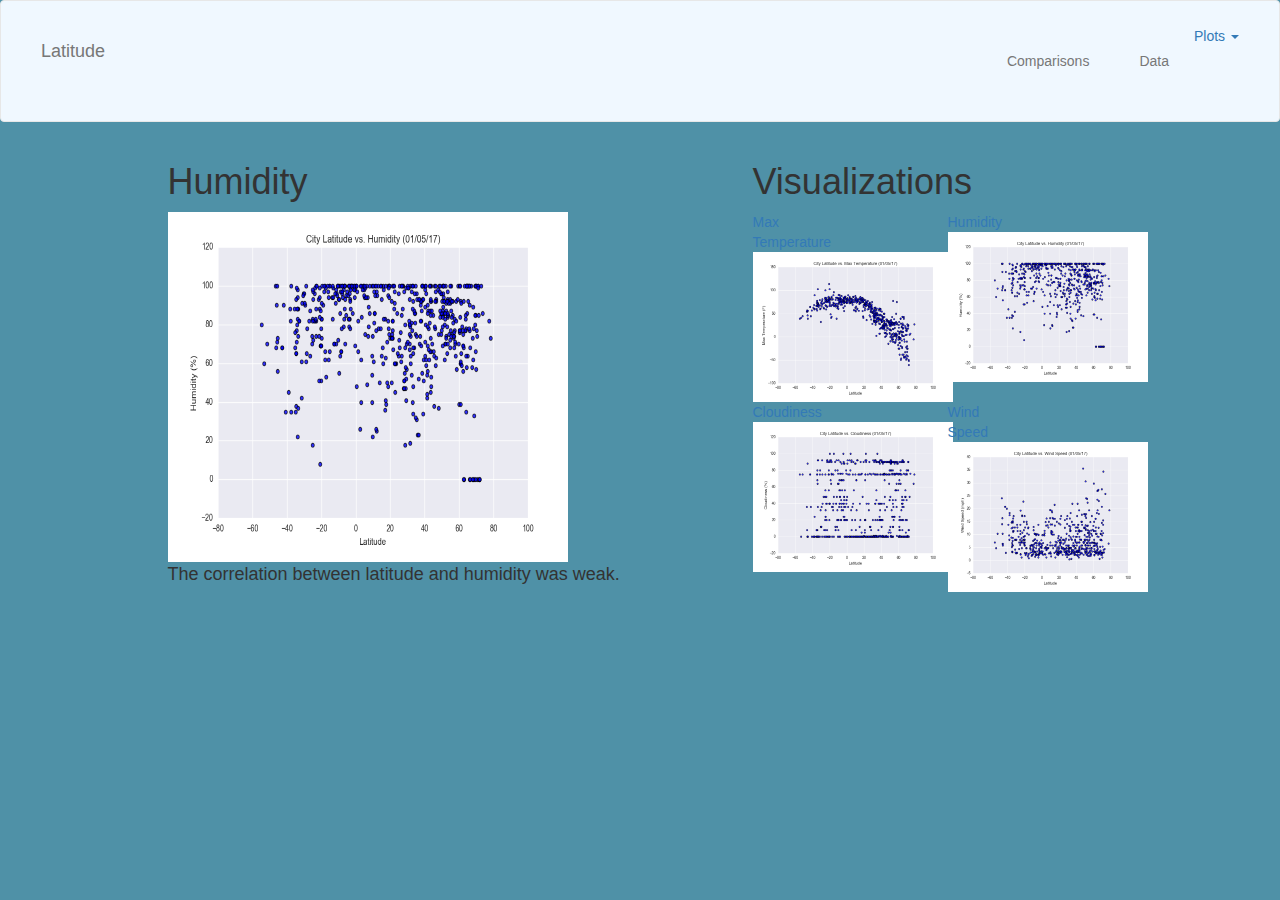
<file: Week11/Humidity.html>
<!DOCTYPE html>
<html lang="en-us">

<head>

  <meta charset="UTF-8">
  <title>Latitude vs. Humidity</title>

  <link rel="stylesheet" href="https://maxcdn.bootstrapcdn.com/bootstrap/3.3.6/css/bootstrap.min.css">
  <link rel="stylesheet" href="style.css">
</head>
	  
<body>
        <nav class="navbar navbar-default">
                <div class="container-fluid">

                  <div class="navbar-header">
                    <button type="button" class="navbar-toggle collapsed" data-toggle="collapse" data-target="#bs-example-navbar-collapse-1" aria-expanded="false">
                      <span class="sr-only">Toggle navigation</span>
                      <span class="icon-bar"></span>
                      <span class="icon-bar"></span>
                      <span class="icon-bar"></span>
                    </button>
                    <a class="navbar-brand" href="Landing Page.html">Latitude</a>
                  </div>
              

                  <div class="collapse navbar-collapse" id="bs-example-navbar-collapse-1">
                    
                    <ul class="nav navbar-nav navbar-right">
                        <a href="#" class="dropdown-toggle" data-toggle="dropdown" role="button" aria-haspopup="true" aria-expanded="false">Plots <span class="caret"></span></a>
                        <li class="dropdown"></li>
                        <li><a href="Comparisons.html">Comparisons</a></li>
                      <li><a href="Data.html">Data</a></li>
                        <ul class="dropdown-menu">
                          <li><a href="Max Temp.html">Max Temperature</a></li>
                          <li><a href="Humidity.html">Humidity</a></li>
                          <li><a href="Cloudiness.html">Cloudiness</a></li>
                          <li role="separator" class="divider"></li>
                          <li><a href="Wind Speed.html">Wind Speed</a></li>
                        </ul>
                      </li>
                    </ul>
                  </div>
                </div>
              </nav>
              
              <div class="container">
                  <div class="row">
                   <div class="col-md-1"></div>  
                     <div class="col-md-6">
                    <h1>Humidity</h1>
                      <img src="Fig2.png" width="400" height="350">
                      <p>The correlation between latitude and humidity was weak.</p>
                   </div>    
                     <div class="col-md-4 sidebar">
                      <div class="row">
                        <div class="col-md-12">
                          <h1>Visualizations</h1>
                        </div>
                      </div>
                     <div class="row">
              
                        <div class="col-md-3">    
                             <a href="Max Temp.html">Max Temperature<img src="Fig1.png" width="200px" height="150px"></a>
                        </div>
                        <div class="col-md-3"></div>
                      
                        <div class="col-md-3">  
                             <a href="Humidity.html">Humidity<img src="Fig2.png" width="200px" height="150px"></a>
                        </div>
                        <div class="col-md-3"></div>  
                     </div>   
                     <div class ="row"> 
                        
                        <div class="col-md-3">  
                          <a href="Cloudiness.html">Cloudiness<img src="Fig3.png" width="200px" height="150px"></a>
                        </div>
                        <div class="col-md-3"></div>
                        
                        <div class="col-md-3">     
                          <a href="Wind Speed.html">Wind Speed<img src="Fig4.png" width="200px" height="150px"></a>
                        </div>
                        <div class="col-md-3"></div>
                      </div>    
                   </div>         
                  <div class="col-md-1"></div>
                </div>      
              </div>	 	
              </body>	

</html>
</file>
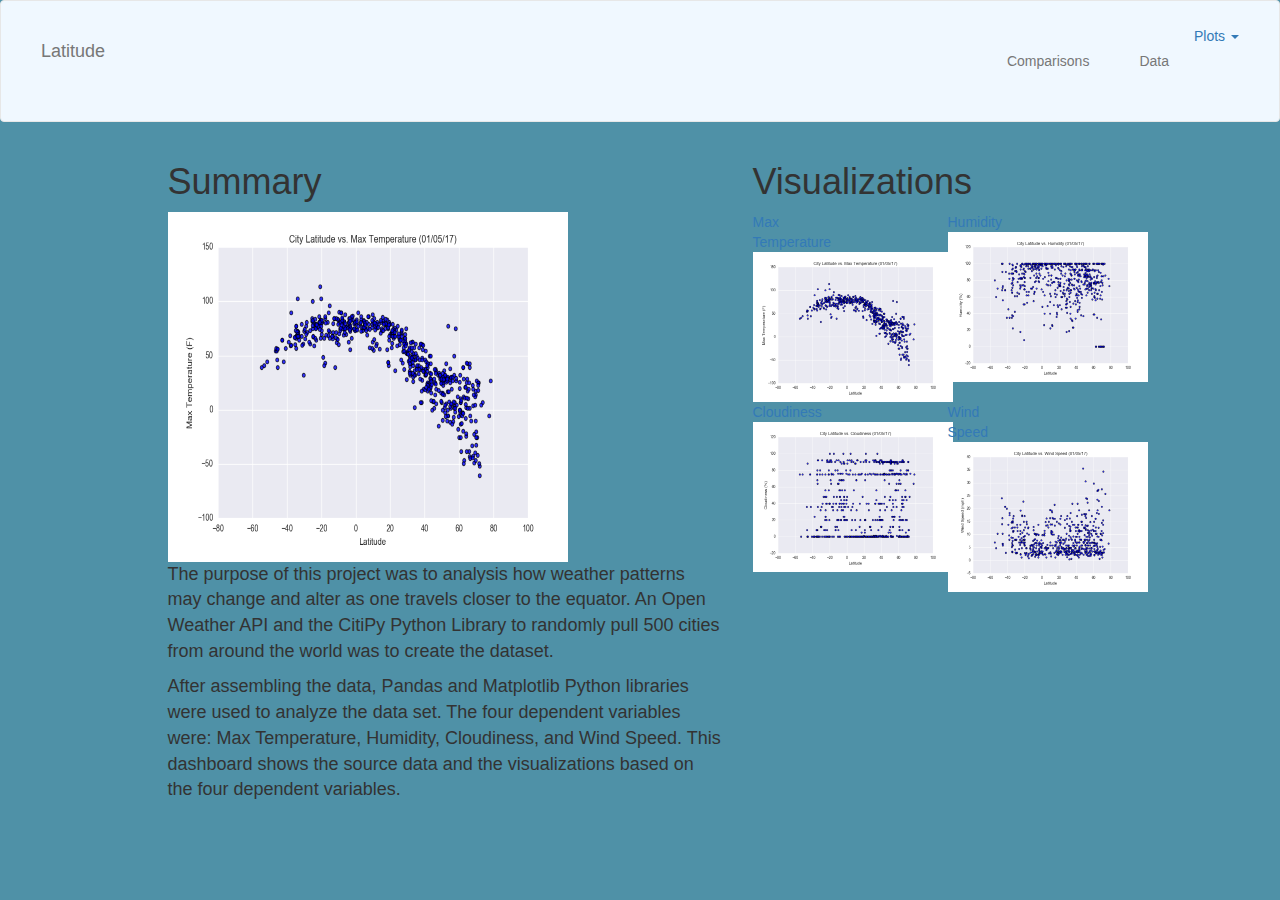
<file: Week11/Landing Page.html>
<!DOCTYPE html>
<html lang="en-us">

<head>

  <meta charset="UTF-8">
  <title>Latitude Analysis</title>

  <link rel="stylesheet" href="https://maxcdn.bootstrapcdn.com/bootstrap/3.3.6/css/bootstrap.min.css">
  <link rel="stylesheet" href="style.css">
</head>

<body>
		<nav class="navbar navbar-default">
				<div class="container-fluid">

				  <div class="navbar-header">
					<button type="button" class="navbar-toggle collapsed" data-toggle="collapse" data-target="#bs-example-navbar-collapse-1" aria-expanded="false">
					  <span class="sr-only">Toggle navigation</span>
					  <span class="icon-bar"></span>
					  <span class="icon-bar"></span>
					  <span class="icon-bar"></span>
					</button>
					<a class="navbar-brand" href="Landing Page.html">Latitude</a>
				  </div>
			  

				  <div class="collapse navbar-collapse" id="bs-example-navbar-collapse-1">
					
						<ul class="nav navbar-nav navbar-right">
								<a href="#" class="dropdown-toggle" data-toggle="dropdown" role="button" aria-haspopup="true" aria-expanded="false">Plots <span class="caret"></span></a>
								<li class="dropdown"></li>
								<li><a href="Comparisons.html">Comparisons</a></li>
							  <li><a href="Data.html">Data</a></li>
								<ul class="dropdown-menu">
								  <li><a href="Max Temp.html">Max Temperature</a></li>
								  <li><a href="Humidity.html">Humidity</a></li>
								  <li><a href="Cloudiness.html">Cloudiness</a></li>
								  <li role="separator" class="divider"></li>
								  <li><a href="Wind Speed.html">Wind Speed</a></li>
					  </li>
					</ul>
				  </div>
				</div>
			  </nav>
			  
			  <div class="container">
				  <div class="row">
				   <div class="col-md-1"></div>  
					 <div class="col-md-6">
					<h1>Summary</h1>
					  <img src="Fig1.png" width="400" height="350">
					  <p>The purpose of this project was to analysis how weather patterns may change and alter as one travels closer to the equator. An Open Weather API and the CitiPy Python Library to randomly pull 500 cities from around the world was to create the dataset. </p>
					  <p>After assembling the data, Pandas and Matplotlib Python libraries were used to analyze the data set. The four dependent variables were: Max Temperature, Humidity, Cloudiness, and Wind Speed. This dashboard shows the source data and the visualizations based on the four dependent variables.</p> 
				   </div>    
					 <div class="col-md-4 sidebar">
					  <div class="row">
						<div class="col-md-12">
						  <h1>Visualizations</h1>
						</div>
					  </div>
					 <div class="row">
			  
						<div class="col-md-3">    
							 <a href="Max Temp.html">Max Temperature<img src="Fig1.png" width="200px" height="150px"></a>
						</div>
						<div class="col-md-3"></div>
					  
						<div class="col-md-3">  
							 <a href="Humidity.html">Humidity<img src="Fig2.png" width="200px" height="150px"></a>
						</div>
						<div class="col-md-3"></div>  
					 </div>   
					 <div class ="row"> 
						
						<div class="col-md-3">  
						  <a href="Cloudiness.html">Cloudiness<img src="Fig3.png" width="200px" height="150px"></a>
						</div>
						<div class="col-md-3"></div>
			  
						<div class="col-md-3">     
                          <a href="Wind Speed.html">Wind Speed<img src="Fig4.png" width="200px" height="150px"></a>
						</div>
						<div class="col-md-3"></div>
					  </div>    
				   </div>         
				  <div class="col-md-1"></div>
				</div>      
			  </div>			  
</body>

</html>
</file>
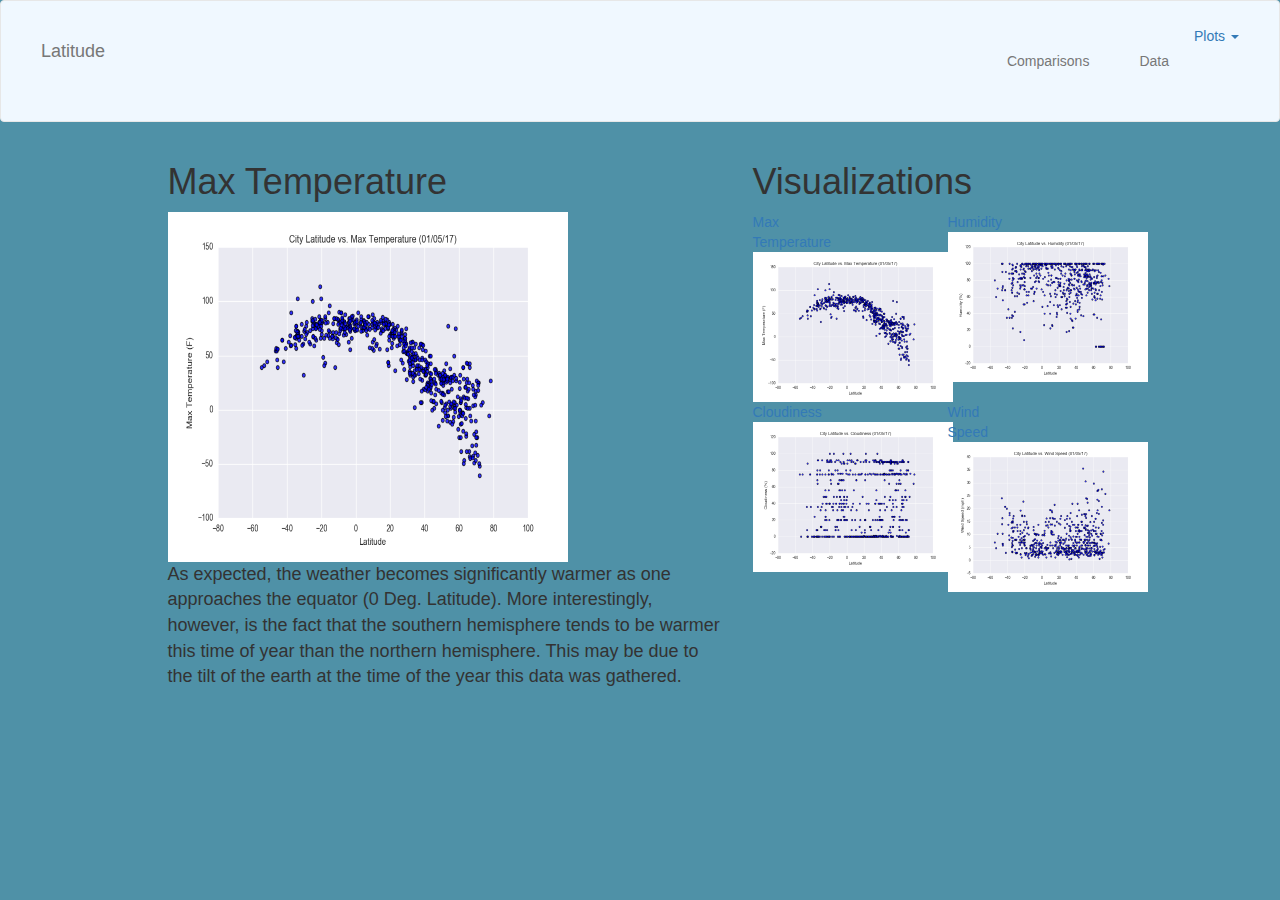
<file: Week11/Max Temp.html>
<!DOCTYPE html>
<html lang="en-us">

<head>

  <meta charset="UTF-8">
  <title>Latitude vs. Max Temperature</title>

  <link rel="stylesheet" href="https://maxcdn.bootstrapcdn.com/bootstrap/3.3.6/css/bootstrap.min.css">
  <link rel="stylesheet" href="style.css">
</head>
	  
<body>
        <nav class="navbar navbar-default">
                <div class="container-fluid">

                  <div class="navbar-header">
                    <button type="button" class="navbar-toggle collapsed" data-toggle="collapse" data-target="#bs-example-navbar-collapse-1" aria-expanded="false">
                      <span class="sr-only">Toggle navigation</span>
                      <span class="icon-bar"></span>
                      <span class="icon-bar"></span>
                      <span class="icon-bar"></span>
                    </button>
                    <a class="navbar-brand" href="Landing Page.html">Latitude</a>
                  </div>
              

                  <div class="collapse navbar-collapse" id="bs-example-navbar-collapse-1">
                    
                    <ul class="nav navbar-nav navbar-right">
                        <a href="#" class="dropdown-toggle" data-toggle="dropdown" role="button" aria-haspopup="true" aria-expanded="false">Plots <span class="caret"></span></a>
                        <li class="dropdown"></li>
                        <li><a href="Comparisons.html">Comparisons</a></li>
                      <li><a href="Data.html">Data</a></li>
                        <ul class="dropdown-menu">
                          <li><a href="Max Temp.html">Max Temperature</a></li>
                          <li><a href="Humidity.html">Humidity</a></li>
                          <li><a href="Cloudiness.html">Cloudiness</a></li>
                          <li role="separator" class="divider"></li>
                          <li><a href="Wind Speed.html">Wind Speed</a></li>
                        </ul>
                      </li>
                    </ul>
                  </div>
                </div>
              </nav>
              
              <div class="container">
                  <div class="row">
                   <div class="col-md-1"></div>  
                     <div class="col-md-6">
                    <h1>Max Temperature</h1>
                      <img src="Fig1.png" width="400" height="350">
                      <p>As expected, the weather becomes significantly warmer as one approaches the equator (0 Deg. Latitude). More interestingly, however, is the fact that the southern hemisphere tends to be warmer this time of year than the northern hemisphere. This may be due to the tilt of the earth at the time of the year this data was gathered.</p>
                   </div>    
                     <div class="col-md-4 sidebar">
                      <div class="row">
                        <div class="col-md-12">
                          <h1>Visualizations</h1>
                        </div>
                      </div>
                     <div class="row">
              
                        <div class="col-md-3">    
                             <a href="Max Temp.html">Max Temperature<img src="Fig1.png" width="200px" height="150px"></a>
                        </div>
                        <div class="col-md-3"></div>
                      
                        <div class="col-md-3">  
                             <a href="Humidity.html">Humidity<img src="Fig2.png" width="200px" height="150px"></a>
                        </div>
                        <div class="col-md-3"></div>  
                     </div>   
                     <div class ="row"> 
                        
                        <div class="col-md-3">  
                          <a href="Cloudiness.html">Cloudiness<img src="Fig3.png" width="200px" height="150px"></a>
                        </div>
                        <div class="col-md-3"></div>
                        
                        <div class="col-md-3">     
                          <a href="Wind Speed.html">Wind Speed<img src="Fig4.png" width="200px" height="150px"></a>
                        </div>
                        <div class="col-md-3"></div>
                      </div>    
                   </div>         
                  <div class="col-md-1"></div>
                </div>      
              </div>	 	
              </body>	

</html>
</file>
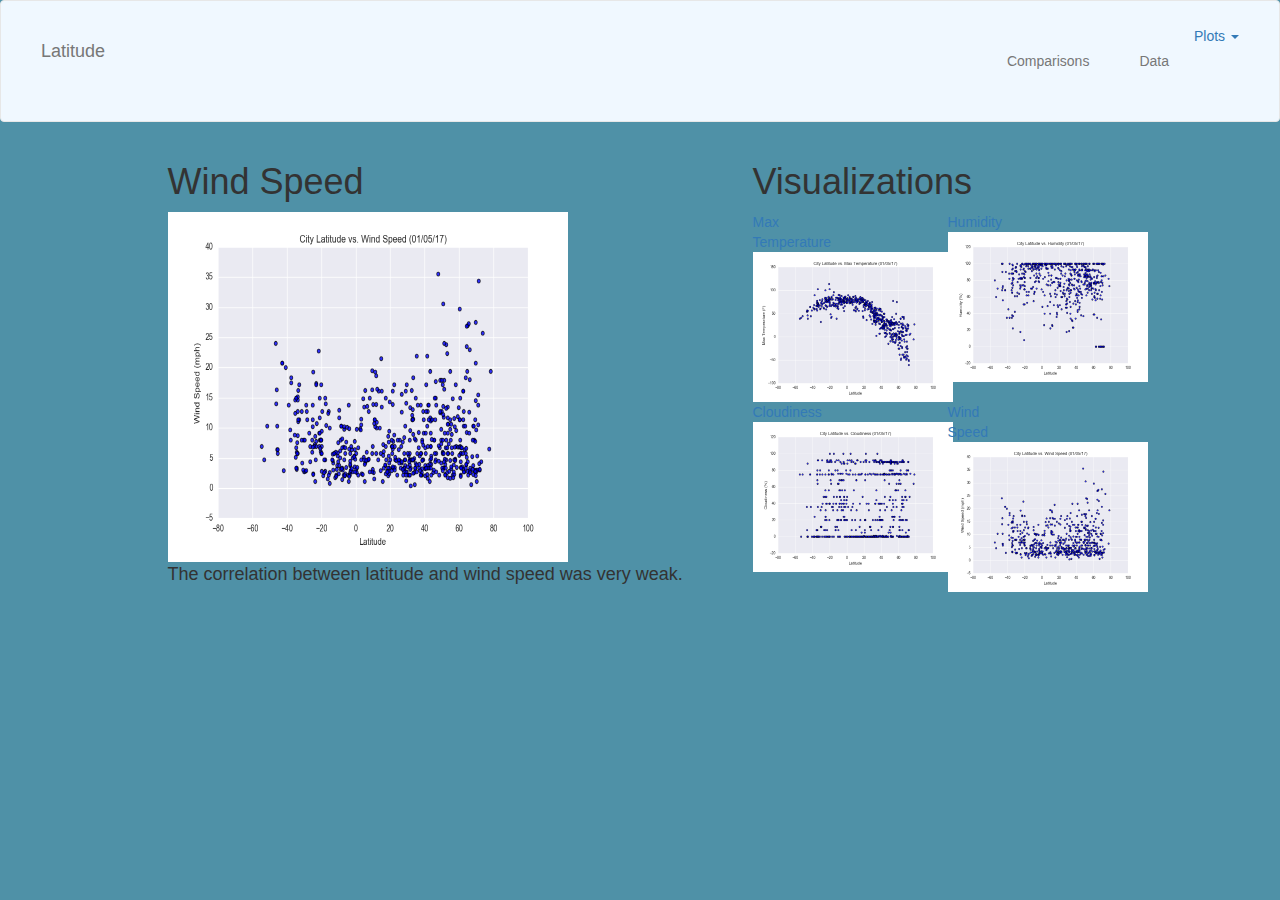
<file: Week11/Wind Speed.html>
<!DOCTYPE html>
<html lang="en-us">

<head>

  <meta charset="UTF-8">
  <title>Latitude vs. Wind Speed</title>

  <link rel="stylesheet" href="https://maxcdn.bootstrapcdn.com/bootstrap/3.3.6/css/bootstrap.min.css">
  <link rel="stylesheet" href="style.css">
</head>
	  
<body>
        <nav class="navbar navbar-default">
                <div class="container-fluid">

                  <div class="navbar-header">
                    <button type="button" class="navbar-toggle collapsed" data-toggle="collapse" data-target="#bs-example-navbar-collapse-1" aria-expanded="false">
                      <span class="sr-only">Toggle navigation</span>
                      <span class="icon-bar"></span>
                      <span class="icon-bar"></span>
                      <span class="icon-bar"></span>
                    </button>
                    <a class="navbar-brand" href="Landing Page.html">Latitude</a>
                  </div>
              

                  <div class="collapse navbar-collapse" id="bs-example-navbar-collapse-1">
                    
                    <ul class="nav navbar-nav navbar-right">
                        <a href="#" class="dropdown-toggle" data-toggle="dropdown" role="button" aria-haspopup="true" aria-expanded="false">Plots <span class="caret"></span></a>
                        <li class="dropdown"></li>
                        <li><a href="Comparisons.html">Comparisons</a></li>
                      <li><a href="Data.html">Data</a></li>
                        <ul class="dropdown-menu">
                          <li><a href="Max Temp.html">Max Temperature</a></li>
                          <li><a href="Humidity.html">Humidity</a></li>
                          <li><a href="Cloudiness.html">Cloudiness</a></li>
                          <li role="separator" class="divider"></li>
                          <li><a href="Wind Speed.html">Wind Speed</a></li>
                        </ul>
                      </li>
                    </ul>
                  </div>
                </div>
              </nav>
              
              <div class="container">
                  <div class="row">
                   <div class="col-md-1"></div>  
                     <div class="col-md-6">
                    <h1>Wind Speed</h1>
                      <img src="Fig4.png" width="400" height="350">
                      <p>The correlation between latitude and wind speed was very weak.</p>
                   </div>    
                     <div class="col-md-4 sidebar">
                      <div class="row">
                        <div class="col-md-12">
                          <h1>Visualizations</h1>
                        </div>
                      </div>
                     <div class="row">
              
                        <div class="col-md-3">    
                             <a href="Max Temp.html">Max Temperature<img src="Fig1.png" width="200px" height="150px"></a>
                        </div>
                        <div class="col-md-3"></div>
                      
                        <div class="col-md-3">  
                             <a href="Humidity.html">Humidity<img src="Fig2.png" width="200px" height="150px"></a>
                        </div>
                        <div class="col-md-3"></div>  
                     </div>   
                     <div class ="row"> 
                        
                        <div class="col-md-3">  
                          <a href="Cloudiness.html">Cloudiness<img src="Fig3.png" width="200px" height="150px"></a>
                        </div>
                        <div class="col-md-3"></div>
                        
                        <div class="col-md-3">     
                          <a href="Wind Speed.html">Wind Speed<img src="Fig4.png" width="200px" height="150px"></a>
                        </div>
                        <div class="col-md-3"></div>
                      </div>    
                   </div>         
                  <div class="col-md-1"></div>
                </div>      
              </div>	 	
              </body>	

</html>
</file>
<file: Week11/style.css>
body {
    background: rgb(79, 145, 167);
  }
  
  .skyblue {
    background: rgb(2, 21, 32);
  }
  
  .box{
    padding: 10px;
    background: rgb(240, 239, 247);
    margin-top:50px;
    margin-left:5px;
    margin-right:5px;
    margin-bottom:20px;
    align-content: center;
  }
  
  .navbar {
    margin-right: 0px;
    margin-left: 0px;
    padding: 25px;
    background: rgb(240,248,255);
  }
  
  .navbar li {
    display: d-block;
    padding: 10px;
    margin-right: 0px;
    margin-left: 0px;
    cursor: pointer;
  }
  h1 {
    font-size: 36px;
  }
  h2 {
    font-size: 22px;
  }
  
  p{
      font-size: 18px;
  }
  
  .c-d{color:white;
    font-size: 30px;
  }
  
  .latitude {
    color: white;
    font-family: verdana;
    font-size: 45px;
    background-color: rgb(0, 7, 12);
    border: 1px solid rgb(22, 99, 150);
      padding: 15px;
  }

  @media (max-width: 500px) {
    .navbar li {
      padding: 10px;
    }
    .box {
      margin-right: 22px;
      margin-left: 22px;
    }
    .navbar ul {
      visibility: hidden;
    }
    #nav-select {
      visibility: visible;
    }
  }
  
  .col-1 {width: 8%;}
  .col-2 {width: 17%;}
  .col-3 {width: 24%;}
  .col-4 {width: 32%;}
  .col-5 {width: 40%;}
  .col-6 {width: 50%;}
  .col-7 {width: 60%;}
  .col-8 {width: 65%;}
  .col-9 {width: 75%;}
  .col-10 {width: 82%;}
  .col-11 {width: 92%;}
  .col-12 {width: 100%;}
  
  @media only screen and (max-width: 768px) {

      [class*="col-"] {
          width: 100%;
      }
  }
</file>
